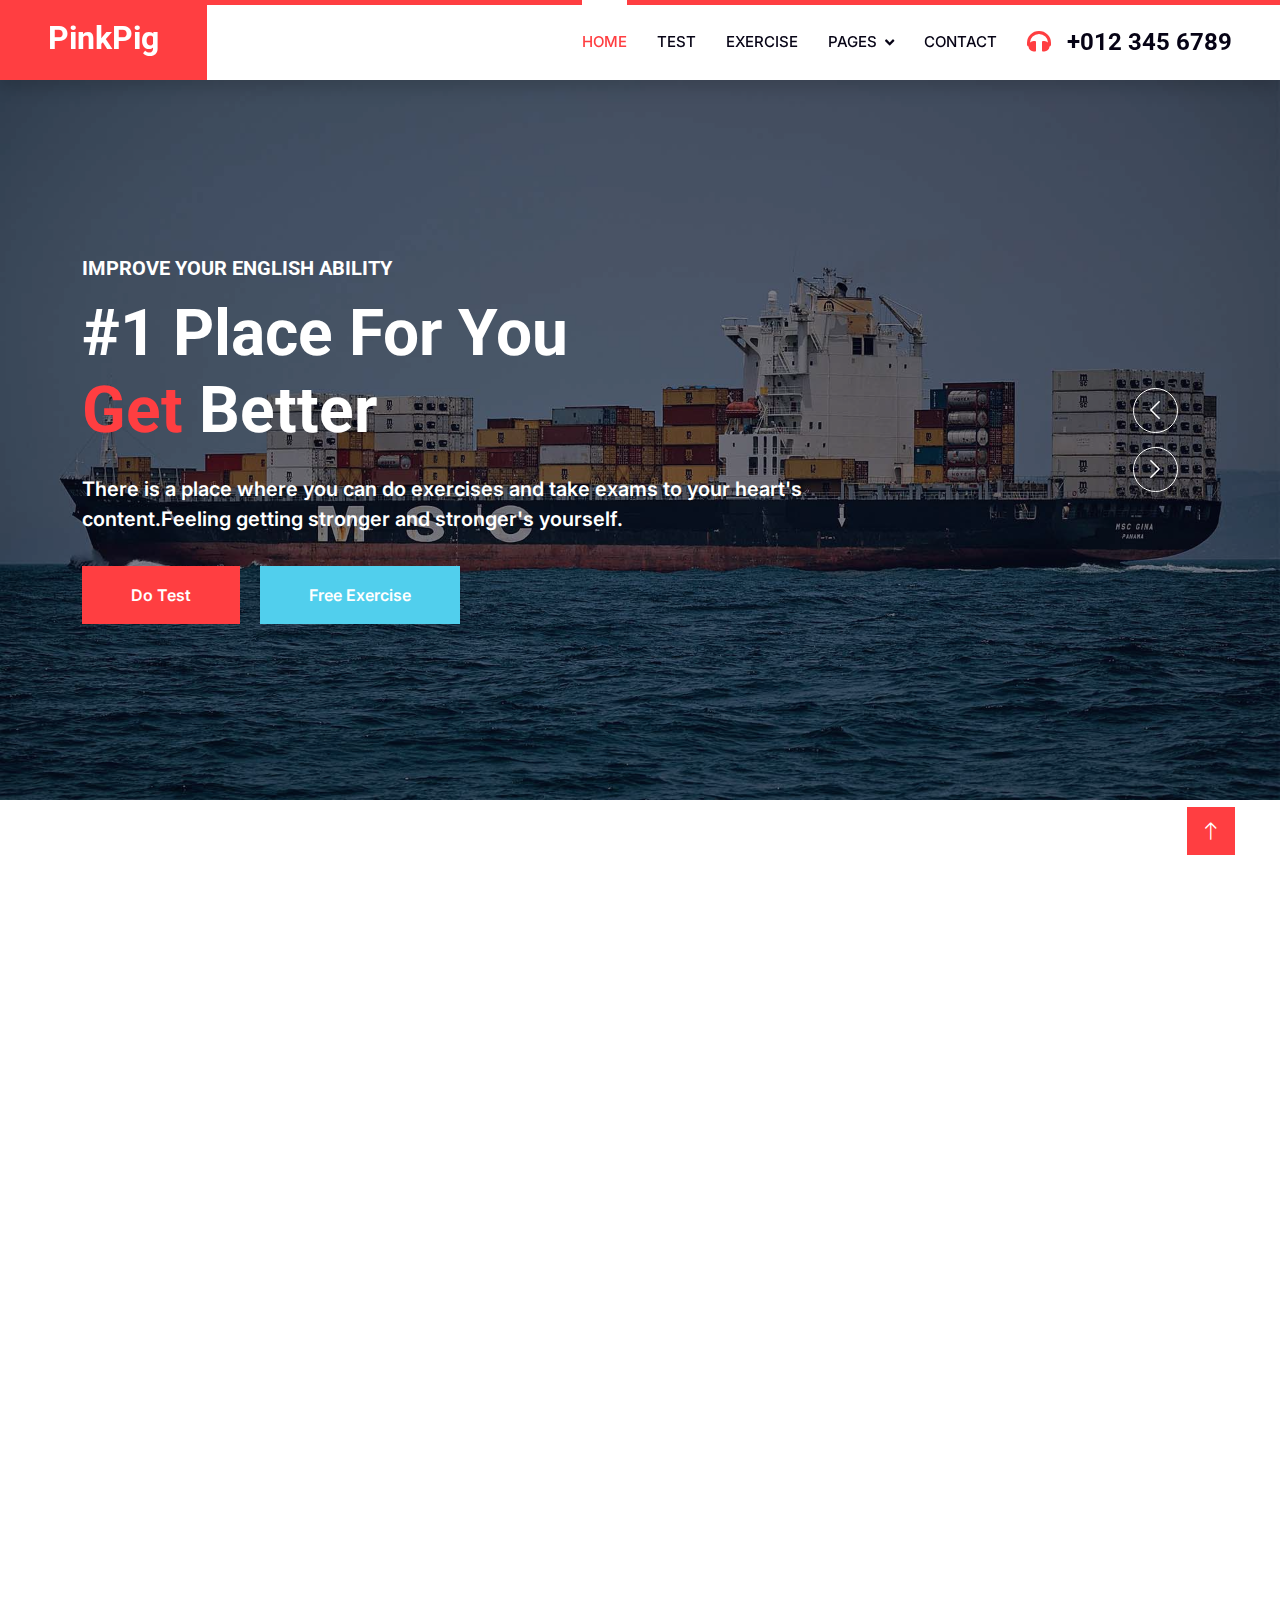
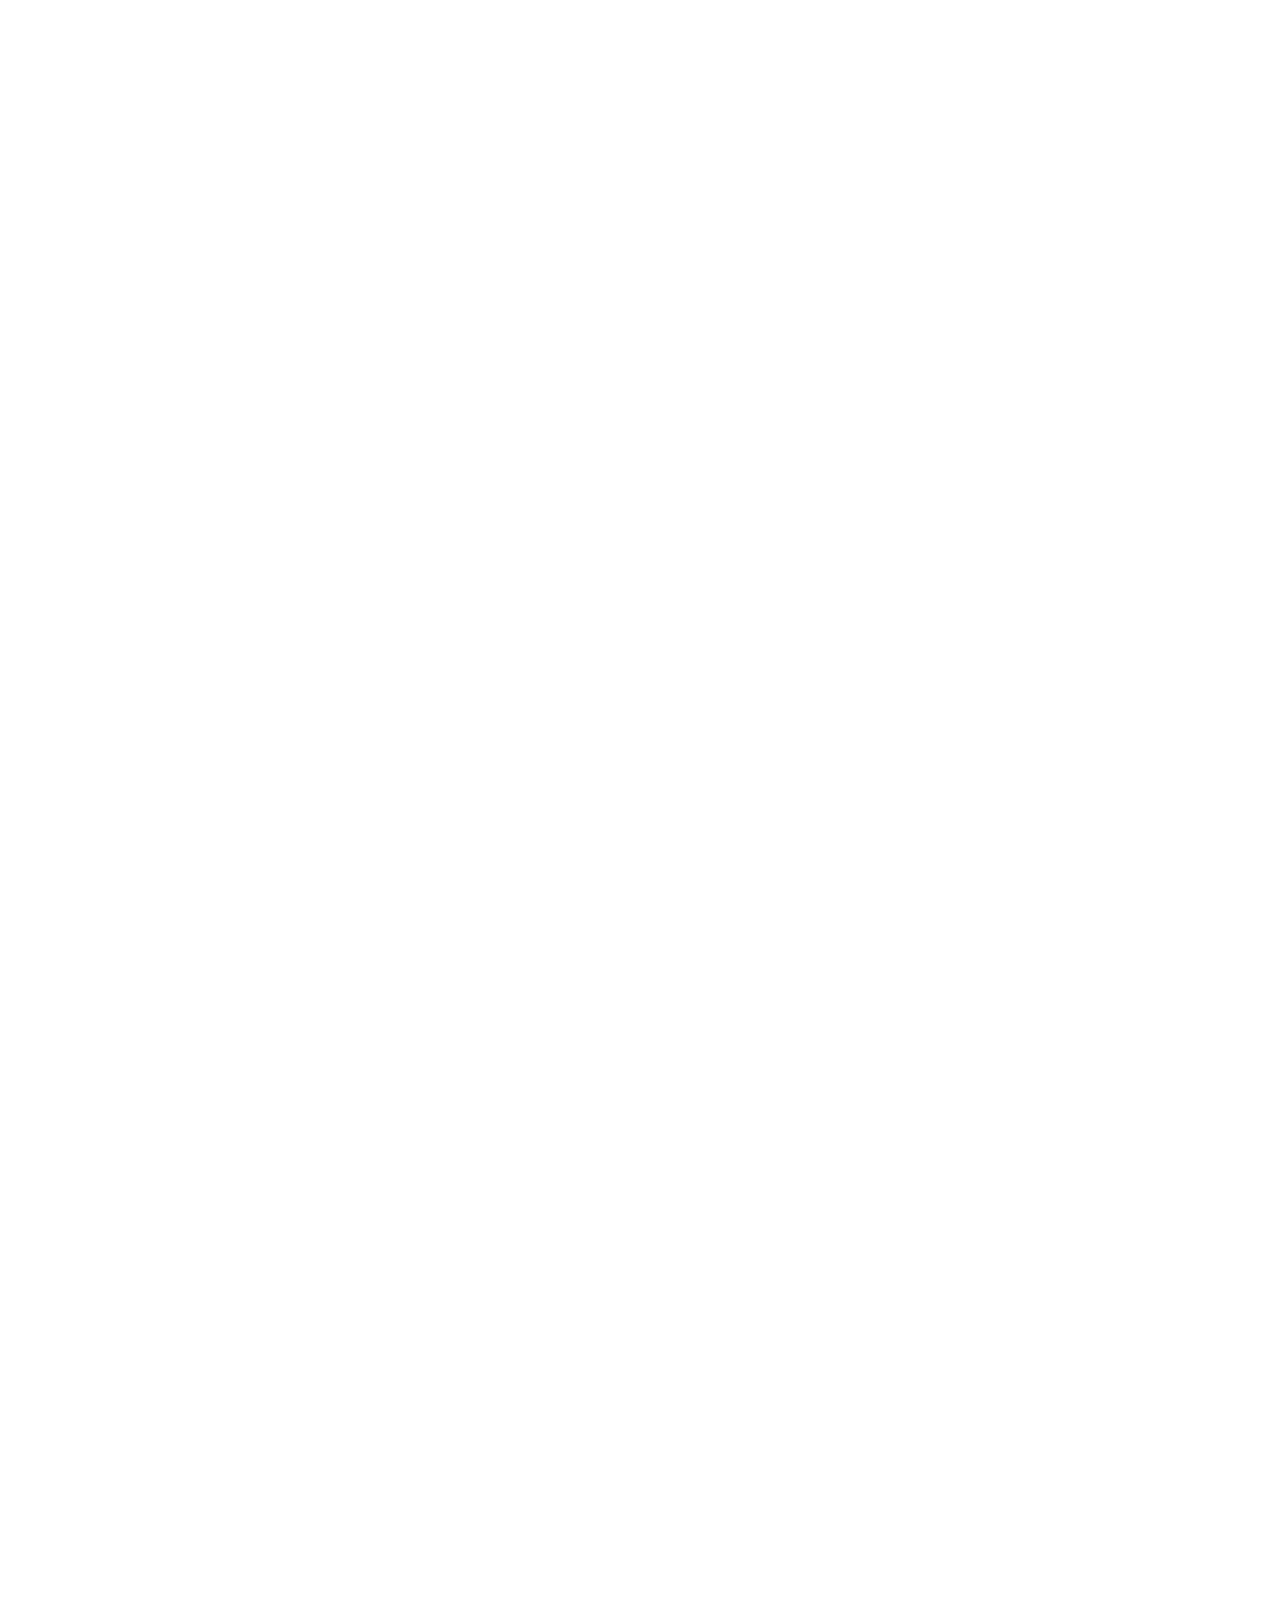
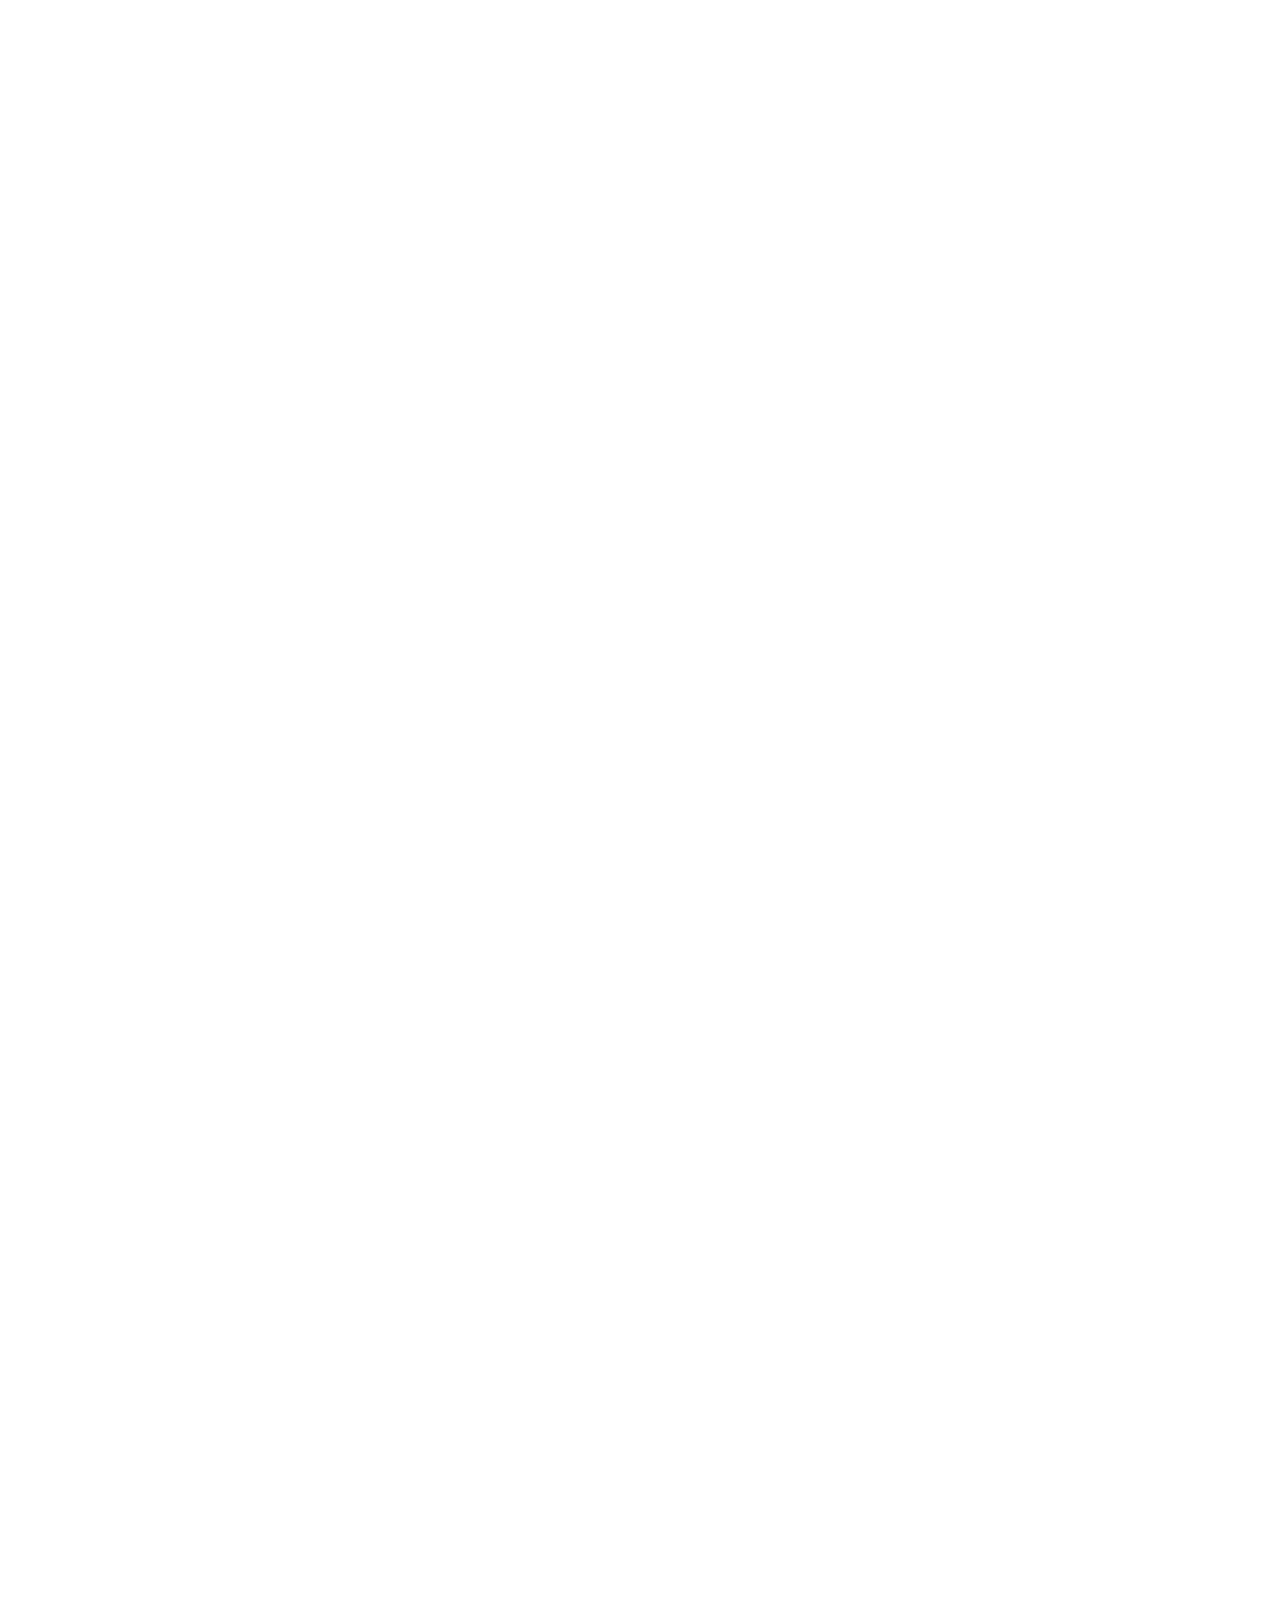
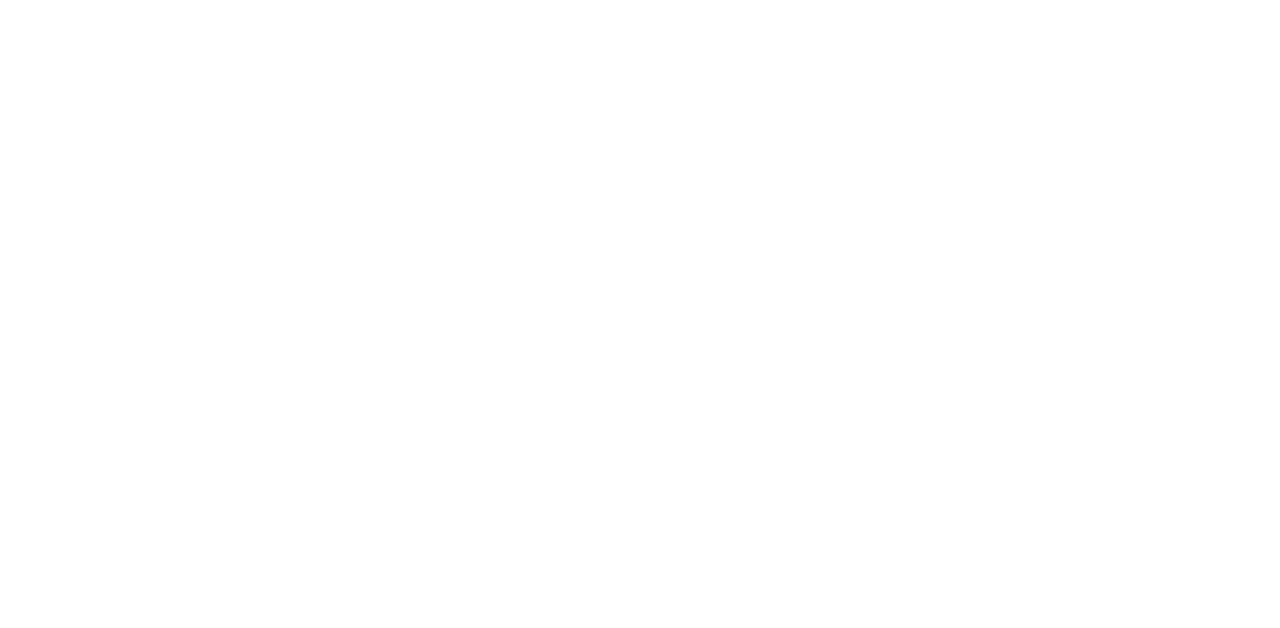
<file: index.html>
<!DOCTYPE html>
<html lang="en">

<head>
    <meta charset="utf-8">
    <title>PinkPig - Improve Your English Skills</title>
    <meta content="width=device-width, initial-scale=1.0" name="viewport">
    <meta content="" name="keywords">
    <meta content="" name="description">

    <!-- Favicon -->
    <link href="img/favicon.ico" rel="icon">

    <!-- Google Web Fonts -->
    <link rel="preconnect" href="https://fonts.googleapis.com">
    <link rel="preconnect" href="https://fonts.gstatic.com" crossorigin>
    <link href="https://fonts.googleapis.com/css2?family=Inter:wght@400;600&family=Roboto:wght@500;700&display=swap" rel="stylesheet">

    <!-- Icon Font Stylesheet -->
    <link href="https://cdnjs.cloudflare.com/ajax/libs/font-awesome/5.10.0/css/all.min.css" rel="stylesheet">
    <link href="https://cdn.jsdelivr.net/npm/bootstrap-icons@1.4.1/font/bootstrap-icons.css" rel="stylesheet">

    <!-- Libraries Stylesheet -->
    <link href="lib/animate/animate.min.css" rel="stylesheet">
    <link href="lib/owlcarousel/assets/owl.carousel.min.css" rel="stylesheet">

    <!-- Customized Bootstrap Stylesheet -->
    <link href="css/bb2.css" rel="stylesheet">
    <link href="css/bootstrap.min.css" rel="stylesheet">
    

    <!-- Template Stylesheet -->
    <link href="css/style.css" rel="stylesheet">
</head>

<body>
    <!-- Spinner Start -->
    <div id="spinner" class="show bg-white position-fixed translate-middle w-100 vh-100 top-50 start-50 d-flex align-items-center justify-content-center">
        <div class="spinner-grow text-primary" style="width: 3rem; height: 3rem;" role="status">
            <span class="sr-only">Loading...</span>
        </div>
    </div>
    <!-- Spinner End -->


    <!-- Navbar Start -->
    <nav class="navbar navbar-expand-lg bg-white navbar-light shadow border-top border-5 border-primary sticky-top p-0">
        <a href="index.html" class="navbar-brand bg-primary d-flex align-items-center px-4 px-lg-5">
            <h2 class="mb-2 text-white">PinkPig</h2>
        </a>
        <button type="button" class="navbar-toggler me-4" data-bs-toggle="collapse" data-bs-target="#navbarCollapse">
            <span class="navbar-toggler-icon"></span>
        </button>
        <div class="collapse navbar-collapse" id="navbarCollapse">
            <div class="navbar-nav ms-auto p-4 p-lg-0">
                <a href="index.html" class="nav-item nav-link active">Home</a>
                <a href="about.html" class="nav-item nav-link">Test</a>
                <a href="service.html" class="nav-item nav-link">Exercise</a>
                <div class="nav-item dropdown">
                    <a href="#" class="nav-link dropdown-toggle" data-bs-toggle="dropdown">Pages</a>
                    <div class="dropdown-menu fade-up m-0">
                        <a href="price.html" class="dropdown-item">Pricing Plan</a>
                        <a href="quote.html" class="dropdown-item">Donate</a>
                        <a href="team.html" class="dropdown-item">Our Team</a>
                        <a href="404.html" class="dropdown-item">404 Page</a>
                    </div>
                </div>
                <a href="contact.html" class="nav-item nav-link">Contact</a>
            </div>
            <h4 class="m-0 pe-lg-5 d-none d-lg-block"><i class="fa fa-headphones text-primary me-3"></i>+012 345 6789</h4>
        </div>
    </nav>
    <!-- Navbar End -->


    <!-- Carousel Start -->
    <div class="container-fluid p-0 pb-5">
        <div class="owl-carousel header-carousel position-relative mb-5">
            <div class="owl-carousel-item position-relative">
                <img class="img-fluid" src="img/carousel-1.jpg" alt="">
                <div class="position-absolute top-0 start-0 w-100 h-100 d-flex align-items-center" style="background: rgba(6, 3, 21, .5);">
                    <div class="container">
                        <div class="row justify-content-start">
                            <div class="col-10 col-lg-8">
                                <h5 class="text-white text-uppercase mb-3 animated slideInDown">Improve your english ability</h5>
                                <h1 class="display-3 text-white animated slideInDown mb-4">#1 Place For You <br><span class="text-primary">Get</span> Better</h1>
                                <p class="fs-5 fw-medium text-white mb-4 pb-2">There is a place where you can do exercises and take exams to your heart's content.Feeling getting stronger and stronger's yourself.</p>
                                <a href="./about.html" class="btn btn-primary py-md-3 px-md-5 me-3 animated slideInLeft">Do Test</a>
                                <a href="./service.html" class="btn btn-secondary py-md-3 px-md-5 animated slideInRight">Free Exercise</a>
                            </div>
                        </div>
                    </div>
                </div>
            </div>
            <div class="owl-carousel-item position-relative">
                <img class="img-fluid" src="img/carousel-2.jpg" alt="">
                <div class="position-absolute top-0 start-0 w-100 h-100 d-flex align-items-center" style="background: rgba(6, 3, 21, .5);">
                    <div class="container">
                        <div class="row justify-content-start">
                            <div class="col-10 col-lg-8">
                                <h5 class="text-white text-uppercase mb-3 animated slideInDown">Improve your english ability</h5>
                                <h1 class="display-3 text-white animated slideInDown mb-4">#1 Place For Your <br><span class="text-primary">Get</span> Better</h1>
                                <p class="fs-5 fw-medium text-white mb-4 pb-2">There is a place where you can do exercises and take exams to your heart's content.Feeling getting stronger and stronger's yourself.</p>
                                <a href="./about.html" class="btn btn-primary py-md-3 px-md-5 me-3 animated slideInLeft">Do Test</a>
                                <a href="./service.html" class="btn btn-secondary py-md-3 px-md-5 animated slideInRight">Free Exercise</a>
                            </div>
                        </div>
                    </div>
                </div>
            </div>
        </div>
    </div>
    <!-- Carousel End -->


    <!-- About Start -->
    <div class="container-fluid overflow-hidden py-5 px-lg-0">
        <div class="container about py-5 px-lg-0">
            <div class="row g-5 mx-lg-0">
                <div class="col-lg-6 ps-lg-0 wow fadeInLeft" data-wow-delay="0.1s" style="min-height: 400px;">
                    <div class="position-relative h-100">
                        <img class="position-absolute img-fluid w-100 h-100" src="img/about.jpg" style="object-fit: cover;" alt="">
                    </div>
                </div>
                <div class="col-lg-6 about-text wow fadeInUp" data-wow-delay="0.3s">
                    <h6 class="text-secondary text-uppercase mb-3">About Us</h6>
                    <h1 class="mb-5">Best Exam Question Bank in the World</h1>
                    <p class="mb-5">We have the best exam question bank in the world. Our exam question bank has won more than one hundred awards including the Nobel Prize. There have been people who sold their house just because they wanted to take our exam.</p>
                    <div class="row g-4 mb-5">
                        <div class="col-sm-6 wow fadeIn" data-wow-delay="0.5s">
                            <i class="fa fa-globe fa-3x text-primary mb-3"></i>
                            <h5>Cool Question</h5>
                            <p class="m-0">The strongest and coolest questions since the birth of the earth. Cool enough to take your breath away.</p>
                        </div>
                        <div class="col-sm-6 wow fadeIn" data-wow-delay="0.7s">
                            <i class="fa fa-shipping-fast fa-3x text-primary mb-3"></i>
                            <h5>Convenient Website</h5>
                            <p class="m-0">The convenient and consise website design allows you to write the most topics with the happiest mood in the shortest possible time.</p>
                        </div>
                    </div>
                    <a href="./about.html" class="btn btn-primary py-3 px-5">Explore More</a>
                </div>
            </div>
        </div>
    </div>
    <!-- About End -->


    <!-- Fact Start -->
    <div class="container-xxl py-5">
        <div class="container py-5">
            <div class="row g-5">
                <div class="col-lg-6 wow fadeInUp" data-wow-delay="0.1s">
                    <h6 class="text-secondary text-uppercase mb-3">Some Facts</h6>
                    <h1 class="mb-5">#1 Place To Practice English</h1>
                    <p class="mb-5">Our exercise questions are written by many people you would never expect. Once you know the truth it will absolutely make you swoon.</p>
                    <div class="d-flex align-items-center">
                        <i class="fa fa-headphones fa-2x flex-shrink-0 bg-primary p-3 text-white"></i>
                        <div class="ps-4">
                            <h6>Call for any query!</h6>
                            <h3 class="text-primary m-0">+012 345 6789</h3>
                        </div>
                    </div>
                </div>
                <div class="col-lg-6">
                    <div class="row g-4 align-items-center">
                        <div class="col-sm-6">
                            <div class="bg-primary p-4 mb-4 wow fadeIn" data-wow-delay="0.3s">
                                <i class="fa fa-users fa-2x text-white mb-3"></i>
                                <h2 class="text-white mb-2" data-toggle="counter-up">134</h2>
                                <p class="text-white mb-0">Donater</p>
                            </div>
                            <div class="bg-secondary p-4 wow fadeIn" data-wow-delay="0.5s">
                                <i class="fa fa-ship fa-2x text-white mb-3"></i>
                                <h2 class="text-white mb-2" data-toggle="counter-up">2340</h2>
                                <p class="text-white mb-0">Done Test</p>
                            </div>
                        </div>
                        <div class="col-sm-6">
                            <div class="bg-success p-4 wow fadeIn" data-wow-delay="0.7s">
                                <i class="fa fa-star fa-2x text-white mb-3"></i>
                                <h2 class="text-white mb-2" data-toggle="counter-up">12346</h2>
                                <p class="text-white mb-0">Done Exercise</p>
                            </div>
                        </div>
                    </div>
                </div>
            </div>
        </div>
    </div>
    <!-- Fact End -->


    <!-- Pricing Start -->
    <div class="container-xxl py-5">
        <div class="container py-5">
            <div class="text-center wow fadeInUp" data-wow-delay="0.1s">
                <h6 class="text-secondary text-uppercase">Pricing Plan</h6>
                <h1 class="mb-5">Perfect Pricing Plan</h1>
            </div>
            <div class="row g-4">
                <div class="col-md-6 col-lg-4 wow fadeInUp" data-wow-delay="0.3s">
                    <div class="price-item">
                        <div class="border-bottom p-4 mb-4">
                            <h5 class="text-primary mb-1">Basic Plan</h5>
                            <h1 class="display-5 mb-0">
                                <small class="align-top" style="font-size: 22px; line-height: 45px;">$</small>49.00<small
                                    class="align-bottom" style="font-size: 16px; line-height: 40px;">/ Month</small>
                            </h1>
                        </div>
                        <div class="p-4 pt-0">
                            <p><i class="fa fa-check text-success me-3"></i>HTML5 & CSS3</p>
                            <p><i class="fa fa-check text-success me-3"></i>Bootstrap v5</p>
                            <p><i class="fa fa-check text-success me-3"></i>FontAwesome Icons</p>
                            <p><i class="fa fa-check text-success me-3"></i>Responsive Layout</p>
                            <p><i class="fa fa-check text-success me-3"></i>Cross-browser Support</p>
                            <a class="btn-slide mt-2" href=""><i class="fa fa-arrow-right"></i><span >Order Now</span></a>
                        </div>
                    </div>
                </div>
                <div class="col-md-6 col-lg-4 wow fadeInUp" data-wow-delay="0.5s">
                    <div class="price-item">
                        <div class="border-bottom p-4 mb-4">
                            <h5 class="text-primary mb-1">Standard Plan</h5>
                            <h1 class="display-5 mb-0">
                                <small class="align-top" style="font-size: 22px; line-height: 45px;">$</small>99.00<small
                                    class="align-bottom" style="font-size: 16px; line-height: 40px;">/ Month</small>
                            </h1>
                        </div>
                        <div class="p-4 pt-0">
                            <p><i class="fa fa-check text-success me-3"></i>HTML5 & CSS3</p>
                            <p><i class="fa fa-check text-success me-3"></i>Bootstrap v5</p>
                            <p><i class="fa fa-check text-success me-3"></i>FontAwesome Icons</p>
                            <p><i class="fa fa-check text-success me-3"></i>Responsive Layout</p>
                            <p><i class="fa fa-check text-success me-3"></i>Cross-browser Support</p>
                            <a class="btn-slide mt-2" href=""><i class="fa fa-arrow-right"></i><span >Order Now</span></a>
                        </div>
                    </div>
                </div>
                <div class="col-md-6 col-lg-4 wow fadeInUp" data-wow-delay="0.7s">
                    <div class="price-item">
                        <div class="border-bottom p-4 mb-4">
                            <h5 class="text-primary mb-1">Advanced Plan</h5>
                            <h1 class="display-5 mb-0">
                                <small class="align-top" style="font-size: 22px; line-height: 45px;">$</small>149.00<small
                                    class="align-bottom" style="font-size: 16px; line-height: 40px;">/ Month</small>
                            </h1>
                        </div>
                        <div class="p-4 pt-0">
                            <p><i class="fa fa-check text-success me-3"></i>HTML5 & CSS3</p>
                            <p><i class="fa fa-check text-success me-3"></i>Bootstrap v5</p>
                            <p><i class="fa fa-check text-success me-3"></i>FontAwesome Icons</p>
                            <p><i class="fa fa-check text-success me-3"></i>Responsive Layout</p>
                            <p><i class="fa fa-check text-success me-3"></i>Cross-browser Support</p>
                            <a class="btn-slide mt-2" href=""><i class="fa fa-arrow-right"></i><span >Order Now</span></a>
                        </div>
                    </div>
                </div>
            </div>
        </div>
    </div>
    <!-- Pricing End -->


    <!-- Quote Start -->
    <div class="container-xxl py-5">
        <div class="container py-5">
            <div class="row g-5 align-items-center">
                <div class="col-lg-5 wow fadeInUp" data-wow-delay="0.1s">
                    <h6 class="text-secondary text-uppercase mb-3">Get A Quote</h6>
                    <h1 class="mb-5">Request A Free Qoute!</h1>
                    <p class="mb-5">Tempor erat elitr rebum at clita. Diam dolor diam ipsum sit. Aliqu diam amet diam et eos. Clita erat ipsum et lorem et sit, sed stet lorem sit clita duo justo erat amet</p>
                    <div class="d-flex align-items-center">
                        <i class="fa fa-headphones fa-2x flex-shrink-0 bg-primary p-3 text-white"></i>
                        <div class="ps-4">
                            <h6>Call for any query!</h6>
                            <h3 class="text-primary m-0">+012 345 6789</h3>
                        </div>
                    </div>
                </div>
                <div class="col-lg-7">
                    <div class="bg-light text-center p-5 wow fadeIn" data-wow-delay="0.5s">
                        <form>
                            <div class="row g-3">
                                <div class="col-12 col-sm-6">
                                    <input type="text" class="form-control border-0" placeholder="Your Name" style="height: 55px;">
                                </div>
                                <div class="col-12 col-sm-6">
                                    <input type="email" class="form-control border-0" placeholder="Your Email" style="height: 55px;">
                                </div>
                                <div class="col-12 col-sm-6">
                                    <input type="text" class="form-control border-0" placeholder="Your Mobile" style="height: 55px;">
                                </div>
                                <div class="col-12 col-sm-6">
                                    <select class="form-select border-0" style="height: 55px;">
                                        <option selected>Select A Freight</option>
                                        <option value="1">Freight 1</option>
                                        <option value="2">Freight 2</option>
                                        <option value="3">Freight 3</option>
                                    </select>
                                </div>
                                <div class="col-12">
                                    <textarea class="form-control border-0" placeholder="Special Note"></textarea>
                                </div>
                                <div class="col-12">
                                    <button class="btn btn-primary w-100 py-3" type="submit">Submit</button>
                                </div>
                            </div>
                        </form>
                    </div>
                </div>
            </div>
        </div>
    </div>
    <!-- Quote End -->


    <!-- Team Start -->
    <div class="container-xxl py-5">
        <div class="container py-5">
            <div class="text-center wow fadeInUp" data-wow-delay="0.1s">
                <h6 class="text-secondary text-uppercase">Our Team</h6>
                <h1 class="mb-5">Expert Team Members</h1>
            </div>
            <div class="row g-4">
                <div class="col-lg-3 col-md-6 wow fadeInUp" data-wow-delay="0.3s">
                    <div class="team-item p-4">
                        <div class="overflow-hidden mb-4">
                            <img class="img-fluid" src="img/team-1.jpg" alt="">
                        </div>
                        <h5 class="mb-0">Atzilut Chokhmah</h5>
                        <p>Chairman</p>
                        <div class="btn-slide mt-1">
                            <i class="fa fa-share"></i>
                            <span>
                                <a href=""><i class="fab fa-facebook-f"></i></a>
                                <a href=""><i class="fab fa-twitter"></i></a>
                                <a href=""><i class="fab fa-instagram"></i></a>
                            </span>
                        </div>
                    </div>
                </div>
                <div class="col-lg-3 col-md-6 wow fadeInUp" data-wow-delay="0.5s">
                    <div class="team-item p-4">
                        <div class="overflow-hidden mb-4">
                            <img class="img-fluid" src="img/team-2.jpg" alt="">
                        </div>
                        <h5 class="mb-0">Beriah Binah</h5>
                        <p>President</p>
                        <div class="btn-slide mt-1">
                            <i class="fa fa-share"></i>
                            <span>
                                <a href=""><i class="fab fa-facebook-f"></i></a>
                                <a href=""><i class="fab fa-twitter"></i></a>
                                <a href=""><i class="fab fa-instagram"></i></a>
                            </span>
                        </div>
                    </div>
                </div>
                <div class="col-lg-3 col-md-6 wow fadeInUp" data-wow-delay="0.7s">
                    <div class="team-item p-4">
                        <div class="overflow-hidden mb-4">
                            <img class="img-fluid" src="img/team-3.jpg" alt="">
                        </div>
                        <h5 class="mb-0">Yetzirah Chesed</h5>
                        <p>Vice President</p>
                        <div class="btn-slide mt-1">
                            <i class="fa fa-share"></i>
                            <span>
                                <a href=""><i class="fab fa-facebook-f"></i></a>
                                <a href=""><i class="fab fa-twitter"></i></a>
                                <a href=""><i class="fab fa-instagram"></i></a>
                            </span>
                        </div>
                    </div>
                </div>
                <div class="col-lg-3 col-md-6 wow fadeInUp" data-wow-delay="0.9s">
                    <div class="team-item p-4">
                        <div class="overflow-hidden mb-4">
                            <img class="img-fluid" src="img/team-4.jpg" alt="">
                        </div>
                        <h5 class="mb-0">Asiyah Malchut</h5>
                        <p>Vice President</p>
                        <div class="btn-slide mt-1">
                            <i class="fa fa-share"></i>
                            <span>
                                <a href=""><i class="fab fa-facebook-f"></i></a>
                                <a href=""><i class="fab fa-twitter"></i></a>
                                <a href=""><i class="fab fa-instagram"></i></a>
                            </span>
                        </div>
                    </div>
                </div>
            </div>
        </div>
    </div>
    <!-- Team End -->


    <!-- Testimonial Start -->
    <div class="container-xxl py-5 wow fadeInUp" data-wow-delay="0.1s">
        <div class="container py-5">
            <div class="text-center">
                <h6 class="text-secondary text-uppercase">Testimonial</h6>
                <h1 class="mb-0">Our Clients Say!</h1>
            </div>
            <div class="owl-carousel testimonial-carousel wow fadeInUp" data-wow-delay="0.1s">
                <div class="testimonial-item p-4 my-5">
                    <i class="fa fa-quote-right fa-3x text-light position-absolute top-0 end-0 mt-n3 me-4"></i>
                    <div class="d-flex align-items-end mb-4">
                        <img class="img-fluid flex-shrink-0" src="img/testimonial-1.jpg" style="width: 80px; height: 80px;">
                        <div class="ms-4">
                            <h5 class="mb-1">Client Name</h5>
                            <p class="m-0">Profession</p>
                        </div>
                    </div>
                    <p class="mb-0">Tempor erat elitr rebum at clita. Diam dolor diam ipsum sit diam amet diam et eos. Clita erat ipsum et lorem et sit.</p>
                </div>
                <div class="testimonial-item p-4 my-5">
                    <i class="fa fa-quote-right fa-3x text-light position-absolute top-0 end-0 mt-n3 me-4"></i>
                    <div class="d-flex align-items-end mb-4">
                        <img class="img-fluid flex-shrink-0" src="img/testimonial-2.jpg" style="width: 80px; height: 80px;">
                        <div class="ms-4">
                            <h5 class="mb-1">Client Name</h5>
                            <p class="m-0">Profession</p>
                        </div>
                    </div>
                    <p class="mb-0">Tempor erat elitr rebum at clita. Diam dolor diam ipsum sit diam amet diam et eos. Clita erat ipsum et lorem et sit.</p>
                </div>
                <div class="testimonial-item p-4 my-5">
                    <i class="fa fa-quote-right fa-3x text-light position-absolute top-0 end-0 mt-n3 me-4"></i>
                    <div class="d-flex align-items-end mb-4">
                        <img class="img-fluid flex-shrink-0" src="img/testimonial-3.jpg" style="width: 80px; height: 80px;">
                        <div class="ms-4">
                            <h5 class="mb-1">Client Name</h5>
                            <p class="m-0">Profession</p>
                        </div>
                    </div>
                    <p class="mb-0">Tempor erat elitr rebum at clita. Diam dolor diam ipsum sit diam amet diam et eos. Clita erat ipsum et lorem et sit.</p>
                </div>
                <div class="testimonial-item p-4 my-5">
                    <i class="fa fa-quote-right fa-3x text-light position-absolute top-0 end-0 mt-n3 me-4"></i>
                    <div class="d-flex align-items-end mb-4">
                        <img class="img-fluid flex-shrink-0" src="img/testimonial-4.jpg" style="width: 80px; height: 80px;">
                        <div class="ms-4">
                            <h5 class="mb-1">Client Name</h5>
                            <p class="m-0">Profession</p>
                        </div>
                    </div>
                    <p class="mb-0">Tempor erat elitr rebum at clita. Diam dolor diam ipsum sit diam amet diam et eos. Clita erat ipsum et lorem et sit.</p>
                </div>
            </div>
        </div>
    </div>
    <!-- Testimonial End -->


    <!-- Footer Start -->
    <div class="container-fluid bg-dark text-light footer pt-5 wow fadeIn" data-wow-delay="0.1s" style="margin-top: 6rem;">
        <div class="container py-5">
            <div class="row g-5">
                <div class="col-lg-3 col-md-6">
                    <h4 class="text-light mb-4">Address</h4>
                    <p class="mb-2"><i class="fa fa-map-marker-alt me-3"></i>123 Street, New York, USA</p>
                    <p class="mb-2"><i class="fa fa-phone-alt me-3"></i>+012 345 67890</p>
                    <p class="mb-2"><i class="fa fa-envelope me-3"></i>info@example.com</p>
                    <div class="d-flex pt-2">
                        <a class="btn btn-outline-light btn-social" href=""><i class="fab fa-twitter"></i></a>
                        <a class="btn btn-outline-light btn-social" href=""><i class="fab fa-facebook-f"></i></a>
                        <a class="btn btn-outline-light btn-social" href=""><i class="fab fa-youtube"></i></a>
                        <a class="btn btn-outline-light btn-social" href=""><i class="fab fa-linkedin-in"></i></a>
                    </div>
                </div>
                <div class="col-lg-3 col-md-6">
                    <h4 class="text-light mb-4">Services</h4>
                    <a class="btn btn-link" href="">Air Freight</a>
                    <a class="btn btn-link" href="">Sea Freight</a>
                    <a class="btn btn-link" href="">Road Freight</a>
                    <a class="btn btn-link" href="">Logistic Solutions</a>
                    <a class="btn btn-link" href="">Industry solutions</a>
                </div>
                <div class="col-lg-3 col-md-6">
                    <h4 class="text-light mb-4">Quick Links</h4>
                    <a class="btn btn-link" href="">About Us</a>
                    <a class="btn btn-link" href="">Contact Us</a>
                    <a class="btn btn-link" href="">Our Services</a>
                    <a class="btn btn-link" href="">Terms & Condition</a>
                    <a class="btn btn-link" href="">Support</a>
                </div>
                <div class="col-lg-3 col-md-6">
                    <h4 class="text-light mb-4">Newsletter</h4>
                    <p>Dolor amet sit justo amet elitr clita ipsum elitr est.</p>
                    <div class="position-relative mx-auto" style="max-width: 400px;">
                        <input class="form-control border-0 w-100 py-3 ps-4 pe-5" type="text" placeholder="Your email">
                        <button type="button" class="btn btn-primary py-2 position-absolute top-0 end-0 mt-2 me-2">SignUp</button>
                    </div>
                </div>
            </div>
        </div>
        <div class="container">
            <div class="copyright">
                <div class="row">
                    <div class="col-md-6 text-center text-md-start mb-3 mb-md-0">
                        &copy; <a class="border-bottom" href="#">Your Site Name</a>, All Right Reserved.
                    </div>
                    <div class="col-md-6 text-center text-md-end">
                        <!--/*** This template is free as long as you keep the footer author’s credit link/attribution link/backlink. If you'd like to use the template without the footer author’s credit link/attribution link/backlink, you can purchase the Credit Removal License from "https://htmlcodex.com/credit-removal". Thank you for your support. ***/-->
                        Designed By <a class="border-bottom" href="https://htmlcodex.com">HTML Codex</a>
                    </div>
                </div>
            </div>
        </div>
    </div>
    <!-- Footer End -->


    <!-- Back to Top -->
    <a href="#" class="btn btn-lg btn-primary btn-lg-square rounded-0 back-to-top"><i class="bi bi-arrow-up"></i></a>


    <!-- JavaScript Libraries -->
    <script src="https://code.jquery.com/jquery-3.4.1.min.js"></script>
    <script src="https://cdn.jsdelivr.net/npm/bootstrap@5.0.0/dist/js/bootstrap.bundle.min.js"></script>
    <script src="lib/wow/wow.min.js"></script>
    <script src="lib/easing/easing.min.js"></script>
    <script src="lib/waypoints/waypoints.min.js"></script>
    <script src="lib/counterup/counterup.min.js"></script>
    <script src="lib/owlcarousel/owl.carousel.min.js"></script>

    <!-- Template Javascript -->
    <script src="js/main.js"></script>
</body>

</html>
</file>
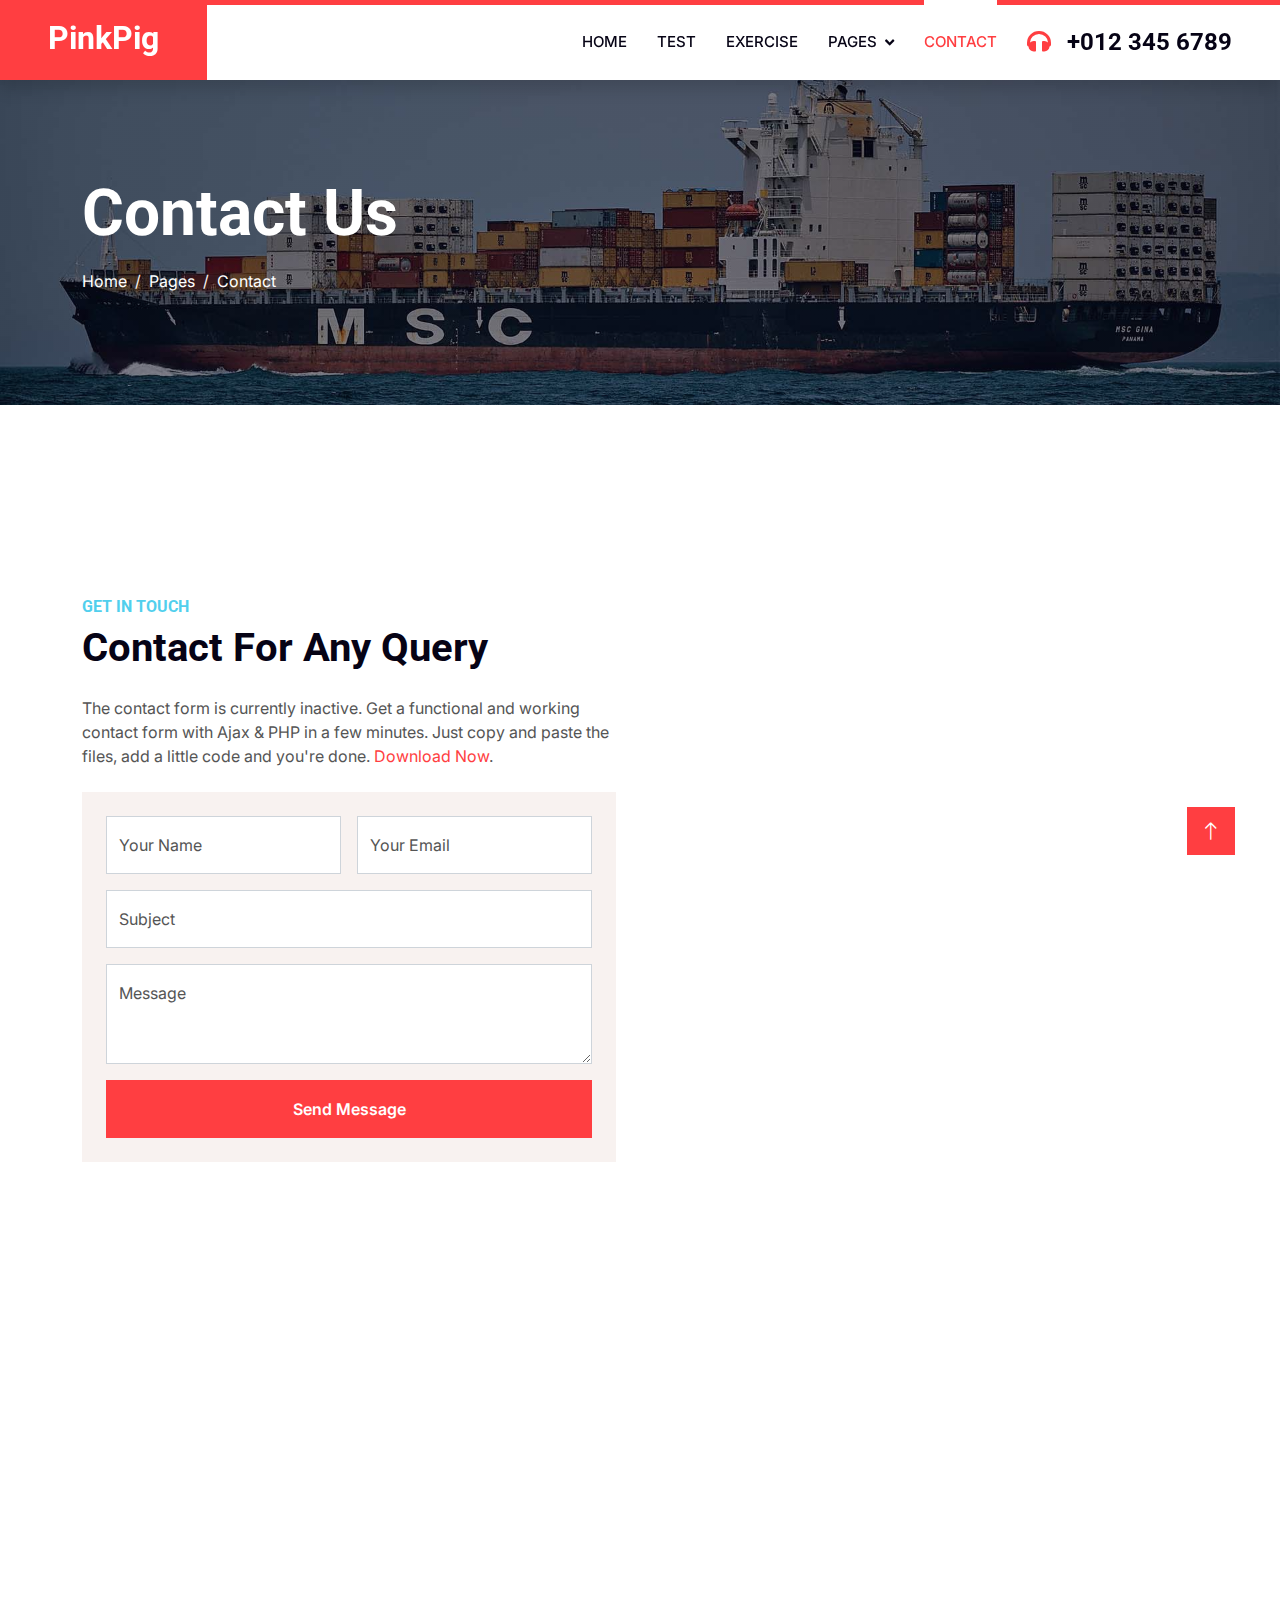
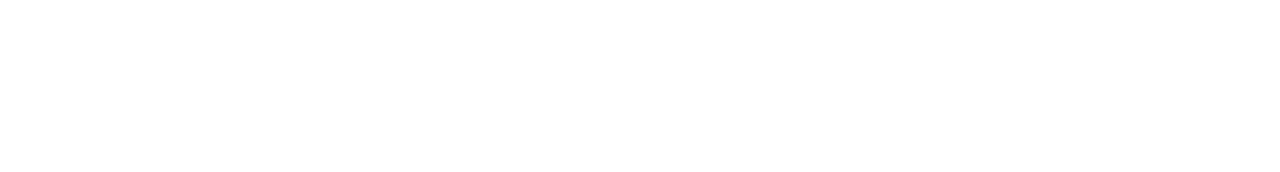
<file: contact.html>
<!DOCTYPE html>
<html lang="en">

<head>
    <meta charset="utf-8">
    <title>PinkPig - Improve Your English Skills</title>
    <meta content="width=device-width, initial-scale=1.0" name="viewport">
    <meta content="" name="keywords">
    <meta content="" name="description">

    <!-- Favicon -->
    <link href="img/favicon.ico" rel="icon">

    <!-- Google Web Fonts -->
    <link rel="preconnect" href="https://fonts.googleapis.com">
    <link rel="preconnect" href="https://fonts.gstatic.com" crossorigin>
    <link href="https://fonts.googleapis.com/css2?family=Inter:wght@400;600&family=Roboto:wght@500;700&display=swap" rel="stylesheet">

    <!-- Icon Font Stylesheet -->
    <link href="https://cdnjs.cloudflare.com/ajax/libs/font-awesome/5.10.0/css/all.min.css" rel="stylesheet">
    <link href="https://cdn.jsdelivr.net/npm/bootstrap-icons@1.4.1/font/bootstrap-icons.css" rel="stylesheet">

    <!-- Libraries Stylesheet -->
    <link href="lib/animate/animate.min.css" rel="stylesheet">
    <link href="lib/owlcarousel/assets/owl.carousel.min.css" rel="stylesheet">

    <!-- Customized Bootstrap Stylesheet -->
    <link href="css/bb2.css" rel="stylesheet">
    <link href="css/bootstrap.min.css" rel="stylesheet">
    

    <!-- Template Stylesheet -->
    <link href="css/style.css" rel="stylesheet">
</head>

<body>
    <!-- Spinner Start -->
    <div id="spinner" class="show bg-white position-fixed translate-middle w-100 vh-100 top-50 start-50 d-flex align-items-center justify-content-center">
        <div class="spinner-grow text-primary" style="width: 3rem; height: 3rem;" role="status">
            <span class="sr-only">Loading...</span>
        </div>
    </div>
    <!-- Spinner End -->


    <!-- Navbar Start -->
    <nav class="navbar navbar-expand-lg bg-white navbar-light shadow border-top border-5 border-primary sticky-top p-0">
        <a href="index.html" class="navbar-brand bg-primary d-flex align-items-center px-4 px-lg-5">
            <h2 class="mb-2 text-white">PinkPig</h2>
        </a>
        <button type="button" class="navbar-toggler me-4" data-bs-toggle="collapse" data-bs-target="#navbarCollapse">
            <span class="navbar-toggler-icon"></span>
        </button>
        <div class="collapse navbar-collapse" id="navbarCollapse">
            <div class="navbar-nav ms-auto p-4 p-lg-0">
                <a href="index.html" class="nav-item nav-link">Home</a>
                <a href="about.html" class="nav-item nav-link">Test</a>
                <a href="service.html" class="nav-item nav-link">Exercise</a>
                <div class="nav-item dropdown">
                    <a href="#" class="nav-link dropdown-toggle" data-bs-toggle="dropdown">Pages</a>
                    <div class="dropdown-menu fade-up m-0">
                        <a href="price.html" class="dropdown-item">Pricing Plan</a>
                        <a href="quote.html" class="dropdown-item">Donate</a>
                        <a href="team.html" class="dropdown-item">Our Team</a>
                        <a href="404.html" class="dropdown-item">404 Page</a>
                    </div>
                </div>
                <a href="contact.html" class="nav-item nav-link active">Contact</a>
            </div>
            <h4 class="m-0 pe-lg-5 d-none d-lg-block"><i class="fa fa-headphones text-primary me-3"></i>+012 345 6789</h4>
        </div>
    </nav>
    <!-- Navbar End -->


    <!-- Page Header Start -->
    <div class="container-fluid page-header py-5" style="margin-bottom: 6rem;">
        <div class="container py-5">
            <h1 class="display-3 text-white mb-3 animated slideInDown">Contact Us</h1>
            <nav aria-label="breadcrumb animated slideInDown">
                <ol class="breadcrumb">
                    <li class="breadcrumb-item"><a class="text-white" href="#">Home</a></li>
                    <li class="breadcrumb-item"><a class="text-white" href="#">Pages</a></li>
                    <li class="breadcrumb-item text-white active" aria-current="page">Contact</li>
                </ol>
            </nav>
        </div>
    </div>
    <!-- Page Header End -->


    <!-- Contact Start -->
    <div class="container-fluid overflow-hidden py-5 px-lg-0">
        <div class="container contact-page py-5 px-lg-0">
            <div class="row g-5 mx-lg-0">
                <div class="col-md-6 contact-form wow fadeIn" data-wow-delay="0.1s">
                    <h6 class="text-secondary text-uppercase">Get In Touch</h6>
                    <h1 class="mb-4">Contact For Any Query</h1>
                    <p class="mb-4">The contact form is currently inactive. Get a functional and working contact form with Ajax & PHP in a few minutes. Just copy and paste the files, add a little code and you're done. <a href="https://htmlcodex.com/contact-form">Download Now</a>.</p>
                    <div class="bg-light p-4">
                        <form>
                            <div class="row g-3">
                                <div class="col-md-6">
                                    <div class="form-floating">
                                        <input type="text" class="form-control" id="name" placeholder="Your Name">
                                        <label for="name">Your Name</label>
                                    </div>
                                </div>
                                <div class="col-md-6">
                                    <div class="form-floating">
                                        <input type="email" class="form-control" id="email" placeholder="Your Email">
                                        <label for="email">Your Email</label>
                                    </div>
                                </div>
                                <div class="col-12">
                                    <div class="form-floating">
                                        <input type="text" class="form-control" id="subject" placeholder="Subject">
                                        <label for="subject">Subject</label>
                                    </div>
                                </div>
                                <div class="col-12">
                                    <div class="form-floating">
                                        <textarea class="form-control" placeholder="Leave a message here" id="message" style="height: 100px"></textarea>
                                        <label for="message">Message</label>
                                    </div>
                                </div>
                                <div class="col-12">
                                    <button class="btn btn-primary w-100 py-3" type="submit">Send Message</button>
                                </div>
                            </div>
                        </form>
                    </div>
                </div>
                <div class="col-md-6 pe-lg-0 wow fadeInRight" data-wow-delay="0.1s">
                    <div class="position-relative h-100">
                        <iframe class="position-absolute w-100 h-100" style="object-fit: cover;"
                        src="https://www.google.com/maps/embed?pb=!1m18!1m12!1m3!1d3001156.4288297426!2d-78.01371936852176!3d42.72876761954724!2m3!1f0!2f0!3f0!3m2!1i1024!2i768!4f13.1!3m3!1m2!1s0x4ccc4bf0f123a5a9%3A0xddcfc6c1de189567!2sNew%20York%2C%20USA!5e0!3m2!1sen!2sbd!4v1603794290143!5m2!1sen!2sbd"
                        frameborder="0" allowfullscreen="" aria-hidden="false"
                        tabindex="0"></iframe>
                    </div>
                </div>
            </div>
        </div>
    </div>
    <!-- Contact End -->


    <!-- Footer Start -->
    <div class="container-fluid bg-dark text-light footer pt-5 wow fadeIn" data-wow-delay="0.1s" style="margin-top: 6rem;">
        <div class="container py-5">
            <div class="row g-5">
                <div class="col-lg-3 col-md-6">
                    <h4 class="text-light mb-4">Address</h4>
                    <p class="mb-2"><i class="fa fa-map-marker-alt me-3"></i>123 Street, New York, USA</p>
                    <p class="mb-2"><i class="fa fa-phone-alt me-3"></i>+012 345 67890</p>
                    <p class="mb-2"><i class="fa fa-envelope me-3"></i>info@example.com</p>
                    <div class="d-flex pt-2">
                        <a class="btn btn-outline-light btn-social" href=""><i class="fab fa-twitter"></i></a>
                        <a class="btn btn-outline-light btn-social" href=""><i class="fab fa-facebook-f"></i></a>
                        <a class="btn btn-outline-light btn-social" href=""><i class="fab fa-youtube"></i></a>
                        <a class="btn btn-outline-light btn-social" href=""><i class="fab fa-linkedin-in"></i></a>
                    </div>
                </div>
                <div class="col-lg-3 col-md-6">
                    <h4 class="text-light mb-4">Services</h4>
                    <a class="btn btn-link" href="">Air Freight</a>
                    <a class="btn btn-link" href="">Sea Freight</a>
                    <a class="btn btn-link" href="">Road Freight</a>
                    <a class="btn btn-link" href="">Logistic Solutions</a>
                    <a class="btn btn-link" href="">Industry solutions</a>
                </div>
                <div class="col-lg-3 col-md-6">
                    <h4 class="text-light mb-4">Quick Links</h4>
                    <a class="btn btn-link" href="">About Us</a>
                    <a class="btn btn-link" href="">Contact Us</a>
                    <a class="btn btn-link" href="">Our Services</a>
                    <a class="btn btn-link" href="">Terms & Condition</a>
                    <a class="btn btn-link" href="">Support</a>
                </div>
                <div class="col-lg-3 col-md-6">
                    <h4 class="text-light mb-4">Newsletter</h4>
                    <p>Dolor amet sit justo amet elitr clita ipsum elitr est.</p>
                    <div class="position-relative mx-auto" style="max-width: 400px;">
                        <input class="form-control border-0 w-100 py-3 ps-4 pe-5" type="text" placeholder="Your email">
                        <button type="button" class="btn btn-primary py-2 position-absolute top-0 end-0 mt-2 me-2">SignUp</button>
                    </div>
                </div>
            </div>
        </div>
        <div class="container">
            <div class="copyright">
                <div class="row">
                    <div class="col-md-6 text-center text-md-start mb-3 mb-md-0">
                        &copy; <a class="border-bottom" href="#">Your Site Name</a>, All Right Reserved.
                    </div>
                    <div class="col-md-6 text-center text-md-end">
                        <!--/*** This template is free as long as you keep the footer author’s credit link/attribution link/backlink. If you'd like to use the template without the footer author’s credit link/attribution link/backlink, you can purchase the Credit Removal License from "https://htmlcodex.com/credit-removal". Thank you for your support. ***/-->
                        Designed By <a class="border-bottom" href="https://htmlcodex.com">HTML Codex</a>
                    </div>
                </div>
            </div>
        </div>
    </div>
    <!-- Footer End -->


    <!-- Back to Top -->
    <a href="#" class="btn btn-lg btn-primary btn-lg-square rounded-0 back-to-top"><i class="bi bi-arrow-up"></i></a>


    <!-- JavaScript Libraries -->
    <script src="https://code.jquery.com/jquery-3.4.1.min.js"></script>
    <script src="https://cdn.jsdelivr.net/npm/bootstrap@5.0.0/dist/js/bootstrap.bundle.min.js"></script>
    <script src="lib/wow/wow.min.js"></script>
    <script src="lib/easing/easing.min.js"></script>
    <script src="lib/waypoints/waypoints.min.js"></script>
    <script src="lib/counterup/counterup.min.js"></script>
    <script src="lib/owlcarousel/owl.carousel.min.js"></script>

    <!-- Template Javascript -->
    <script src="js/main.js"></script>
</body>

</html>
</file>
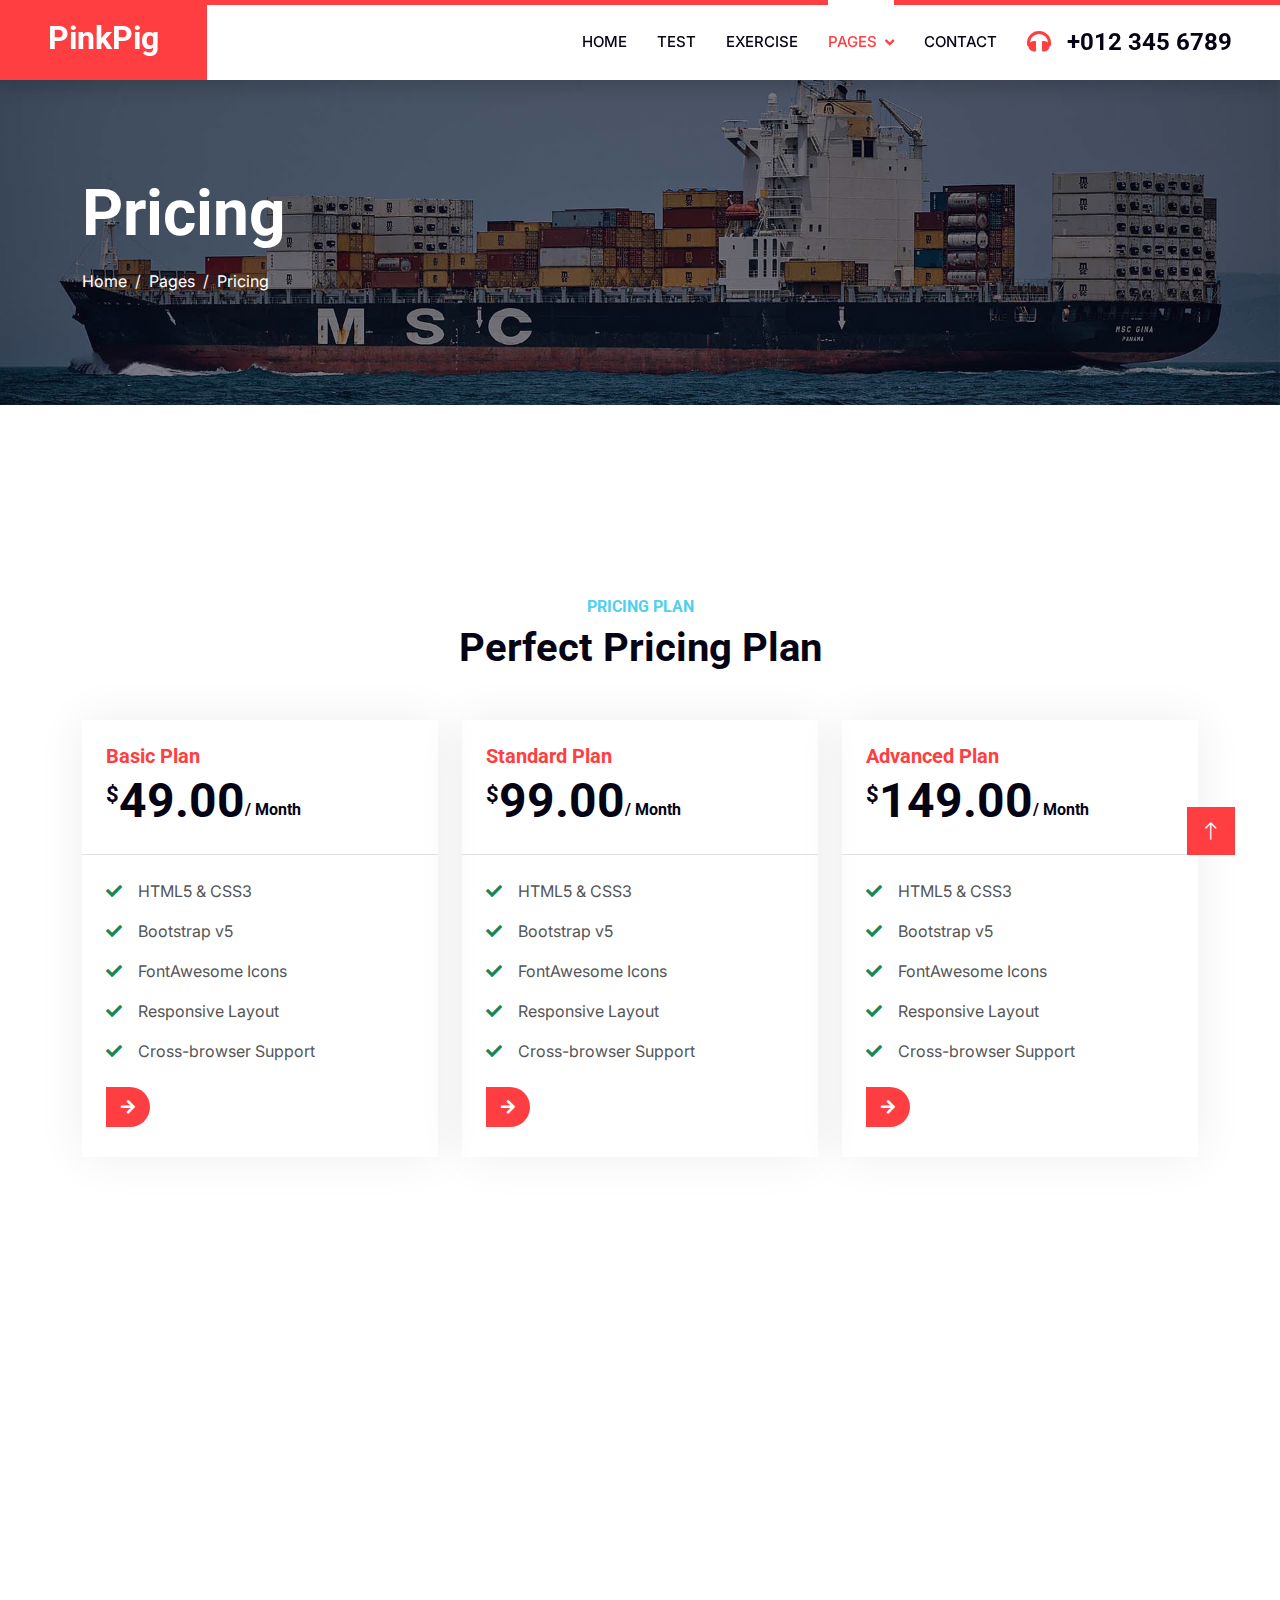
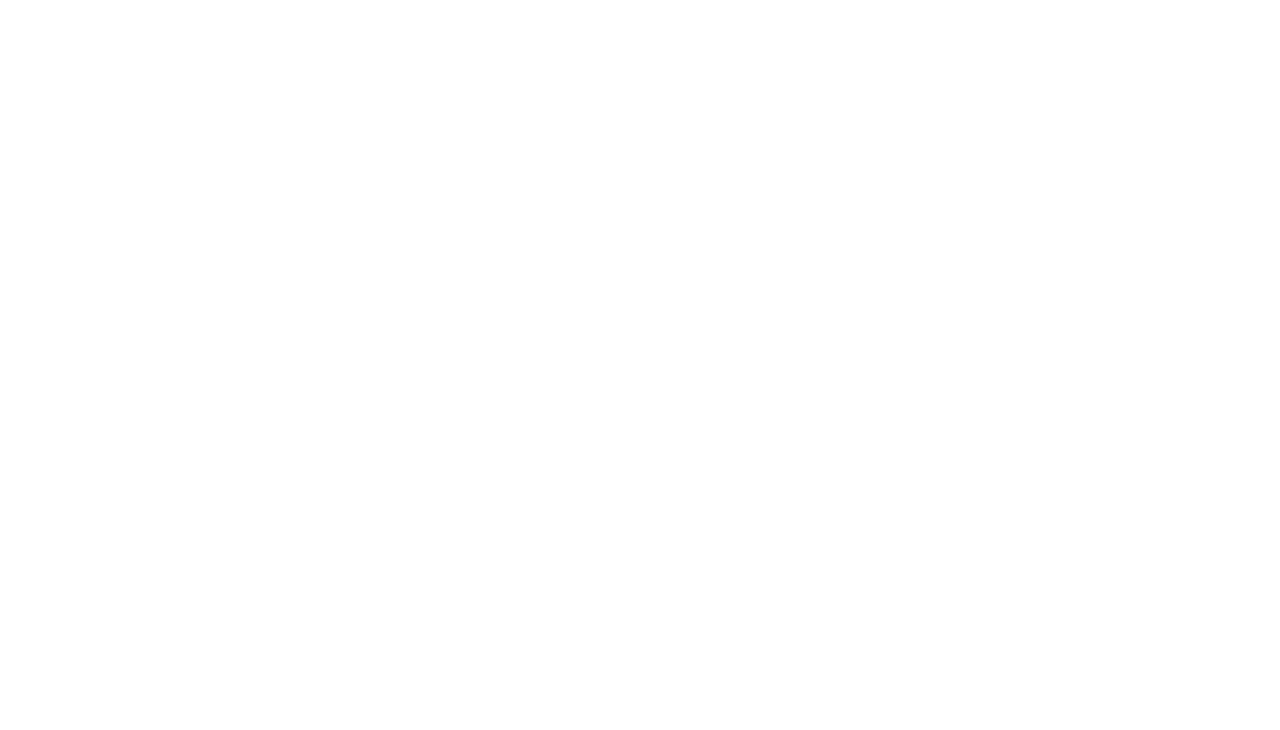
<file: price.html>
<!DOCTYPE html>
<html lang="en">

<head>
    <meta charset="utf-8">
    <title>PinkPig - Improve Your English Skills</title>
    <meta content="width=device-width, initial-scale=1.0" name="viewport">
    <meta content="" name="keywords">
    <meta content="" name="description">

    <!-- Favicon -->
    <link href="img/favicon.ico" rel="icon">

    <!-- Google Web Fonts -->
    <link rel="preconnect" href="https://fonts.googleapis.com">
    <link rel="preconnect" href="https://fonts.gstatic.com" crossorigin>
    <link href="https://fonts.googleapis.com/css2?family=Inter:wght@400;600&family=Roboto:wght@500;700&display=swap" rel="stylesheet">

    <!-- Icon Font Stylesheet -->
    <link href="https://cdnjs.cloudflare.com/ajax/libs/font-awesome/5.10.0/css/all.min.css" rel="stylesheet">
    <link href="https://cdn.jsdelivr.net/npm/bootstrap-icons@1.4.1/font/bootstrap-icons.css" rel="stylesheet">

    <!-- Libraries Stylesheet -->
    <link href="lib/animate/animate.min.css" rel="stylesheet">
    <link href="lib/owlcarousel/assets/owl.carousel.min.css" rel="stylesheet">

    <!-- Customized Bootstrap Stylesheet -->
    <link href="css/bb2.css" rel="stylesheet">
    <link href="css/bootstrap.min.css" rel="stylesheet">
    

    <!-- Template Stylesheet -->
    <link href="css/style.css" rel="stylesheet">
</head>

<body>
    <!-- Spinner Start -->
    <div id="spinner" class="show bg-white position-fixed translate-middle w-100 vh-100 top-50 start-50 d-flex align-items-center justify-content-center">
        <div class="spinner-grow text-primary" style="width: 3rem; height: 3rem;" role="status">
            <span class="sr-only">Loading...</span>
        </div>
    </div>
    <!-- Spinner End -->


    <!-- Navbar Start -->
    <nav class="navbar navbar-expand-lg bg-white navbar-light shadow border-top border-5 border-primary sticky-top p-0">
        <a href="index.html" class="navbar-brand bg-primary d-flex align-items-center px-4 px-lg-5">
            <h2 class="mb-2 text-white">PinkPig</h2>
        </a>
        <button type="button" class="navbar-toggler me-4" data-bs-toggle="collapse" data-bs-target="#navbarCollapse">
            <span class="navbar-toggler-icon"></span>
        </button>
        <div class="collapse navbar-collapse" id="navbarCollapse">
            <div class="navbar-nav ms-auto p-4 p-lg-0">
                <a href="index.html" class="nav-item nav-link">Home</a>
                <a href="about.html" class="nav-item nav-link">Test</a>
                <a href="service.html" class="nav-item nav-link">Exercise</a>
                <div class="nav-item dropdown">
                    <a href="#" class="nav-link dropdown-toggle active" data-bs-toggle="dropdown">Pages</a>
                    <div class="dropdown-menu fade-up m-0">
                        <a href="price.html" class="dropdown-item active">Pricing Plan</a>
                        <a href="quote.html" class="dropdown-item">Donate</a>
                        <a href="team.html" class="dropdown-item">Our Team</a>
                        <a href="404.html" class="dropdown-item">404 Page</a>
                    </div>
                </div>
                <a href="contact.html" class="nav-item nav-link">Contact</a>
            </div>
            <h4 class="m-0 pe-lg-5 d-none d-lg-block"><i class="fa fa-headphones text-primary me-3"></i>+012 345 6789</h4>
        </div>
    </nav>
    <!-- Navbar End -->


    <!-- Page Header Start -->
    <div class="container-fluid page-header py-5" style="margin-bottom: 6rem;">
        <div class="container py-5">
            <h1 class="display-3 text-white mb-3 animated slideInDown">Pricing</h1>
            <nav aria-label="breadcrumb animated slideInDown">
                <ol class="breadcrumb">
                    <li class="breadcrumb-item"><a class="text-white" href="#">Home</a></li>
                    <li class="breadcrumb-item"><a class="text-white" href="#">Pages</a></li>
                    <li class="breadcrumb-item text-white active" aria-current="page">Pricing</li>
                </ol>
            </nav>
        </div>
    </div>
    <!-- Page Header End -->


    <!-- Pricing Start -->
    <div class="container-xxl py-5">
        <div class="container py-5">
            <div class="text-center wow fadeInUp" data-wow-delay="0.1s">
                <h6 class="text-secondary text-uppercase">Pricing Plan</h6>
                <h1 class="mb-5">Perfect Pricing Plan</h1>
            </div>
            <div class="row g-4">
                <div class="col-md-6 col-lg-4 wow fadeInUp" data-wow-delay="0.3s">
                    <div class="price-item">
                        <div class="border-bottom p-4 mb-4">
                            <h5 class="text-primary mb-1">Basic Plan</h5>
                            <h1 class="display-5 mb-0">
                                <small class="align-top" style="font-size: 22px; line-height: 45px;">$</small>49.00<small
                                    class="align-bottom" style="font-size: 16px; line-height: 40px;">/ Month</small>
                            </h1>
                        </div>
                        <div class="p-4 pt-0">
                            <p><i class="fa fa-check text-success me-3"></i>HTML5 & CSS3</p>
                            <p><i class="fa fa-check text-success me-3"></i>Bootstrap v5</p>
                            <p><i class="fa fa-check text-success me-3"></i>FontAwesome Icons</p>
                            <p><i class="fa fa-check text-success me-3"></i>Responsive Layout</p>
                            <p><i class="fa fa-check text-success me-3"></i>Cross-browser Support</p>
                            <a class="btn-slide mt-2" href=""><i class="fa fa-arrow-right"></i><span >Order Now</span></a>
                        </div>
                    </div>
                </div>
                <div class="col-md-6 col-lg-4 wow fadeInUp" data-wow-delay="0.5s">
                    <div class="price-item">
                        <div class="border-bottom p-4 mb-4">
                            <h5 class="text-primary mb-1">Standard Plan</h5>
                            <h1 class="display-5 mb-0">
                                <small class="align-top" style="font-size: 22px; line-height: 45px;">$</small>99.00<small
                                    class="align-bottom" style="font-size: 16px; line-height: 40px;">/ Month</small>
                            </h1>
                        </div>
                        <div class="p-4 pt-0">
                            <p><i class="fa fa-check text-success me-3"></i>HTML5 & CSS3</p>
                            <p><i class="fa fa-check text-success me-3"></i>Bootstrap v5</p>
                            <p><i class="fa fa-check text-success me-3"></i>FontAwesome Icons</p>
                            <p><i class="fa fa-check text-success me-3"></i>Responsive Layout</p>
                            <p><i class="fa fa-check text-success me-3"></i>Cross-browser Support</p>
                            <a class="btn-slide mt-2" href=""><i class="fa fa-arrow-right"></i><span >Order Now</span></a>
                        </div>
                    </div>
                </div>
                <div class="col-md-6 col-lg-4 wow fadeInUp" data-wow-delay="0.7s">
                    <div class="price-item">
                        <div class="border-bottom p-4 mb-4">
                            <h5 class="text-primary mb-1">Advanced Plan</h5>
                            <h1 class="display-5 mb-0">
                                <small class="align-top" style="font-size: 22px; line-height: 45px;">$</small>149.00<small
                                    class="align-bottom" style="font-size: 16px; line-height: 40px;">/ Month</small>
                            </h1>
                        </div>
                        <div class="p-4 pt-0">
                            <p><i class="fa fa-check text-success me-3"></i>HTML5 & CSS3</p>
                            <p><i class="fa fa-check text-success me-3"></i>Bootstrap v5</p>
                            <p><i class="fa fa-check text-success me-3"></i>FontAwesome Icons</p>
                            <p><i class="fa fa-check text-success me-3"></i>Responsive Layout</p>
                            <p><i class="fa fa-check text-success me-3"></i>Cross-browser Support</p>
                            <a class="btn-slide mt-2" href=""><i class="fa fa-arrow-right"></i><span >Order Now</span></a>
                        </div>
                    </div>
                </div>
            </div>
        </div>
    </div>
    <!-- Pricing End -->


    <!-- Quote Start -->
    <div class="container-xxl py-5">
        <div class="container py-5">
            <div class="row g-5 align-items-center">
                <div class="col-lg-5 wow fadeInUp" data-wow-delay="0.1s">
                    <h6 class="text-secondary text-uppercase mb-3">Get A Quote</h6>
                    <h1 class="mb-5">Request A Free Qoute!</h1>
                    <p class="mb-5">Tempor erat elitr rebum at clita. Diam dolor diam ipsum sit. Aliqu diam amet diam et eos. Clita erat ipsum et lorem et sit, sed stet lorem sit clita duo justo erat amet</p>
                    <div class="d-flex align-items-center">
                        <i class="fa fa-headphones fa-2x flex-shrink-0 bg-primary p-3 text-white"></i>
                        <div class="ps-4">
                            <h6>Call for any query!</h6>
                            <h3 class="text-primary m-0">+012 345 6789</h3>
                        </div>
                    </div>
                </div>
                <div class="col-lg-7">
                    <div class="bg-light text-center p-5 wow fadeIn" data-wow-delay="0.5s">
                        <form>
                            <div class="row g-3">
                                <div class="col-12 col-sm-6">
                                    <input type="text" class="form-control border-0" placeholder="Your Name" style="height: 55px;">
                                </div>
                                <div class="col-12 col-sm-6">
                                    <input type="email" class="form-control border-0" placeholder="Your Email" style="height: 55px;">
                                </div>
                                <div class="col-12 col-sm-6">
                                    <input type="text" class="form-control border-0" placeholder="Your Mobile" style="height: 55px;">
                                </div>
                                <div class="col-12 col-sm-6">
                                    <select class="form-select border-0" style="height: 55px;">
                                        <option selected>Select A Freight</option>
                                        <option value="1">Freight 1</option>
                                        <option value="2">Freight 2</option>
                                        <option value="3">Freight 3</option>
                                    </select>
                                </div>
                                <div class="col-12">
                                    <textarea class="form-control border-0" placeholder="Special Note"></textarea>
                                </div>
                                <div class="col-12">
                                    <button class="btn btn-primary w-100 py-3" type="submit">Submit</button>
                                </div>
                            </div>
                        </form>
                    </div>
                </div>
            </div>
        </div>
    </div>
    <!-- Quote End -->
        

    <!-- Footer Start -->
    <div class="container-fluid bg-dark text-light footer pt-5 wow fadeIn" data-wow-delay="0.1s" style="margin-top: 6rem;">
        <div class="container py-5">
            <div class="row g-5">
                <div class="col-lg-3 col-md-6">
                    <h4 class="text-light mb-4">Address</h4>
                    <p class="mb-2"><i class="fa fa-map-marker-alt me-3"></i>123 Street, New York, USA</p>
                    <p class="mb-2"><i class="fa fa-phone-alt me-3"></i>+012 345 67890</p>
                    <p class="mb-2"><i class="fa fa-envelope me-3"></i>info@example.com</p>
                    <div class="d-flex pt-2">
                        <a class="btn btn-outline-light btn-social" href=""><i class="fab fa-twitter"></i></a>
                        <a class="btn btn-outline-light btn-social" href=""><i class="fab fa-facebook-f"></i></a>
                        <a class="btn btn-outline-light btn-social" href=""><i class="fab fa-youtube"></i></a>
                        <a class="btn btn-outline-light btn-social" href=""><i class="fab fa-linkedin-in"></i></a>
                    </div>
                </div>
                <div class="col-lg-3 col-md-6">
                    <h4 class="text-light mb-4">Services</h4>
                    <a class="btn btn-link" href="">Air Freight</a>
                    <a class="btn btn-link" href="">Sea Freight</a>
                    <a class="btn btn-link" href="">Road Freight</a>
                    <a class="btn btn-link" href="">Logistic Solutions</a>
                    <a class="btn btn-link" href="">Industry solutions</a>
                </div>
                <div class="col-lg-3 col-md-6">
                    <h4 class="text-light mb-4">Quick Links</h4>
                    <a class="btn btn-link" href="">About Us</a>
                    <a class="btn btn-link" href="">Contact Us</a>
                    <a class="btn btn-link" href="">Our Services</a>
                    <a class="btn btn-link" href="">Terms & Condition</a>
                    <a class="btn btn-link" href="">Support</a>
                </div>
                <div class="col-lg-3 col-md-6">
                    <h4 class="text-light mb-4">Newsletter</h4>
                    <p>Dolor amet sit justo amet elitr clita ipsum elitr est.</p>
                    <div class="position-relative mx-auto" style="max-width: 400px;">
                        <input class="form-control border-0 w-100 py-3 ps-4 pe-5" type="text" placeholder="Your email">
                        <button type="button" class="btn btn-primary py-2 position-absolute top-0 end-0 mt-2 me-2">SignUp</button>
                    </div>
                </div>
            </div>
        </div>
        <div class="container">
            <div class="copyright">
                <div class="row">
                    <div class="col-md-6 text-center text-md-start mb-3 mb-md-0">
                        &copy; <a class="border-bottom" href="#">Your Site Name</a>, All Right Reserved.
                    </div>
                    <div class="col-md-6 text-center text-md-end">
                        <!--/*** This template is free as long as you keep the footer author’s credit link/attribution link/backlink. If you'd like to use the template without the footer author’s credit link/attribution link/backlink, you can purchase the Credit Removal License from "https://htmlcodex.com/credit-removal". Thank you for your support. ***/-->
                        Designed By <a class="border-bottom" href="https://htmlcodex.com">HTML Codex</a>
                    </div>
                </div>
            </div>
        </div>
    </div>
    <!-- Footer End -->


    <!-- Back to Top -->
    <a href="#" class="btn btn-lg btn-primary btn-lg-square rounded-0 back-to-top"><i class="bi bi-arrow-up"></i></a>


    <!-- JavaScript Libraries -->
    <script src="https://code.jquery.com/jquery-3.4.1.min.js"></script>
    <script src="https://cdn.jsdelivr.net/npm/bootstrap@5.0.0/dist/js/bootstrap.bundle.min.js"></script>
    <script src="lib/wow/wow.min.js"></script>
    <script src="lib/easing/easing.min.js"></script>
    <script src="lib/waypoints/waypoints.min.js"></script>
    <script src="lib/counterup/counterup.min.js"></script>
    <script src="lib/owlcarousel/owl.carousel.min.js"></script>

    <!-- Template Javascript -->
    <script src="js/main.js"></script>
</body>

</html>
</file>
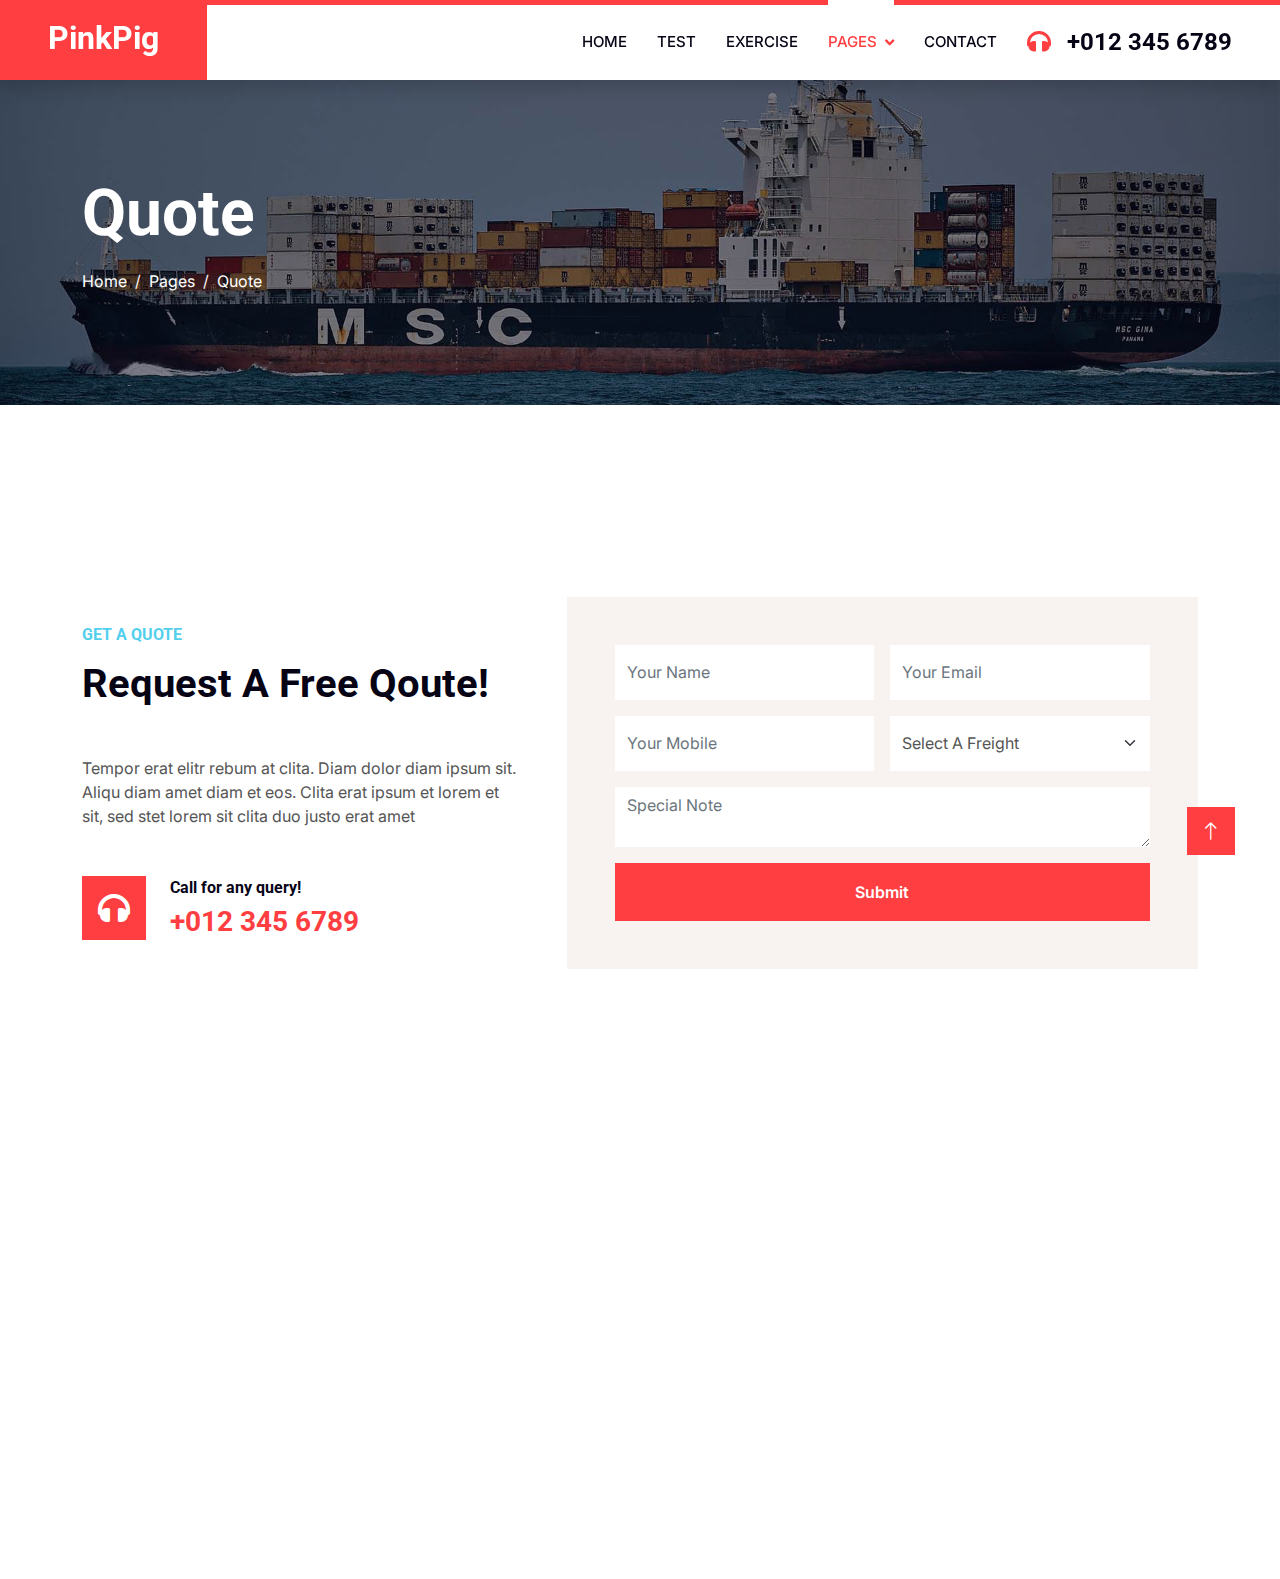
<file: quote.html>
<!DOCTYPE html>
<html lang="en">

<head>
    <meta charset="utf-8">
    <title>PinkPig - Improve Your English Skills</title>
    <meta content="width=device-width, initial-scale=1.0" name="viewport">
    <meta content="" name="keywords">
    <meta content="" name="description">

    <!-- Favicon -->
    <link href="img/favicon.ico" rel="icon">

    <!-- Google Web Fonts -->
    <link rel="preconnect" href="https://fonts.googleapis.com">
    <link rel="preconnect" href="https://fonts.gstatic.com" crossorigin>
    <link href="https://fonts.googleapis.com/css2?family=Inter:wght@400;600&family=Roboto:wght@500;700&display=swap" rel="stylesheet">

    <!-- Icon Font Stylesheet -->
    <link href="https://cdnjs.cloudflare.com/ajax/libs/font-awesome/5.10.0/css/all.min.css" rel="stylesheet">
    <link href="https://cdn.jsdelivr.net/npm/bootstrap-icons@1.4.1/font/bootstrap-icons.css" rel="stylesheet">

    <!-- Libraries Stylesheet -->
    <link href="lib/animate/animate.min.css" rel="stylesheet">
    <link href="lib/owlcarousel/assets/owl.carousel.min.css" rel="stylesheet">

    <!-- Customized Bootstrap Stylesheet -->
    <link href="css/bb2.css" rel="stylesheet">
    <link href="css/bootstrap.min.css" rel="stylesheet">
    

    <!-- Template Stylesheet -->
    <link href="css/style.css" rel="stylesheet">
</head>

<body>
    <!-- Spinner Start -->
    <div id="spinner" class="show bg-white position-fixed translate-middle w-100 vh-100 top-50 start-50 d-flex align-items-center justify-content-center">
        <div class="spinner-grow text-primary" style="width: 3rem; height: 3rem;" role="status">
            <span class="sr-only">Loading...</span>
        </div>
    </div>
    <!-- Spinner End -->


    <!-- Navbar Start -->
    <nav class="navbar navbar-expand-lg bg-white navbar-light shadow border-top border-5 border-primary sticky-top p-0">
        <a href="index.html" class="navbar-brand bg-primary d-flex align-items-center px-4 px-lg-5">
            <h2 class="mb-2 text-white">PinkPig</h2>
        </a>
        <button type="button" class="navbar-toggler me-4" data-bs-toggle="collapse" data-bs-target="#navbarCollapse">
            <span class="navbar-toggler-icon"></span>
        </button>
        <div class="collapse navbar-collapse" id="navbarCollapse">
            <div class="navbar-nav ms-auto p-4 p-lg-0">
                <a href="index.html" class="nav-item nav-link">Home</a>
                <a href="about.html" class="nav-item nav-link">Test</a>
                <a href="service.html" class="nav-item nav-link">Exercise</a>
                <div class="nav-item dropdown">
                    <a href="#" class="nav-link dropdown-toggle active" data-bs-toggle="dropdown">Pages</a>
                    <div class="dropdown-menu fade-up m-0">
                        <a href="price.html" class="dropdown-item">Pricing Plan</a>
                        <a href="quote.html" class="dropdown-item active">Donate</a>
                        <a href="team.html" class="dropdown-item">Our Team</a>
                        <a href="404.html" class="dropdown-item">404 Page</a>
                    </div>
                </div>
                <a href="contact.html" class="nav-item nav-link">Contact</a>
            </div>
            <h4 class="m-0 pe-lg-5 d-none d-lg-block"><i class="fa fa-headphones text-primary me-3"></i>+012 345 6789</h4>
        </div>
    </nav>
    <!-- Navbar End -->


    <!-- Page Header Start -->
    <div class="container-fluid page-header py-5" style="margin-bottom: 6rem;">
        <div class="container py-5">
            <h1 class="display-3 text-white mb-3 animated slideInDown">Quote</h1>
            <nav aria-label="breadcrumb animated slideInDown">
                <ol class="breadcrumb">
                    <li class="breadcrumb-item"><a class="text-white" href="#">Home</a></li>
                    <li class="breadcrumb-item"><a class="text-white" href="#">Pages</a></li>
                    <li class="breadcrumb-item text-white active" aria-current="page">Quote</li>
                </ol>
            </nav>
        </div>
    </div>
    <!-- Page Header End -->


    <!-- Quote Start -->
    <div class="container-xxl py-5">
        <div class="container py-5">
            <div class="row g-5 align-items-center">
                <div class="col-lg-5 wow fadeInUp" data-wow-delay="0.1s">
                    <h6 class="text-secondary text-uppercase mb-3">Get A Quote</h6>
                    <h1 class="mb-5">Request A Free Qoute!</h1>
                    <p class="mb-5">Tempor erat elitr rebum at clita. Diam dolor diam ipsum sit. Aliqu diam amet diam et eos. Clita erat ipsum et lorem et sit, sed stet lorem sit clita duo justo erat amet</p>
                    <div class="d-flex align-items-center">
                        <i class="fa fa-headphones fa-2x flex-shrink-0 bg-primary p-3 text-white"></i>
                        <div class="ps-4">
                            <h6>Call for any query!</h6>
                            <h3 class="text-primary m-0">+012 345 6789</h3>
                        </div>
                    </div>
                </div>
                <div class="col-lg-7">
                    <div class="bg-light text-center p-5 wow fadeIn" data-wow-delay="0.5s">
                        <form>
                            <div class="row g-3">
                                <div class="col-12 col-sm-6">
                                    <input type="text" class="form-control border-0" placeholder="Your Name" style="height: 55px;">
                                </div>
                                <div class="col-12 col-sm-6">
                                    <input type="email" class="form-control border-0" placeholder="Your Email" style="height: 55px;">
                                </div>
                                <div class="col-12 col-sm-6">
                                    <input type="text" class="form-control border-0" placeholder="Your Mobile" style="height: 55px;">
                                </div>
                                <div class="col-12 col-sm-6">
                                    <select class="form-select border-0" style="height: 55px;">
                                        <option selected>Select A Freight</option>
                                        <option value="1">Freight 1</option>
                                        <option value="2">Freight 2</option>
                                        <option value="3">Freight 3</option>
                                    </select>
                                </div>
                                <div class="col-12">
                                    <textarea class="form-control border-0" placeholder="Special Note"></textarea>
                                </div>
                                <div class="col-12">
                                    <button class="btn btn-primary w-100 py-3" type="submit">Submit</button>
                                </div>
                            </div>
                        </form>
                    </div>
                </div>
            </div>
        </div>
    </div>
    <!-- Quote End -->
        

    <!-- Footer Start -->
    <div class="container-fluid bg-dark text-light footer pt-5 wow fadeIn" data-wow-delay="0.1s" style="margin-top: 6rem;">
        <div class="container py-5">
            <div class="row g-5">
                <div class="col-lg-3 col-md-6">
                    <h4 class="text-light mb-4">Address</h4>
                    <p class="mb-2"><i class="fa fa-map-marker-alt me-3"></i>123 Street, New York, USA</p>
                    <p class="mb-2"><i class="fa fa-phone-alt me-3"></i>+012 345 67890</p>
                    <p class="mb-2"><i class="fa fa-envelope me-3"></i>info@example.com</p>
                    <div class="d-flex pt-2">
                        <a class="btn btn-outline-light btn-social" href=""><i class="fab fa-twitter"></i></a>
                        <a class="btn btn-outline-light btn-social" href=""><i class="fab fa-facebook-f"></i></a>
                        <a class="btn btn-outline-light btn-social" href=""><i class="fab fa-youtube"></i></a>
                        <a class="btn btn-outline-light btn-social" href=""><i class="fab fa-linkedin-in"></i></a>
                    </div>
                </div>
                <div class="col-lg-3 col-md-6">
                    <h4 class="text-light mb-4">Services</h4>
                    <a class="btn btn-link" href="">Air Freight</a>
                    <a class="btn btn-link" href="">Sea Freight</a>
                    <a class="btn btn-link" href="">Road Freight</a>
                    <a class="btn btn-link" href="">Logistic Solutions</a>
                    <a class="btn btn-link" href="">Industry solutions</a>
                </div>
                <div class="col-lg-3 col-md-6">
                    <h4 class="text-light mb-4">Quick Links</h4>
                    <a class="btn btn-link" href="">About Us</a>
                    <a class="btn btn-link" href="">Contact Us</a>
                    <a class="btn btn-link" href="">Our Services</a>
                    <a class="btn btn-link" href="">Terms & Condition</a>
                    <a class="btn btn-link" href="">Support</a>
                </div>
                <div class="col-lg-3 col-md-6">
                    <h4 class="text-light mb-4">Newsletter</h4>
                    <p>Dolor amet sit justo amet elitr clita ipsum elitr est.</p>
                    <div class="position-relative mx-auto" style="max-width: 400px;">
                        <input class="form-control border-0 w-100 py-3 ps-4 pe-5" type="text" placeholder="Your email">
                        <button type="button" class="btn btn-primary py-2 position-absolute top-0 end-0 mt-2 me-2">SignUp</button>
                    </div>
                </div>
            </div>
        </div>
        <div class="container">
            <div class="copyright">
                <div class="row">
                    <div class="col-md-6 text-center text-md-start mb-3 mb-md-0">
                        &copy; <a class="border-bottom" href="#">Your Site Name</a>, All Right Reserved.
                    </div>
                    <div class="col-md-6 text-center text-md-end">
                        <!--/*** This template is free as long as you keep the footer author’s credit link/attribution link/backlink. If you'd like to use the template without the footer author’s credit link/attribution link/backlink, you can purchase the Credit Removal License from "https://htmlcodex.com/credit-removal". Thank you for your support. ***/-->
                        Designed By <a class="border-bottom" href="https://htmlcodex.com">HTML Codex</a>
                    </div>
                </div>
            </div>
        </div>
    </div>
    <!-- Footer End -->


    <!-- Back to Top -->
    <a href="#" class="btn btn-lg btn-primary btn-lg-square rounded-0 back-to-top"><i class="bi bi-arrow-up"></i></a>


    <!-- JavaScript Libraries -->
    <script src="https://code.jquery.com/jquery-3.4.1.min.js"></script>
    <script src="https://cdn.jsdelivr.net/npm/bootstrap@5.0.0/dist/js/bootstrap.bundle.min.js"></script>
    <script src="lib/wow/wow.min.js"></script>
    <script src="lib/easing/easing.min.js"></script>
    <script src="lib/waypoints/waypoints.min.js"></script>
    <script src="lib/counterup/counterup.min.js"></script>
    <script src="lib/owlcarousel/owl.carousel.min.js"></script>

    <!-- Template Javascript -->
    <script src="js/main.js"></script>
</body>

</html>
</file>
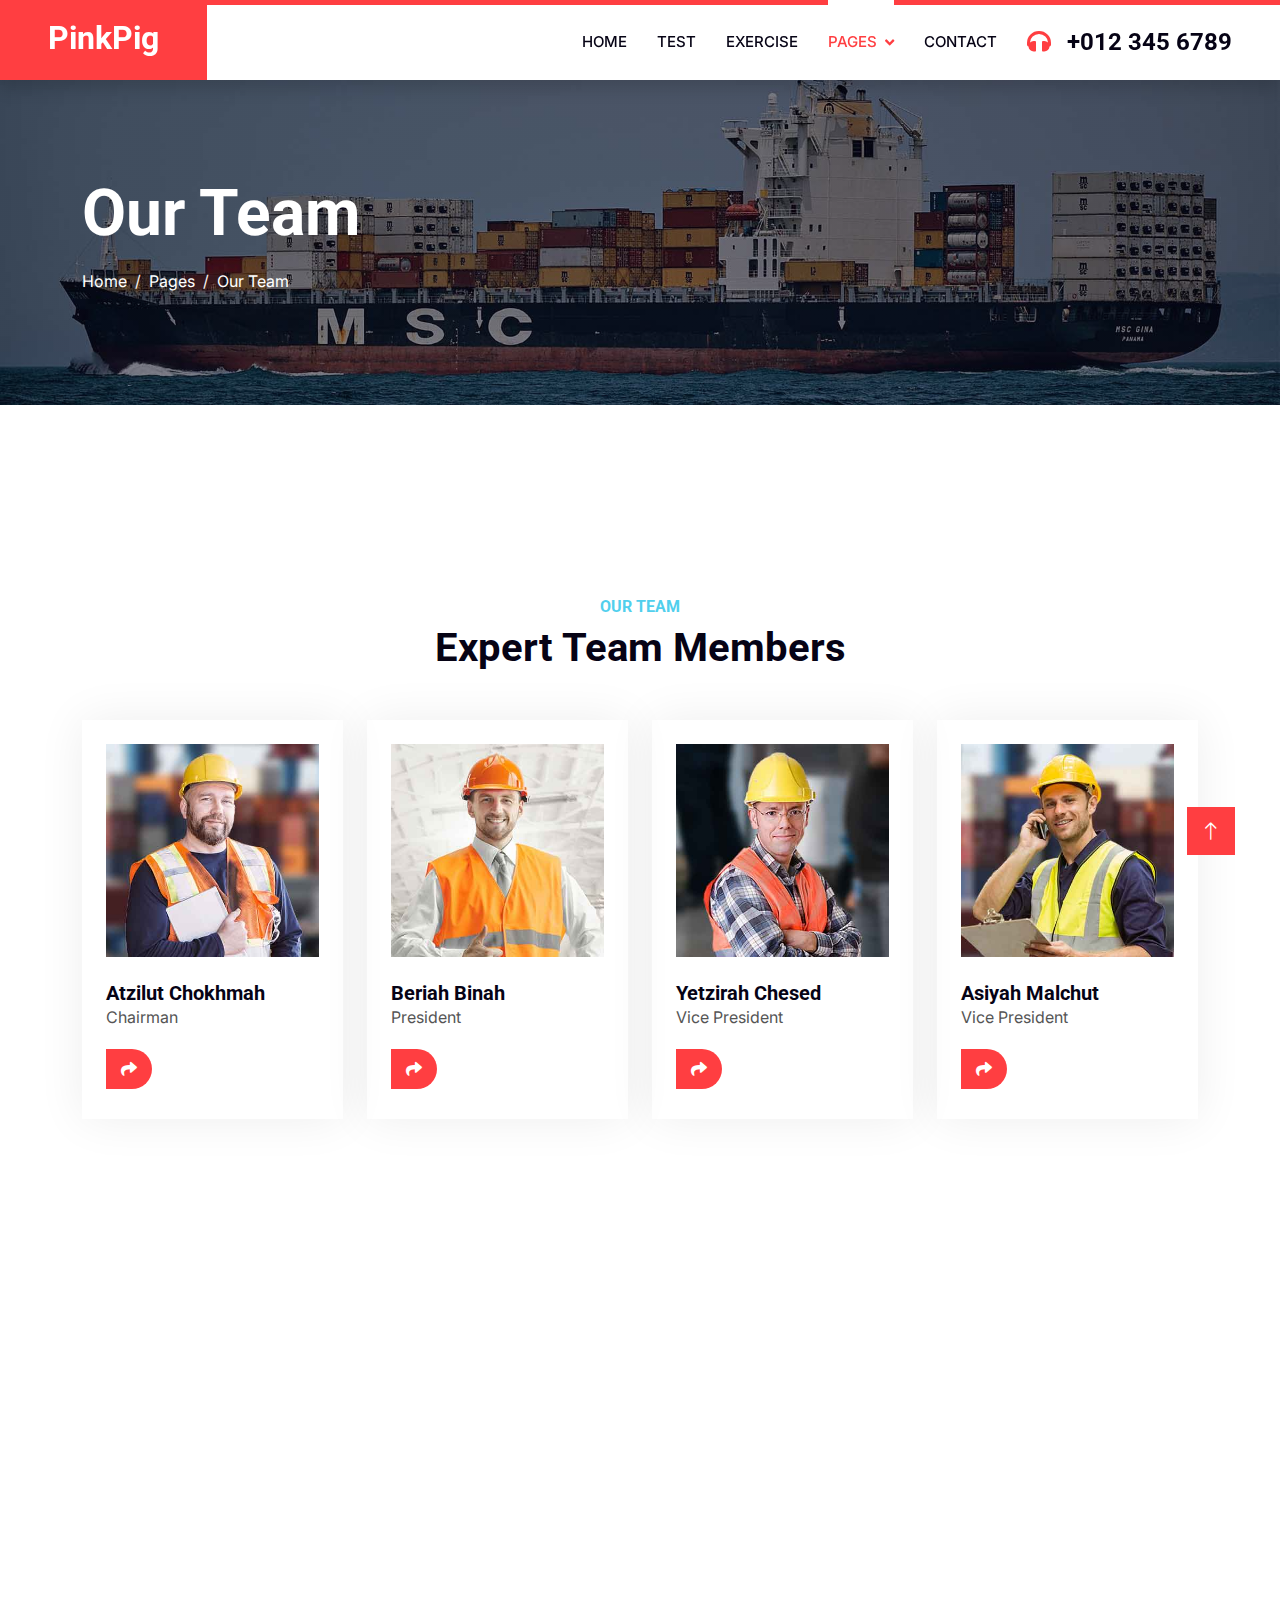
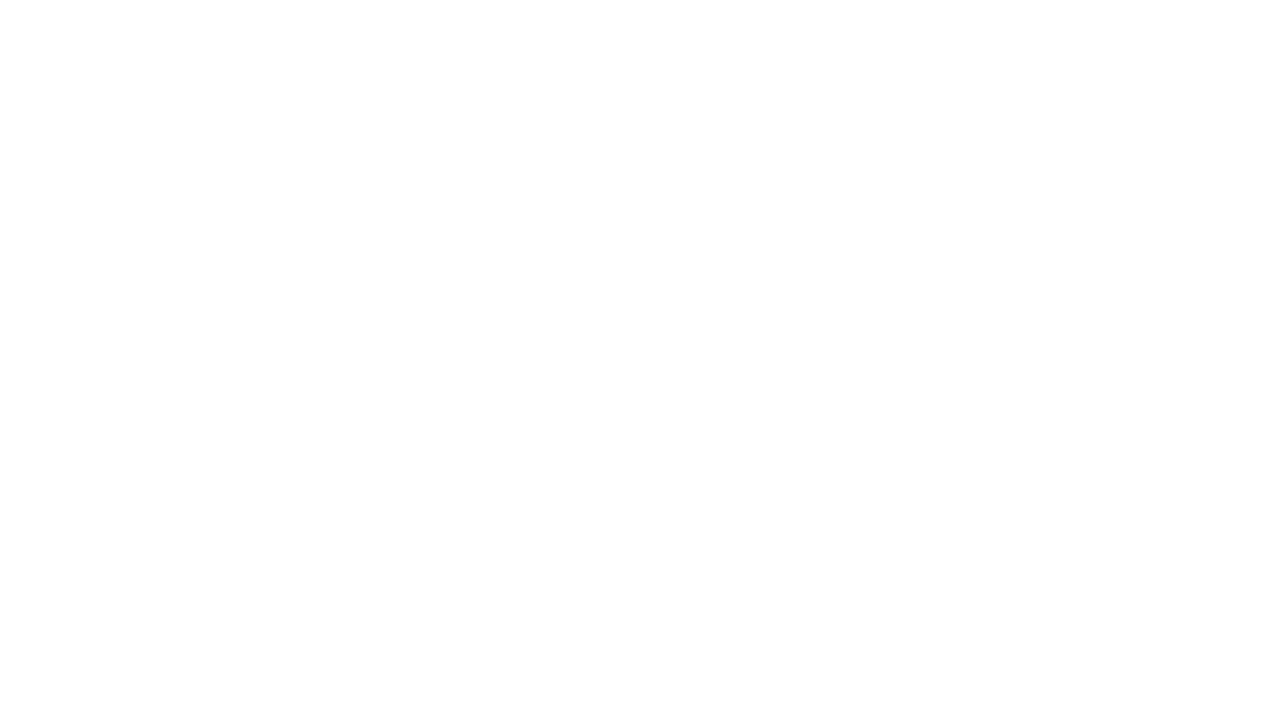
<file: team.html>
<!DOCTYPE html>
<html lang="en">

<head>
    <meta charset="utf-8">
    <title>PinkPig - Improve Your English Skills</title>
    <meta content="width=device-width, initial-scale=1.0" name="viewport">
    <meta content="" name="keywords">
    <meta content="" name="description">

    <!-- Favicon -->
    <link href="img/favicon.ico" rel="icon">

    <!-- Google Web Fonts -->
    <link rel="preconnect" href="https://fonts.googleapis.com">
    <link rel="preconnect" href="https://fonts.gstatic.com" crossorigin>
    <link href="https://fonts.googleapis.com/css2?family=Inter:wght@400;600&family=Roboto:wght@500;700&display=swap" rel="stylesheet">

    <!-- Icon Font Stylesheet -->
    <link href="https://cdnjs.cloudflare.com/ajax/libs/font-awesome/5.10.0/css/all.min.css" rel="stylesheet">
    <link href="https://cdn.jsdelivr.net/npm/bootstrap-icons@1.4.1/font/bootstrap-icons.css" rel="stylesheet">

    <!-- Libraries Stylesheet -->
    <link href="lib/animate/animate.min.css" rel="stylesheet">
    <link href="lib/owlcarousel/assets/owl.carousel.min.css" rel="stylesheet">

    <!-- Customized Bootstrap Stylesheet -->
    <link href="css/bb2.css" rel="stylesheet">
    <link href="css/bootstrap.min.css" rel="stylesheet">
    

    <!-- Template Stylesheet -->
    <link href="css/style.css" rel="stylesheet">
</head>

<body>
    <!-- Spinner Start -->
    <div id="spinner" class="show bg-white position-fixed translate-middle w-100 vh-100 top-50 start-50 d-flex align-items-center justify-content-center">
        <div class="spinner-grow text-primary" style="width: 3rem; height: 3rem;" role="status">
            <span class="sr-only">Loading...</span>
        </div>
    </div>
    <!-- Spinner End -->


    <!-- Navbar Start -->
    <nav class="navbar navbar-expand-lg bg-white navbar-light shadow border-top border-5 border-primary sticky-top p-0">
        <a href="index.html" class="navbar-brand bg-primary d-flex align-items-center px-4 px-lg-5">
            <h2 class="mb-2 text-white">PinkPig</h2>
        </a>
        <button type="button" class="navbar-toggler me-4" data-bs-toggle="collapse" data-bs-target="#navbarCollapse">
            <span class="navbar-toggler-icon"></span>
        </button>
        <div class="collapse navbar-collapse" id="navbarCollapse">
            <div class="navbar-nav ms-auto p-4 p-lg-0">
                <a href="index.html" class="nav-item nav-link">Home</a>
                <a href="about.html" class="nav-item nav-link">Test</a>
                <a href="service.html" class="nav-item nav-link">Exercise</a>
                <div class="nav-item dropdown">
                    <a href="#" class="nav-link dropdown-toggle active" data-bs-toggle="dropdown">Pages</a>
                    <div class="dropdown-menu fade-up m-0">
                        <a href="price.html" class="dropdown-item">Pricing Plan</a>
                        <a href="quote.html" class="dropdown-item">Donate</a>
                        <a href="team.html" class="dropdown-item active">Our Team</a>
                        <a href="404.html" class="dropdown-item">404 Page</a>
                    </div>
                </div>
                <a href="contact.html" class="nav-item nav-link">Contact</a>
            </div>
            <h4 class="m-0 pe-lg-5 d-none d-lg-block"><i class="fa fa-headphones text-primary me-3"></i>+012 345 6789</h4>
        </div>
    </nav>
    <!-- Navbar End -->


    <!-- Page Header Start -->
    <div class="container-fluid page-header py-5" style="margin-bottom: 6rem;">
        <div class="container py-5">
            <h1 class="display-3 text-white mb-3 animated slideInDown">Our Team</h1>
            <nav aria-label="breadcrumb animated slideInDown">
                <ol class="breadcrumb">
                    <li class="breadcrumb-item"><a class="text-white" href="#">Home</a></li>
                    <li class="breadcrumb-item"><a class="text-white" href="#">Pages</a></li>
                    <li class="breadcrumb-item text-white active" aria-current="page">Our Team</li>
                </ol>
            </nav>
        </div>
    </div>
    <!-- Page Header End -->


    <!-- Team Start -->
    <div class="container-xxl py-5">
        <div class="container py-5">
            <div class="text-center wow fadeInUp" data-wow-delay="0.1s">
                <h6 class="text-secondary text-uppercase">Our Team</h6>
                <h1 class="mb-5">Expert Team Members</h1>
            </div>
            <div class="row g-4">
                <div class="col-lg-3 col-md-6 wow fadeInUp" data-wow-delay="0.3s">
                    <div class="team-item p-4">
                        <div class="overflow-hidden mb-4">
                            <img class="img-fluid" src="img/team-1.jpg" alt="">
                        </div>
                        <h5 class="mb-0">Atzilut Chokhmah</h5>
                        <p>Chairman</p>
                        <div class="btn-slide mt-1">
                            <i class="fa fa-share"></i>
                            <span>
                                <a href=""><i class="fab fa-facebook-f"></i></a>
                                <a href=""><i class="fab fa-twitter"></i></a>
                                <a href=""><i class="fab fa-instagram"></i></a>
                            </span>
                        </div>
                    </div>
                </div>
                <div class="col-lg-3 col-md-6 wow fadeInUp" data-wow-delay="0.5s">
                    <div class="team-item p-4">
                        <div class="overflow-hidden mb-4">
                            <img class="img-fluid" src="img/team-2.jpg" alt="">
                        </div>
                        <h5 class="mb-0">Beriah Binah</h5>
                        <p>President</p>
                        <div class="btn-slide mt-1">
                            <i class="fa fa-share"></i>
                            <span>
                                <a href=""><i class="fab fa-facebook-f"></i></a>
                                <a href=""><i class="fab fa-twitter"></i></a>
                                <a href=""><i class="fab fa-instagram"></i></a>
                            </span>
                        </div>
                    </div>
                </div>
                <div class="col-lg-3 col-md-6 wow fadeInUp" data-wow-delay="0.7s">
                    <div class="team-item p-4">
                        <div class="overflow-hidden mb-4">
                            <img class="img-fluid" src="img/team-3.jpg" alt="">
                        </div>
                        <h5 class="mb-0">Yetzirah Chesed</h5>
                        <p>Vice President</p>
                        <div class="btn-slide mt-1">
                            <i class="fa fa-share"></i>
                            <span>
                                <a href=""><i class="fab fa-facebook-f"></i></a>
                                <a href=""><i class="fab fa-twitter"></i></a>
                                <a href=""><i class="fab fa-instagram"></i></a>
                            </span>
                        </div>
                    </div>
                </div>
                <div class="col-lg-3 col-md-6 wow fadeInUp" data-wow-delay="0.9s">
                    <div class="team-item p-4">
                        <div class="overflow-hidden mb-4">
                            <img class="img-fluid" src="img/team-4.jpg" alt="">
                        </div>
                        <h5 class="mb-0">Asiyah Malchut</h5>
                        <p>Vice President</p>
                        <div class="btn-slide mt-1">
                            <i class="fa fa-share"></i>
                            <span>
                                <a href=""><i class="fab fa-facebook-f"></i></a>
                                <a href=""><i class="fab fa-twitter"></i></a>
                                <a href=""><i class="fab fa-instagram"></i></a>
                            </span>
                        </div>
                    </div>
                </div>
                <div class="col-lg-3 col-md-6 wow fadeInUp" data-wow-delay="0.3s">
                    <div class="team-item p-4">
                        <div class="overflow-hidden mb-4">
                            <img class="img-fluid" src="img/man1.jpg" alt="">
                        </div>
                        <h5 class="mb-0">Adam Kadmon</h5>
                        <p>manager</p>
                        <div class="btn-slide mt-1">
                            <i class="fa fa-share"></i>
                            <span>
                                <a href=""><i class="fab fa-facebook-f"></i></a>
                                <a href=""><i class="fab fa-twitter"></i></a>
                                <a href=""><i class="fab fa-instagram"></i></a>
                            </span>
                        </div>
                    </div>
                </div>
                <div class="col-lg-3 col-md-6 wow fadeInUp" data-wow-delay="0.5s">
                    <div class="team-item p-4">
                        <div class="overflow-hidden mb-4">
                            <img class="img-fluid" src="img/man2.jpg" alt="">
                        </div>
                        <h5 class="mb-0">Atik Yomin</h5>
                        <p>senior manager</p>
                        <div class="btn-slide mt-1">
                            <i class="fa fa-share"></i>
                            <span>
                                <a href=""><i class="fab fa-facebook-f"></i></a>
                                <a href=""><i class="fab fa-twitter"></i></a>
                                <a href=""><i class="fab fa-instagram"></i></a>
                            </span>
                        </div>
                    </div>
                </div>
                <div class="col-lg-3 col-md-6 wow fadeInUp" data-wow-delay="0.7s">
                    <div class="team-item p-4">
                        <div class="overflow-hidden mb-4">
                            <img class="img-fluid" src="img/man3.jpg" alt="">
                        </div>
                        <h5 class="mb-0">Arich Anpin</h5>
                        <p>manager</p>
                        <div class="btn-slide mt-1">
                            <i class="fa fa-share"></i>
                            <span>
                                <a href=""><i class="fab fa-facebook-f"></i></a>
                                <a href=""><i class="fab fa-twitter"></i></a>
                                <a href=""><i class="fab fa-instagram"></i></a>
                            </span>
                        </div>
                    </div>
                </div>
                <div class="col-lg-3 col-md-6 wow fadeInUp" data-wow-delay="0.9s">
                    <div class="team-item p-4">
                        <div class="overflow-hidden mb-4">
                            <img class="img-fluid" src="img/man4.jpg" alt="">
                        </div>
                        <h5 class="mb-0">Da'at Keter</h5>
                        <p>Chief Executive Officer</p>
                        <div class="btn-slide mt-1">
                            <i class="fa fa-share"></i>
                            <span>
                                <a href=""><i class="fab fa-facebook-f"></i></a>
                                <a href=""><i class="fab fa-twitter"></i></a>
                                <a href=""><i class="fab fa-instagram"></i></a>
                            </span>
                        </div>
                    </div>
                </div>
            </div>
        </div>
    </div>
    <!-- Team End -->
        

    <!-- Footer Start -->
    <div class="container-fluid bg-dark text-light footer pt-5 wow fadeIn" data-wow-delay="0.1s" style="margin-top: 6rem;">
        <div class="container py-5">
            <div class="row g-5">
                <div class="col-lg-3 col-md-6">
                    <h4 class="text-light mb-4">Address</h4>
                    <p class="mb-2"><i class="fa fa-map-marker-alt me-3"></i>123 Street, New York, USA</p>
                    <p class="mb-2"><i class="fa fa-phone-alt me-3"></i>+012 345 67890</p>
                    <p class="mb-2"><i class="fa fa-envelope me-3"></i>info@example.com</p>
                    <div class="d-flex pt-2">
                        <a class="btn btn-outline-light btn-social" href=""><i class="fab fa-twitter"></i></a>
                        <a class="btn btn-outline-light btn-social" href=""><i class="fab fa-facebook-f"></i></a>
                        <a class="btn btn-outline-light btn-social" href=""><i class="fab fa-youtube"></i></a>
                        <a class="btn btn-outline-light btn-social" href=""><i class="fab fa-linkedin-in"></i></a>
                    </div>
                </div>
                <div class="col-lg-3 col-md-6">
                    <h4 class="text-light mb-4">Services</h4>
                    <a class="btn btn-link" href="">Air Freight</a>
                    <a class="btn btn-link" href="">Sea Freight</a>
                    <a class="btn btn-link" href="">Road Freight</a>
                    <a class="btn btn-link" href="">Logistic Solutions</a>
                    <a class="btn btn-link" href="">Industry solutions</a>
                </div>
                <div class="col-lg-3 col-md-6">
                    <h4 class="text-light mb-4">Quick Links</h4>
                    <a class="btn btn-link" href="">About Us</a>
                    <a class="btn btn-link" href="">Contact Us</a>
                    <a class="btn btn-link" href="">Our Services</a>
                    <a class="btn btn-link" href="">Terms & Condition</a>
                    <a class="btn btn-link" href="">Support</a>
                </div>
                <div class="col-lg-3 col-md-6">
                    <h4 class="text-light mb-4">Newsletter</h4>
                    <p>Dolor amet sit justo amet elitr clita ipsum elitr est.</p>
                    <div class="position-relative mx-auto" style="max-width: 400px;">
                        <input class="form-control border-0 w-100 py-3 ps-4 pe-5" type="text" placeholder="Your email">
                        <button type="button" class="btn btn-primary py-2 position-absolute top-0 end-0 mt-2 me-2">SignUp</button>
                    </div>
                </div>
            </div>
        </div>
        <div class="container">
            <div class="copyright">
                <div class="row">
                    <div class="col-md-6 text-center text-md-start mb-3 mb-md-0">
                        &copy; <a class="border-bottom" href="#">Your Site Name</a>, All Right Reserved.
                    </div>
                    <div class="col-md-6 text-center text-md-end">
                        <!--/*** This template is free as long as you keep the footer author’s credit link/attribution link/backlink. If you'd like to use the template without the footer author’s credit link/attribution link/backlink, you can purchase the Credit Removal License from "https://htmlcodex.com/credit-removal". Thank you for your support. ***/-->
                        Designed By <a class="border-bottom" href="https://htmlcodex.com">HTML Codex</a>
                    </div>
                </div>
            </div>
        </div>
    </div>
    <!-- Footer End -->


    <!-- Back to Top -->
    <a href="#" class="btn btn-lg btn-primary btn-lg-square rounded-0 back-to-top"><i class="bi bi-arrow-up"></i></a>


    <!-- JavaScript Libraries -->
    <script src="https://code.jquery.com/jquery-3.4.1.min.js"></script>
    <script src="https://cdn.jsdelivr.net/npm/bootstrap@5.0.0/dist/js/bootstrap.bundle.min.js"></script>
    <script src="lib/wow/wow.min.js"></script>
    <script src="lib/easing/easing.min.js"></script>
    <script src="lib/waypoints/waypoints.min.js"></script>
    <script src="lib/counterup/counterup.min.js"></script>
    <script src="lib/owlcarousel/owl.carousel.min.js"></script>

    <!-- Template Javascript -->
    <script src="js/main.js"></script>
</body>

</html>
</file>
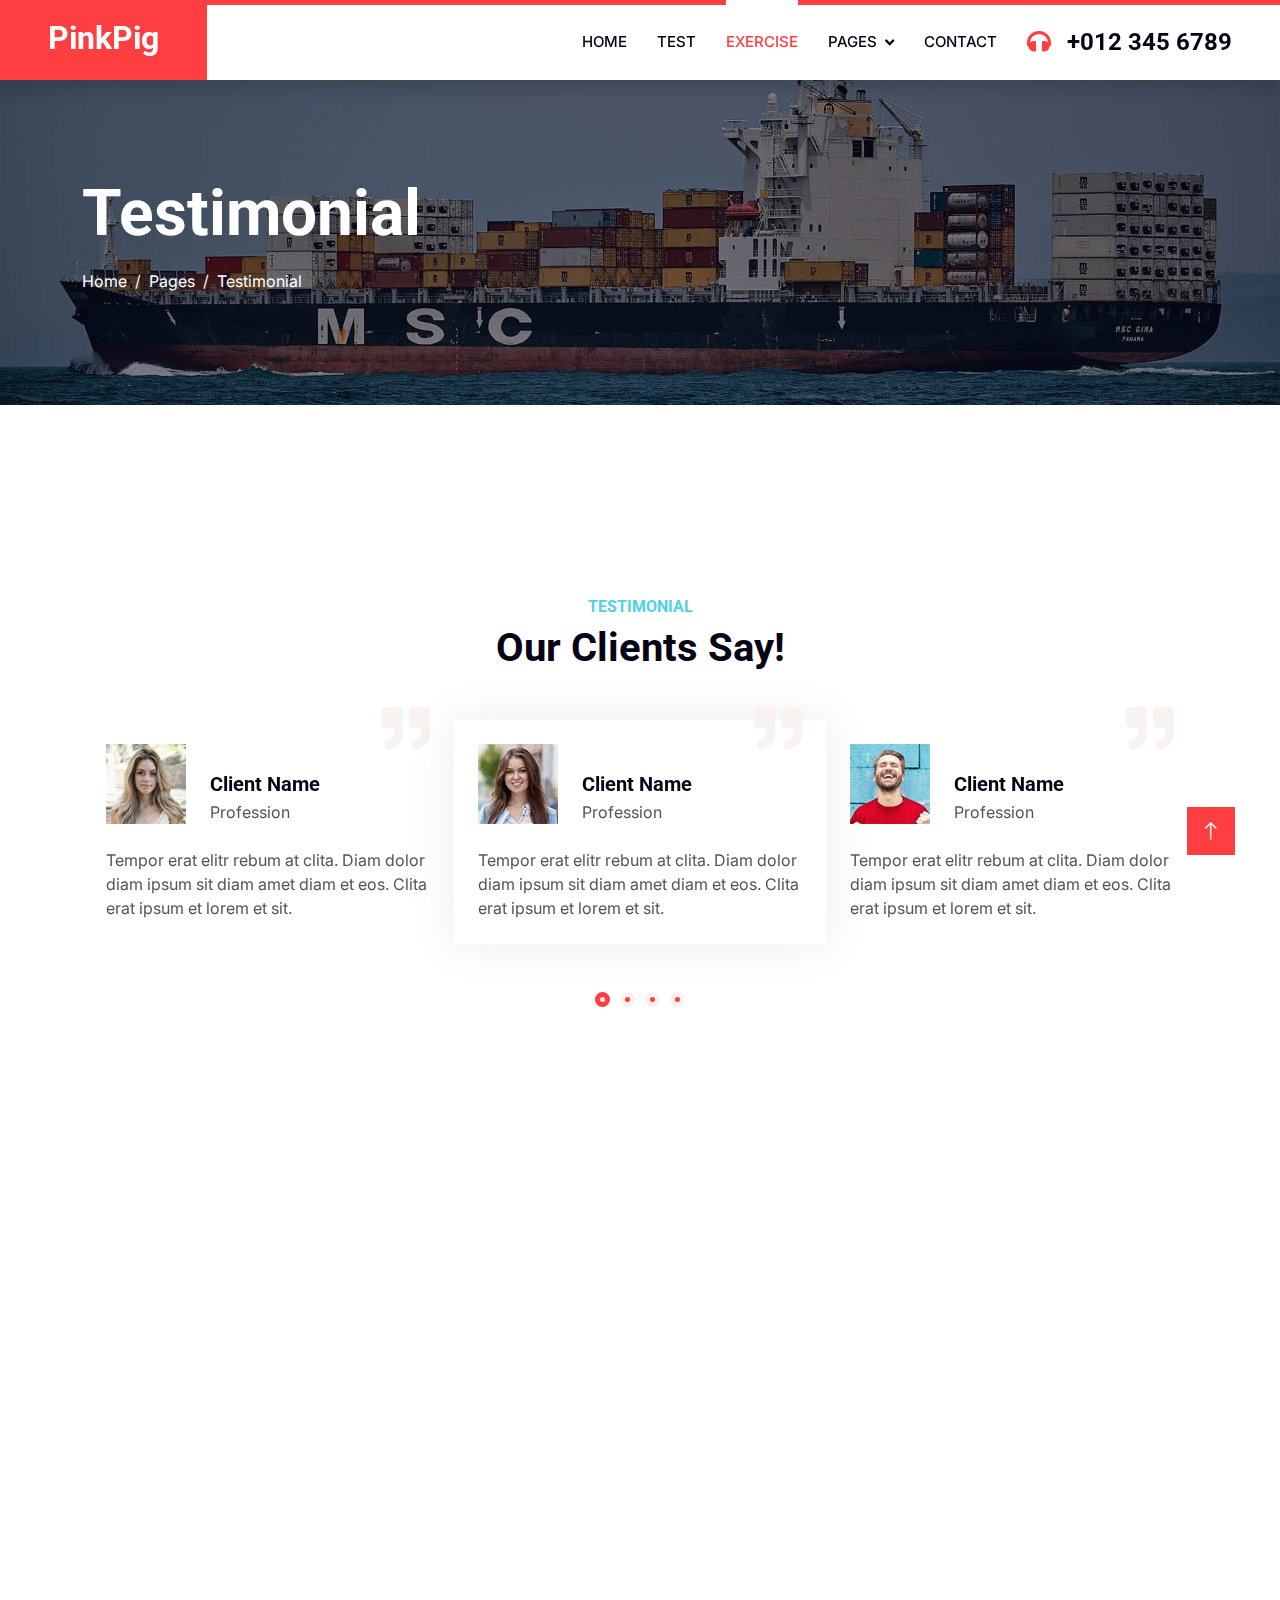
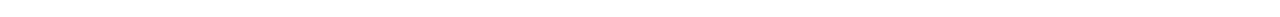
<file: testimonial.html>
<!DOCTYPE html>
<html lang="en">

<head>
    <meta charset="utf-8">
    <title>PinkPig - Improve Your English Skills</title>
    <meta content="width=device-width, initial-scale=1.0" name="viewport">
    <meta content="" name="keywords">
    <meta content="" name="description">

    <!-- Favicon -->
    <link href="img/favicon.ico" rel="icon">

    <!-- Google Web Fonts -->
    <link rel="preconnect" href="https://fonts.googleapis.com">
    <link rel="preconnect" href="https://fonts.gstatic.com" crossorigin>
    <link href="https://fonts.googleapis.com/css2?family=Inter:wght@400;600&family=Roboto:wght@500;700&display=swap" rel="stylesheet">

    <!-- Icon Font Stylesheet -->
    <link href="https://cdnjs.cloudflare.com/ajax/libs/font-awesome/5.10.0/css/all.min.css" rel="stylesheet">
    <link href="https://cdn.jsdelivr.net/npm/bootstrap-icons@1.4.1/font/bootstrap-icons.css" rel="stylesheet">

    <!-- Libraries Stylesheet -->
    <link href="lib/animate/animate.min.css" rel="stylesheet">
    <link href="lib/owlcarousel/assets/owl.carousel.min.css" rel="stylesheet">

    <!-- Customized Bootstrap Stylesheet -->
    <link href="css/bb2.css" rel="stylesheet">
    <link href="css/bootstrap.min.css" rel="stylesheet">


    <!-- Template Stylesheet -->
    <link href="css/style.css" rel="stylesheet">
</head>

<body>
    <!-- Spinner Start -->
    <div id="spinner" class="show bg-white position-fixed translate-middle w-100 vh-100 top-50 start-50 d-flex align-items-center justify-content-center">
        <div class="spinner-grow text-primary" style="width: 3rem; height: 3rem;" role="status">
            <span class="sr-only">Loading...</span>
        </div>
    </div>
    <!-- Spinner End -->


    <!-- Navbar Start -->
    <nav class="navbar navbar-expand-lg bg-white navbar-light shadow border-top border-5 border-primary sticky-top p-0">
        <a href="index.html" class="navbar-brand bg-primary d-flex align-items-center px-4 px-lg-5">
            <h2 class="mb-2 text-white">PinkPig</h2>
        </a>
        <button type="button" class="navbar-toggler me-4" data-bs-toggle="collapse" data-bs-target="#navbarCollapse">
            <span class="navbar-toggler-icon"></span>
        </button>
        <div class="collapse navbar-collapse" id="navbarCollapse">
            <div class="navbar-nav ms-auto p-4 p-lg-0">
                <a href="index.html" class="nav-item nav-link">Home</a>
                <a href="about.html" class="nav-item nav-link">Test</a>
                <a href="service.html" class="nav-item nav-link active">Exercise</a>
                <div class="nav-item dropdown">
                    <a href="#" class="nav-link dropdown-toggle" data-bs-toggle="dropdown">Pages</a>
                    <div class="dropdown-menu fade-up m-0">
                        <a href="price.html" class="dropdown-item">Pricing Plan</a>
                        <a href="quote.html" class="dropdown-item">Donate</a>
                        <a href="team.html" class="dropdown-item">Our Team</a>
                        <a href="404.html" class="dropdown-item">404 Page</a>
                    </div>
                </div>
                <a href="contact.html" class="nav-item nav-link">Contact</a>
            </div>
            <h4 class="m-0 pe-lg-5 d-none d-lg-block"><i class="fa fa-headphones text-primary me-3"></i>+012 345 6789</h4>
        </div>
    </nav>
    <!-- Navbar End -->


    <!-- Page Header Start -->
    <div class="container-fluid page-header py-5" style="margin-bottom: 6rem;">
        <div class="container py-5">
            <h1 class="display-3 text-white mb-3 animated slideInDown">Testimonial</h1>
            <nav aria-label="breadcrumb animated slideInDown">
                <ol class="breadcrumb">
                    <li class="breadcrumb-item"><a class="text-white" href="#">Home</a></li>
                    <li class="breadcrumb-item"><a class="text-white" href="#">Pages</a></li>
                    <li class="breadcrumb-item text-white active" aria-current="page">Testimonial</li>
                </ol>
            </nav>
        </div>
    </div>
    <!-- Page Header End -->


    <!-- Testimonial Start -->
    <div class="container-xxl py-5 wow fadeInUp" data-wow-delay="0.1s">
        <div class="container py-5">
            <div class="text-center">
                <h6 class="text-secondary text-uppercase">Testimonial</h6>
                <h1 class="mb-0">Our Clients Say!</h1>
            </div>
            <div class="owl-carousel testimonial-carousel wow fadeInUp" data-wow-delay="0.1s">
                <div class="testimonial-item p-4 my-5">
                    <i class="fa fa-quote-right fa-3x text-light position-absolute top-0 end-0 mt-n3 me-4"></i>
                    <div class="d-flex align-items-end mb-4">
                        <img class="img-fluid flex-shrink-0" src="img/testimonial-1.jpg" style="width: 80px; height: 80px;">
                        <div class="ms-4">
                            <h5 class="mb-1">Client Name</h5>
                            <p class="m-0">Profession</p>
                        </div>
                    </div>
                    <p class="mb-0">Tempor erat elitr rebum at clita. Diam dolor diam ipsum sit diam amet diam et eos. Clita erat ipsum et lorem et sit.</p>
                </div>
                <div class="testimonial-item p-4 my-5">
                    <i class="fa fa-quote-right fa-3x text-light position-absolute top-0 end-0 mt-n3 me-4"></i>
                    <div class="d-flex align-items-end mb-4">
                        <img class="img-fluid flex-shrink-0" src="img/testimonial-2.jpg" style="width: 80px; height: 80px;">
                        <div class="ms-4">
                            <h5 class="mb-1">Client Name</h5>
                            <p class="m-0">Profession</p>
                        </div>
                    </div>
                    <p class="mb-0">Tempor erat elitr rebum at clita. Diam dolor diam ipsum sit diam amet diam et eos. Clita erat ipsum et lorem et sit.</p>
                </div>
                <div class="testimonial-item p-4 my-5">
                    <i class="fa fa-quote-right fa-3x text-light position-absolute top-0 end-0 mt-n3 me-4"></i>
                    <div class="d-flex align-items-end mb-4">
                        <img class="img-fluid flex-shrink-0" src="img/testimonial-3.jpg" style="width: 80px; height: 80px;">
                        <div class="ms-4">
                            <h5 class="mb-1">Client Name</h5>
                            <p class="m-0">Profession</p>
                        </div>
                    </div>
                    <p class="mb-0">Tempor erat elitr rebum at clita. Diam dolor diam ipsum sit diam amet diam et eos. Clita erat ipsum et lorem et sit.</p>
                </div>
                <div class="testimonial-item p-4 my-5">
                    <i class="fa fa-quote-right fa-3x text-light position-absolute top-0 end-0 mt-n3 me-4"></i>
                    <div class="d-flex align-items-end mb-4">
                        <img class="img-fluid flex-shrink-0" src="img/testimonial-4.jpg" style="width: 80px; height: 80px;">
                        <div class="ms-4">
                            <h5 class="mb-1">Client Name</h5>
                            <p class="m-0">Profession</p>
                        </div>
                    </div>
                    <p class="mb-0">Tempor erat elitr rebum at clita. Diam dolor diam ipsum sit diam amet diam et eos. Clita erat ipsum et lorem et sit.</p>
                </div>
            </div>
        </div>
    </div>
    <!-- Testimonial End -->
        

    <!-- Footer Start -->
    <div class="container-fluid bg-dark text-light footer pt-5 wow fadeIn" data-wow-delay="0.1s" style="margin-top: 6rem;">
        <div class="container py-5">
            <div class="row g-5">
                <div class="col-lg-3 col-md-6">
                    <h4 class="text-light mb-4">Address</h4>
                    <p class="mb-2"><i class="fa fa-map-marker-alt me-3"></i>123 Street, New York, USA</p>
                    <p class="mb-2"><i class="fa fa-phone-alt me-3"></i>+012 345 67890</p>
                    <p class="mb-2"><i class="fa fa-envelope me-3"></i>info@example.com</p>
                    <div class="d-flex pt-2">
                        <a class="btn btn-outline-light btn-social" href=""><i class="fab fa-twitter"></i></a>
                        <a class="btn btn-outline-light btn-social" href=""><i class="fab fa-facebook-f"></i></a>
                        <a class="btn btn-outline-light btn-social" href=""><i class="fab fa-youtube"></i></a>
                        <a class="btn btn-outline-light btn-social" href=""><i class="fab fa-linkedin-in"></i></a>
                    </div>
                </div>
                <div class="col-lg-3 col-md-6">
                    <h4 class="text-light mb-4">Services</h4>
                    <a class="btn btn-link" href="">Air Freight</a>
                    <a class="btn btn-link" href="">Sea Freight</a>
                    <a class="btn btn-link" href="">Road Freight</a>
                    <a class="btn btn-link" href="">Logistic Solutions</a>
                    <a class="btn btn-link" href="">Industry solutions</a>
                </div>
                <div class="col-lg-3 col-md-6">
                    <h4 class="text-light mb-4">Quick Links</h4>
                    <a class="btn btn-link" href="">About Us</a>
                    <a class="btn btn-link" href="">Contact Us</a>
                    <a class="btn btn-link" href="">Our Services</a>
                    <a class="btn btn-link" href="">Terms & Condition</a>
                    <a class="btn btn-link" href="">Support</a>
                </div>
                <div class="col-lg-3 col-md-6">
                    <h4 class="text-light mb-4">Newsletter</h4>
                    <p>Dolor amet sit justo amet elitr clita ipsum elitr est.</p>
                    <div class="position-relative mx-auto" style="max-width: 400px;">
                        <input class="form-control border-0 w-100 py-3 ps-4 pe-5" type="text" placeholder="Your email">
                        <button type="button" class="btn btn-primary py-2 position-absolute top-0 end-0 mt-2 me-2">SignUp</button>
                    </div>
                </div>
            </div>
        </div>
        <div class="container">
            <div class="copyright">
                <div class="row">
                    <div class="col-md-6 text-center text-md-start mb-3 mb-md-0">
                        &copy; <a class="border-bottom" href="#">Your Site Name</a>, All Right Reserved.
                    </div>
                    <div class="col-md-6 text-center text-md-end">
                        <!--/*** This template is free as long as you keep the footer author’s credit link/attribution link/backlink. If you'd like to use the template without the footer author’s credit link/attribution link/backlink, you can purchase the Credit Removal License from "https://htmlcodex.com/credit-removal". Thank you for your support. ***/-->
                        Designed By <a class="border-bottom" href="https://htmlcodex.com">HTML Codex</a>
                    </div>
                </div>
            </div>
        </div>
    </div>
    <!-- Footer End -->


    <!-- Back to Top -->
    <a href="#" class="btn btn-lg btn-primary btn-lg-square rounded-0 back-to-top"><i class="bi bi-arrow-up"></i></a>


    <!-- JavaScript Libraries -->
    <script src="https://code.jquery.com/jquery-3.4.1.min.js"></script>
    <script src="https://cdn.jsdelivr.net/npm/bootstrap@5.0.0/dist/js/bootstrap.bundle.min.js"></script>
    <script src="lib/wow/wow.min.js"></script>
    <script src="lib/easing/easing.min.js"></script>
    <script src="lib/waypoints/waypoints.min.js"></script>
    <script src="lib/counterup/counterup.min.js"></script>
    <script src="lib/owlcarousel/owl.carousel.min.js"></script>

    <!-- Template Javascript -->
    <script src="js/main.js"></script>
</body>

</html>
</file>
<file: css/bb2.css>
:root{
    --bs-gradient: linear-gradient(180deg, rgba(255,255,255,0.15), rgba(255,255,255,0))}*,*::before,*::after{box-sizing:border-box}@media (prefers-reduced-motion: no-preference){:root{scroll-behavior:smooth}}body{margin:0;font-family:"Inter",sans-serif;font-size:1rem;font-weight:400;line-height:1.5;color:#555;background-color:#fff;-webkit-text-size-adjust:100%;-webkit-tap-highlight-color:rgba(0,0,0,0)}hr{margin:1rem 0;color:inherit;background-color:currentColor;border:0;opacity:.25}hr:not([size]){height:1px}h1,.h1,h2,.h2,h3,.h3,h4,.h4,h5,.h5,h6,.h6{margin-top:0;margin-bottom:.5rem;font-family:"Roboto",sans-serif;font-weight:700;line-height:1.2;color:#060315}h1,.h1{font-size:calc(1.375rem + 1.5vw)}@media (min-width: 1200px){h1,.h1{font-size:2.5rem}}h2,.h2{font-size:calc(1.325rem + .9vw)}@media (min-width: 1200px){h2,.h2{font-size:2rem}}h3,.h3{font-size:calc(1.3rem + .6vw)}@media (min-width: 1200px){h3,.h3{font-size:1.75rem}}h4,.h4{font-size:calc(1.275rem + .3vw)}@media (min-width: 1200px){h4,.h4{font-size:1.5rem}}h5,.h5{font-size:1.25rem}h6,.h6{font-size:1rem}p{margin-top:0;margin-bottom:1rem}abbr[title],abbr[data-bs-original-title]{text-decoration:underline dotted;cursor:help;text-decoration-skip-ink:none}address{margin-bottom:1rem;font-style:normal;line-height:inherit}ol,ul{padding-left:2rem}ol,ul,dl{margin-top:0;margin-bottom:1rem}ol ol,ul ul,ol ul,ul ol{margin-bottom:0}dt{font-weight:700}dd{margin-bottom:.5rem;margin-left:0}blockquote{margin:0 0 1rem}b,strong{font-weight:bolder}small,.small{font-size:.875em}mark,.mark{padding:.2em;background-color:#fcf8e3}sub,sup{position:relative;font-size:.75em;line-height:0;vertical-align:baseline}sub{bottom:-.25em}sup{top:-.5em}a{color:#FF3E41;text-decoration:none}a:hover{color:#cc3234}a:not([href]):not([class]),a:not([href]):not([class]):hover{color:inherit;text-decoration:none}pre,code,kbd,samp{font-family:var(--bs-font-monospace);font-size:1em;direction:ltr /* rtl:ignore */;unicode-bidi:bidi-override}pre{display:block;margin-top:0;margin-bottom:1rem;overflow:auto;font-size:.875em}pre code{font-size:inherit;color:inherit;word-break:normal}code{font-size:.875em;color:#d63384;word-wrap:break-word}a>code{color:inherit}kbd{padding:.2rem .4rem;font-size:.875em;color:#fff;background-color:#212529;border-radius:.2rem}kbd kbd{padding:0;font-size:1em;font-weight:700}figure{margin:0 0 1rem}img,svg{vertical-align:middle}table{caption-side:bottom;border-collapse:collapse}caption{padding-top:.5rem;padding-bottom:.5rem;color:#6c757d;text-align:left}th{text-align:inherit;text-align:-webkit-match-parent}thead,tbody,tfoot,tr,td,th{border-color:inherit;border-style:solid;border-width:0}label{display:inline-block}button{border-radius:0}button:focus:not(:focus-visible){outline:0}input,button,select,optgroup,textarea{margin:0;font-family:inherit;font-size:inherit;line-height:inherit}button,select{text-transform:none}[role="button"]{cursor:pointer}select{word-wrap:normal}select:disabled{opacity:1}[list]::-webkit-calendar-picker-indicator{display:none}button,[type="button"],[type="reset"],[type="submit"]{-webkit-appearance:button}button:not(:disabled),[type="button"]:not(:disabled),[type="reset"]:not(:disabled),[type="submit"]:not(:disabled){cursor:pointer}::-moz-focus-inner{padding:0;border-style:none}textarea{resize:vertical}fieldset{min-width:0;padding:0;margin:0;border:0}legend{float:left;width:100%;padding:0;margin-bottom:.5rem;font-size:calc(1.275rem + .3vw);line-height:inherit}@media (min-width: 1200px){legend{font-size:1.5rem}}legend+*{clear:left}::-webkit-datetime-edit-fields-wrapper,::-webkit-datetime-edit-text,::-webkit-datetime-edit-minute,::-webkit-datetime-edit-hour-field,::-webkit-datetime-edit-day-field,::-webkit-datetime-edit-month-field,::-webkit-datetime-edit-year-field{padding:0}::-webkit-inner-spin-button{height:auto}[type="search"]{outline-offset:-2px;-webkit-appearance:textfield}::-webkit-search-decoration{-webkit-appearance:none}::-webkit-color-swatch-wrapper{padding:0}::file-selector-button{font:inherit}::-webkit-file-upload-button{font:inherit;-webkit-appearance:button}output{display:inline-block}iframe{border:0}summary{display:list-item;cursor:pointer}progress{vertical-align:baseline}[hidden]{display:none !important}.lead{font-size:1.25rem;font-weight:300}.display-1{font-size:calc(1.625rem + 4.5vw);font-weight:700;line-height:1.2}@media (min-width: 1200px){.display-1{font-size:5rem}}.display-2{font-size:calc(1.575rem + 3.9vw);font-weight:700;line-height:1.2}@media (min-width: 1200px){.display-2{font-size:4.5rem}}.display-3{font-size:calc(1.525rem + 3.3vw);font-weight:700;line-height:1.2}@media (min-width: 1200px){.display-3{font-size:4rem}}.display-4{font-size:calc(1.475rem + 2.7vw);font-weight:700;line-height:1.2}@media (min-width: 1200px){.display-4{font-size:3.5rem}}.display-5{font-size:calc(1.425rem + 2.1vw);font-weight:700;line-height:1.2}@media (min-width: 1200px){.display-5{font-size:3rem}}.display-6{font-size:calc(1.375rem + 1.5vw);font-weight:700;line-height:1.2}@media (min-width: 1200px){.display-6{font-size:2.5rem}}.list-unstyled{padding-left:0;list-style:none}.list-inline{padding-left:0;list-style:none}.list-inline-item{display:inline-block}.list-inline-item:not(:last-child){margin-right:.5rem}.initialism{font-size:.875em;text-transform:uppercase}.blockquote{margin-bottom:1rem;font-size:1.25rem}.blockquote>:last-child{margin-bottom:0}.blockquote-footer{margin-top:-1rem;margin-bottom:1rem;font-size:.875em;color:#6c757d}.blockquote-footer::before{content:"\2014\00A0"}.img-fluid{max-width:100%;height:auto}.img-thumbnail{padding:.25rem;background-color:#fff;border:1px solid #dee2e6;border-radius:0px;max-width:100%;height:auto}.figure{display:inline-block}.figure-img{margin-bottom:.5rem;line-height:1}.figure-caption{font-size:.875em;color:#6c757d}.container,.container-fluid,.container-sm,.container-md,.container-lg,.container-xl,.container-xxl{width:100%;padding-right:var(--bs-gutter-x, .75rem);padding-left:var(--bs-gutter-x, .75rem);margin-right:auto;margin-left:auto}@media (min-width: 576px){.container,.container-sm{max-width:540px}}@media (min-width: 768px){.container,.container-sm,.container-md{max-width:720px}}@media (min-width: 992px){.container,.container-sm,.container-md,.container-lg{max-width:960px}}@media (min-width: 1200px){.container,.container-sm,.container-md,.container-lg,.container-xl{max-width:1140px}}@media (min-width: 1400px){.container,.container-sm,.container-md,.container-lg,.container-xl,.container-xxl{max-width:1320px}}.row{--bs-gutter-x: 1.5rem;--bs-gutter-y: 0;display:flex;flex-wrap:wrap;margin-top:calc(var(--bs-gutter-y) * -1);margin-right:calc(var(--bs-gutter-x) / -2);margin-left:calc(var(--bs-gutter-x) / -2)}.row>*{flex-shrink:0;width:100%;max-width:100%;padding-right:calc(var(--bs-gutter-x) / 2);padding-left:calc(var(--bs-gutter-x) / 2);margin-top:var(--bs-gutter-y)}.col{flex:1 0 0%}.row-cols-auto>*{flex:0 0 auto;width:auto}.row-cols-1>*{flex:0 0 auto;width:100%}.row-cols-2>*{flex:0 0 auto;width:50%}.row-cols-3>*{flex:0 0 auto;width:33.33333%}.row-cols-4>*{flex:0 0 auto;width:25%}.row-cols-5>*{flex:0 0 auto;width:20%}.row-cols-6>*{flex:0 0 auto;width:16.66667%}.col-auto{flex:0 0 auto;width:auto}.col-1{flex:0 0 auto;width:8.33333%}.col-2{flex:0 0 auto;width:16.66667%}.col-3{flex:0 0 auto;width:25%}.col-4{flex:0 0 auto;width:33.33333%}.col-5{flex:0 0 auto;width:41.66667%}.col-6{flex:0 0 auto;width:50%}.col-7{flex:0 0 auto;width:58.33333%}.col-8{flex:0 0 auto;width:66.66667%}.col-9{flex:0 0 auto;width:75%}.col-10{flex:0 0 auto;width:83.33333%}.col-11{flex:0 0 auto;width:91.66667%}.col-12{flex:0 0 auto;width:100%}.offset-1{margin-left:8.33333%}.offset-2{margin-left:16.66667%}.offset-3{margin-left:25%}.offset-4{margin-left:33.33333%}.offset-5{margin-left:41.66667%}.offset-6{margin-left:50%}.offset-7{margin-left:58.33333%}.offset-8{margin-left:66.66667%}.offset-9{margin-left:75%}.offset-10{margin-left:83.33333%}.offset-11{margin-left:91.66667%}.g-0,.gx-0{--bs-gutter-x: 0}.g-0,.gy-0{--bs-gutter-y: 0}.g-1,.gx-1{--bs-gutter-x: .25rem}.g-1,.gy-1{--bs-gutter-y: .25rem}.g-2,.gx-2{--bs-gutter-x: .5rem}.g-2,.gy-2{--bs-gutter-y: .5rem}.g-3,.gx-3{--bs-gutter-x: 1rem}.g-3,.gy-3{--bs-gutter-y: 1rem}.g-4,.gx-4{--bs-gutter-x: 1.5rem}.g-4,.gy-4{--bs-gutter-y: 1.5rem}.g-5,.gx-5{--bs-gutter-x: 3rem}.g-5,.gy-5{--bs-gutter-y: 3rem}@media (min-width: 576px){.col-sm{flex:1 0 0%}.row-cols-sm-auto>*{flex:0 0 auto;width:auto}.row-cols-sm-1>*{flex:0 0 auto;width:100%}.row-cols-sm-2>*{flex:0 0 auto;width:50%}.row-cols-sm-3>*{flex:0 0 auto;width:33.33333%}.row-cols-sm-4>*{flex:0 0 auto;width:25%}.row-cols-sm-5>*{flex:0 0 auto;width:20%}.row-cols-sm-6>*{flex:0 0 auto;width:16.66667%}.col-sm-auto{flex:0 0 auto;width:auto}.col-sm-1{flex:0 0 auto;width:8.33333%}.col-sm-2{flex:0 0 auto;width:16.66667%}.col-sm-3{flex:0 0 auto;width:25%}.col-sm-4{flex:0 0 auto;width:33.33333%}.col-sm-5{flex:0 0 auto;width:41.66667%}.col-sm-6{flex:0 0 auto;width:50%}.col-sm-7{flex:0 0 auto;width:58.33333%}.col-sm-8{flex:0 0 auto;width:66.66667%}.col-sm-9{flex:0 0 auto;width:75%}.col-sm-10{flex:0 0 auto;width:83.33333%}.col-sm-11{flex:0 0 auto;width:91.66667%}.col-sm-12{flex:0 0 auto;width:100%}.offset-sm-0{margin-left:0}.offset-sm-1{margin-left:8.33333%}.offset-sm-2{margin-left:16.66667%}.offset-sm-3{margin-left:25%}.offset-sm-4{margin-left:33.33333%}.offset-sm-5{margin-left:41.66667%}.offset-sm-6{margin-left:50%}.offset-sm-7{margin-left:58.33333%}.offset-sm-8{margin-left:66.66667%}.offset-sm-9{margin-left:75%}.offset-sm-10{margin-left:83.33333%}.offset-sm-11{margin-left:91.66667%}.g-sm-0,.gx-sm-0{--bs-gutter-x: 0}.g-sm-0,.gy-sm-0{--bs-gutter-y: 0}.g-sm-1,.gx-sm-1{--bs-gutter-x: .25rem}.g-sm-1,.gy-sm-1{--bs-gutter-y: .25rem}.g-sm-2,.gx-sm-2{--bs-gutter-x: .5rem}.g-sm-2,.gy-sm-2{--bs-gutter-y: .5rem}.g-sm-3,.gx-sm-3{--bs-gutter-x: 1rem}.g-sm-3,.gy-sm-3{--bs-gutter-y: 1rem}.g-sm-4,.gx-sm-4{--bs-gutter-x: 1.5rem}.g-sm-4,.gy-sm-4{--bs-gutter-y: 1.5rem}.g-sm-5,.gx-sm-5{--bs-gutter-x: 3rem}.g-sm-5,.gy-sm-5{--bs-gutter-y: 3rem}}@media (min-width: 768px){.col-md{flex:1 0 0%}.row-cols-md-auto>*{flex:0 0 auto;width:auto}.row-cols-md-1>*{flex:0 0 auto;width:100%}.row-cols-md-2>*{flex:0 0 auto;width:50%}.row-cols-md-3>*{flex:0 0 auto;width:33.33333%}.row-cols-md-4>*{flex:0 0 auto;width:25%}.row-cols-md-5>*{flex:0 0 auto;width:20%}.row-cols-md-6>*{flex:0 0 auto;width:16.66667%}.col-md-auto{flex:0 0 auto;width:auto}.col-md-1{flex:0 0 auto;width:8.33333%}.col-md-2{flex:0 0 auto;width:16.66667%}.col-md-3{flex:0 0 auto;width:25%}.col-md-4{flex:0 0 auto;width:33.33333%}.col-md-5{flex:0 0 auto;width:41.66667%}.col-md-6{flex:0 0 auto;width:50%}.col-md-7{flex:0 0 auto;width:58.33333%}.col-md-8{flex:0 0 auto;width:66.66667%}.col-md-9{flex:0 0 auto;width:75%}.col-md-10{flex:0 0 auto;width:83.33333%}.col-md-11{flex:0 0 auto;width:91.66667%}.col-md-12{flex:0 0 auto;width:100%}.offset-md-0{margin-left:0}.offset-md-1{margin-left:8.33333%}.offset-md-2{margin-left:16.66667%}.offset-md-3{margin-left:25%}.offset-md-4{margin-left:33.33333%}.offset-md-5{margin-left:41.66667%}.offset-md-6{margin-left:50%}.offset-md-7{margin-left:58.33333%}.offset-md-8{margin-left:66.66667%}.offset-md-9{margin-left:75%}.offset-md-10{margin-left:83.33333%}.offset-md-11{margin-left:91.66667%}.g-md-0,.gx-md-0{--bs-gutter-x: 0}.g-md-0,.gy-md-0{--bs-gutter-y: 0}.g-md-1,.gx-md-1{--bs-gutter-x: .25rem}.g-md-1,.gy-md-1{--bs-gutter-y: .25rem}.g-md-2,.gx-md-2{--bs-gutter-x: .5rem}.g-md-2,.gy-md-2{--bs-gutter-y: .5rem}.g-md-3,.gx-md-3{--bs-gutter-x: 1rem}.g-md-3,.gy-md-3{--bs-gutter-y: 1rem}.g-md-4,.gx-md-4{--bs-gutter-x: 1.5rem}.g-md-4,.gy-md-4{--bs-gutter-y: 1.5rem}.g-md-5,.gx-md-5{--bs-gutter-x: 3rem}.g-md-5,.gy-md-5{--bs-gutter-y: 3rem}}@media (min-width: 992px){.col-lg{flex:1 0 0%}.row-cols-lg-auto>*{flex:0 0 auto;width:auto}.row-cols-lg-1>*{flex:0 0 auto;width:100%}.row-cols-lg-2>*{flex:0 0 auto;width:50%}.row-cols-lg-3>*{flex:0 0 auto;width:33.33333%}.row-cols-lg-4>*{flex:0 0 auto;width:25%}.row-cols-lg-5>*{flex:0 0 auto;width:20%}.row-cols-lg-6>*{flex:0 0 auto;width:16.66667%}.col-lg-auto{flex:0 0 auto;width:auto}.col-lg-1{flex:0 0 auto;width:8.33333%}.col-lg-2{flex:0 0 auto;width:16.66667%}.col-lg-3{flex:0 0 auto;width:25%}.col-lg-4{flex:0 0 auto;width:33.33333%}.col-lg-5{flex:0 0 auto;width:41.66667%}.col-lg-6{flex:0 0 auto;width:50%}.col-lg-7{flex:0 0 auto;width:58.33333%}.col-lg-8{flex:0 0 auto;width:66.66667%}.col-lg-9{flex:0 0 auto;width:75%}.col-lg-10{flex:0 0 auto;width:83.33333%}.col-lg-11{flex:0 0 auto;width:91.66667%}.col-lg-12{flex:0 0 auto;width:100%}.offset-lg-0{margin-left:0}.offset-lg-1{margin-left:8.33333%}.offset-lg-2{margin-left:16.66667%}.offset-lg-3{margin-left:25%}.offset-lg-4{margin-left:33.33333%}.offset-lg-5{margin-left:41.66667%}.offset-lg-6{margin-left:50%}.offset-lg-7{margin-left:58.33333%}.offset-lg-8{margin-left:66.66667%}.offset-lg-9{margin-left:75%}.offset-lg-10{margin-left:83.33333%}.offset-lg-11{margin-left:91.66667%}.g-lg-0,.gx-lg-0{--bs-gutter-x: 0}.g-lg-0,.gy-lg-0{--bs-gutter-y: 0}.g-lg-1,.gx-lg-1{--bs-gutter-x: .25rem}.g-lg-1,.gy-lg-1{--bs-gutter-y: .25rem}.g-lg-2,.gx-lg-2{--bs-gutter-x: .5rem}.g-lg-2,.gy-lg-2{--bs-gutter-y: .5rem}.g-lg-3,.gx-lg-3{--bs-gutter-x: 1rem}.g-lg-3,.gy-lg-3{--bs-gutter-y: 1rem}.g-lg-4,.gx-lg-4{--bs-gutter-x: 1.5rem}.g-lg-4,.gy-lg-4{--bs-gutter-y: 1.5rem}.g-lg-5,.gx-lg-5{--bs-gutter-x: 3rem}.g-lg-5,.gy-lg-5{--bs-gutter-y: 3rem}}@media (min-width: 1200px){.col-xl{flex:1 0 0%}.row-cols-xl-auto>*{flex:0 0 auto;width:auto}.row-cols-xl-1>*{flex:0 0 auto;width:100%}.row-cols-xl-2>*{flex:0 0 auto;width:50%}.row-cols-xl-3>*{flex:0 0 auto;width:33.33333%}.row-cols-xl-4>*{flex:0 0 auto;width:25%}.row-cols-xl-5>*{flex:0 0 auto;width:20%}.row-cols-xl-6>*{flex:0 0 auto;width:16.66667%}.col-xl-auto{flex:0 0 auto;width:auto}.col-xl-1{flex:0 0 auto;width:8.33333%}.col-xl-2{flex:0 0 auto;width:16.66667%}.col-xl-3{flex:0 0 auto;width:25%}.col-xl-4{flex:0 0 auto;width:33.33333%}.col-xl-5{flex:0 0 auto;width:41.66667%}.col-xl-6{flex:0 0 auto;width:50%}.col-xl-7{flex:0 0 auto;width:58.33333%}.col-xl-8{flex:0 0 auto;width:66.66667%}.col-xl-9{flex:0 0 auto;width:75%}.col-xl-10{flex:0 0 auto;width:83.33333%}.col-xl-11{flex:0 0 auto;width:91.66667%}.col-xl-12{flex:0 0 auto;width:100%}.offset-xl-0{margin-left:0}.offset-xl-1{margin-left:8.33333%}.offset-xl-2{margin-left:16.66667%}.offset-xl-3{margin-left:25%}.offset-xl-4{margin-left:33.33333%}.offset-xl-5{margin-left:41.66667%}.offset-xl-6{margin-left:50%}.offset-xl-7{margin-left:58.33333%}.offset-xl-8{margin-left:66.66667%}.offset-xl-9{margin-left:75%}.offset-xl-10{margin-left:83.33333%}.offset-xl-11{margin-left:91.66667%}.g-xl-0,.gx-xl-0{--bs-gutter-x: 0}.g-xl-0,.gy-xl-0{--bs-gutter-y: 0}.g-xl-1,.gx-xl-1{--bs-gutter-x: .25rem}.g-xl-1,.gy-xl-1{--bs-gutter-y: .25rem}.g-xl-2,.gx-xl-2{--bs-gutter-x: .5rem}.g-xl-2,.gy-xl-2{--bs-gutter-y: .5rem}.g-xl-3,.gx-xl-3{--bs-gutter-x: 1rem}.g-xl-3,.gy-xl-3{--bs-gutter-y: 1rem}.g-xl-4,.gx-xl-4{--bs-gutter-x: 1.5rem}.g-xl-4,.gy-xl-4{--bs-gutter-y: 1.5rem}.g-xl-5,.gx-xl-5{--bs-gutter-x: 3rem}.g-xl-5,.gy-xl-5{--bs-gutter-y: 3rem}}@media (min-width: 1400px){.col-xxl{flex:1 0 0%}.row-cols-xxl-auto>*{flex:0 0 auto;width:auto}.row-cols-xxl-1>*{flex:0 0 auto;width:100%}.row-cols-xxl-2>*{flex:0 0 auto;width:50%}.row-cols-xxl-3>*{flex:0 0 auto;width:33.33333%}.row-cols-xxl-4>*{flex:0 0 auto;width:25%}.row-cols-xxl-5>*{flex:0 0 auto;width:20%}.row-cols-xxl-6>*{flex:0 0 auto;width:16.66667%}.col-xxl-auto{flex:0 0 auto;width:auto}.col-xxl-1{flex:0 0 auto;width:8.33333%}.col-xxl-2{flex:0 0 auto;width:16.66667%}.col-xxl-3{flex:0 0 auto;width:25%}.col-xxl-4{flex:0 0 auto;width:33.33333%}.col-xxl-5{flex:0 0 auto;width:41.66667%}.col-xxl-6{flex:0 0 auto;width:50%}.col-xxl-7{flex:0 0 auto;width:58.33333%}.col-xxl-8{flex:0 0 auto;width:66.66667%}.col-xxl-9{flex:0 0 auto;width:75%}.col-xxl-10{flex:0 0 auto;width:83.33333%}.col-xxl-11{flex:0 0 auto;width:91.66667%}.col-xxl-12{flex:0 0 auto;width:100%}.offset-xxl-0{margin-left:0}.offset-xxl-1{margin-left:8.33333%}.offset-xxl-2{margin-left:16.66667%}.offset-xxl-3{margin-left:25%}.offset-xxl-4{margin-left:33.33333%}.offset-xxl-5{margin-left:41.66667%}.offset-xxl-6{margin-left:50%}.offset-xxl-7{margin-left:58.33333%}.offset-xxl-8{margin-left:66.66667%}.offset-xxl-9{margin-left:75%}.offset-xxl-10{margin-left:83.33333%}.offset-xxl-11{margin-left:91.66667%}.g-xxl-0,.gx-xxl-0{--bs-gutter-x: 0}.g-xxl-0,.gy-xxl-0{--bs-gutter-y: 0}.g-xxl-1,.gx-xxl-1{--bs-gutter-x: .25rem}.g-xxl-1,.gy-xxl-1{--bs-gutter-y: .25rem}.g-xxl-2,.gx-xxl-2{--bs-gutter-x: .5rem}.g-xxl-2,.gy-xxl-2{--bs-gutter-y: .5rem}.g-xxl-3,.gx-xxl-3{--bs-gutter-x: 1rem}.g-xxl-3,.gy-xxl-3{--bs-gutter-y: 1rem}.g-xxl-4,.gx-xxl-4{--bs-gutter-x: 1.5rem}.g-xxl-4,.gy-xxl-4{--bs-gutter-y: 1.5rem}.g-xxl-5,.gx-xxl-5{--bs-gutter-x: 3rem}.g-xxl-5,.gy-xxl-5{--bs-gutter-y: 3rem}}.table{--bs-table-bg: rgba(0,0,0,0);--bs-table-striped-color: #555;--bs-table-striped-bg: rgba(0,0,0,0.05);--bs-table-active-color: #555;--bs-table-active-bg: rgba(0,0,0,0.1);--bs-table-hover-color: #555;--bs-table-hover-bg: rgba(0,0,0,0.075);width:100%;margin-bottom:1rem;color:#555;vertical-align:top;border-color:#dee2e6}.table>:not(caption)>*>*{padding:.5rem .5rem;background-color:var(--bs-table-bg);border-bottom-width:1px;box-shadow:inset 0 0 0 9999px var(--bs-table-accent-bg)}.table>tbody{vertical-align:inherit}.table>thead{vertical-align:bottom}.table>:not(:last-child)>:last-child>*{border-bottom-color:currentColor}.caption-top{caption-side:top}.table-sm>:not(caption)>*>*{padding:.25rem .25rem}.table-bordered>:not(caption)>*{border-width:1px 0}.table-bordered>:not(caption)>*>*{border-width:0 1px}.table-borderless>:not(caption)>*>*{border-bottom-width:0}.table-striped>tbody>tr:nth-of-type(odd){--bs-table-accent-bg: var(--bs-table-striped-bg);color:var(--bs-table-striped-color)}.table-active{--bs-table-accent-bg: var(--bs-table-active-bg);color:var(--bs-table-active-color)}.table-hover>tbody>tr:hover{--bs-table-accent-bg: var(--bs-table-hover-bg);color:var(--bs-table-hover-color)}.table-primary{--bs-table-bg: #ffd8d9;--bs-table-striped-bg: #f2cdce;--bs-table-striped-color: #000;--bs-table-active-bg: #e6c2c3;--bs-table-active-color: #000;--bs-table-hover-bg: #ecc8c9;--bs-table-hover-color: #000;color:#000;border-color:#e6c2c3}.table-secondary{--bs-table-bg: #dcf5fb;--bs-table-striped-bg: #d1e9ee;--bs-table-striped-color: #000;--bs-table-active-bg: #c6dde2;--bs-table-active-color: #000;--bs-table-hover-bg: #cce3e8;--bs-table-hover-color: #000;color:#000;border-color:#c6dde2}.table-success{--bs-table-bg: #d1e7dd;--bs-table-striped-bg: #c7dbd2;--bs-table-striped-color: #000;--bs-table-active-bg: #bcd0c7;--bs-table-active-color: #000;--bs-table-hover-bg: #c1d6cc;--bs-table-hover-color: #000;color:#000;border-color:#bcd0c7}.table-info{--bs-table-bg: #cff4fc;--bs-table-striped-bg: #c5e8ef;--bs-table-striped-color: #000;--bs-table-active-bg: #badce3;--bs-table-active-color: #000;--bs-table-hover-bg: #bfe2e9;--bs-table-hover-color: #000;color:#000;border-color:#badce3}.table-warning{--bs-table-bg: #fff3cd;--bs-table-striped-bg: #f2e7c3;--bs-table-striped-color: #000;--bs-table-active-bg: #e6dbb9;--bs-table-active-color: #000;--bs-table-hover-bg: #ece1be;--bs-table-hover-color: #000;color:#000;border-color:#e6dbb9}.table-danger{--bs-table-bg: #f8d7da;--bs-table-striped-bg: #eccccf;--bs-table-striped-color: #000;--bs-table-active-bg: #dfc2c4;--bs-table-active-color: #000;--bs-table-hover-bg: #e5c7ca;--bs-table-hover-color: #000;color:#000;border-color:#dfc2c4}.table-light{--bs-table-bg: #F8F2F0;--bs-table-striped-bg: #ece6e4;--bs-table-striped-color: #000;--bs-table-active-bg: #dfdad8;--bs-table-active-color: #000;--bs-table-hover-bg: #e5e0de;--bs-table-hover-color: #000;color:#000;border-color:#dfdad8}.table-dark{--bs-table-bg: #060315;--bs-table-striped-bg: #121021;--bs-table-striped-color: #fff;--bs-table-active-bg: #1f1c2c;--bs-table-active-color: #fff;--bs-table-hover-bg: #191627;--bs-table-hover-color: #fff;color:#fff;border-color:#1f1c2c}.table-responsive{overflow-x:auto;-webkit-overflow-scrolling:touch}@media (max-width: 575.98px){.table-responsive-sm{overflow-x:auto;-webkit-overflow-scrolling:touch}}@media (max-width: 767.98px){.table-responsive-md{overflow-x:auto;-webkit-overflow-scrolling:touch}}@media (max-width: 991.98px){.table-responsive-lg{overflow-x:auto;-webkit-overflow-scrolling:touch}}@media (max-width: 1199.98px){.table-responsive-xl{overflow-x:auto;-webkit-overflow-scrolling:touch}}@media (max-width: 1399.98px){.table-responsive-xxl{overflow-x:auto;-webkit-overflow-scrolling:touch}}.form-label{margin-bottom:.5rem}.col-form-label{padding-top:calc(.375rem + 1px);padding-bottom:calc(.375rem + 1px);margin-bottom:0;font-size:inherit;line-height:1.5}.col-form-label-lg{padding-top:calc(.5rem + 1px);padding-bottom:calc(.5rem + 1px);font-size:1.25rem}.col-form-label-sm{padding-top:calc(.25rem + 1px);padding-bottom:calc(.25rem + 1px);font-size:.875rem}.form-text{margin-top:.25rem;font-size:.875em;color:#6c757d}.form-control{display:block;width:100%;padding:.375rem .75rem;font-size:1rem;font-weight:400;line-height:1.5;color:#555;background-color:#fff;background-clip:padding-box;border:1px solid #ced4da;appearance:none;border-radius:0px;transition:border-color 0.15s ease-in-out,box-shadow 0.15s ease-in-out}@media (prefers-reduced-motion: reduce){.form-control{transition:none}}.form-control[type="file"]{overflow:hidden}.form-control[type="file"]:not(:disabled):not(:read-only){cursor:pointer}.form-control:focus{color:#555;background-color:#fff;border-color:#ff9fa0;outline:0;box-shadow:0 0 0 .25rem rgba(255,62,65,0.25)}.form-control::-webkit-date-and-time-value{height:1.5em}.form-control::placeholder{color:#6c757d;opacity:1}.form-control:disabled,.form-control:read-only{background-color:#e9ecef;opacity:1}.form-control::file-selector-button{padding:.375rem .75rem;margin:-.375rem -.75rem;margin-inline-end:.75rem;color:#555;background-color:#e9ecef;pointer-events:none;border-color:inherit;border-style:solid;border-width:0;border-inline-end-width:1px;border-radius:0;transition:color 0.15s ease-in-out,background-color 0.15s ease-in-out,border-color 0.15s ease-in-out,box-shadow 0.15s ease-in-out}@media (prefers-reduced-motion: reduce){.form-control::file-selector-button{transition:none}}.form-control:hover:not(:disabled):not(:read-only)::file-selector-button{background-color:#dde0e3}.form-control::-webkit-file-upload-button{padding:.375rem .75rem;margin:-.375rem -.75rem;margin-inline-end:.75rem;color:#555;background-color:#e9ecef;pointer-events:none;border-color:inherit;border-style:solid;border-width:0;border-inline-end-width:1px;border-radius:0;transition:color 0.15s ease-in-out,background-color 0.15s ease-in-out,border-color 0.15s ease-in-out,box-shadow 0.15s ease-in-out}@media (prefers-reduced-motion: reduce){.form-control::-webkit-file-upload-button{transition:none}}.form-control:hover:not(:disabled):not(:read-only)::-webkit-file-upload-button{background-color:#dde0e3}.form-control-plaintext{display:block;width:100%;padding:.375rem 0;margin-bottom:0;line-height:1.5;color:#555;background-color:transparent;border:solid transparent;border-width:1px 0}.form-control-plaintext.form-control-sm,.form-control-plaintext.form-control-lg{padding-right:0;padding-left:0}.form-control-sm{min-height:calc(1.5em + .5rem + 2px);padding:.25rem .5rem;font-size:.875rem;border-radius:.2rem}.form-control-sm::file-selector-button{padding:.25rem .5rem;margin:-.25rem -.5rem;margin-inline-end:.5rem}.form-control-sm::-webkit-file-upload-button{padding:.25rem .5rem;margin:-.25rem -.5rem;margin-inline-end:.5rem}.form-control-lg{min-height:calc(1.5em + 1rem + 2px);padding:.5rem 1rem;font-size:1.25rem;border-radius:.3rem}.form-control-lg::file-selector-button{padding:.5rem 1rem;margin:-.5rem -1rem;margin-inline-end:1rem}.form-control-lg::-webkit-file-upload-button{padding:.5rem 1rem;margin:-.5rem -1rem;margin-inline-end:1rem}textarea.form-control{min-height:calc(1.5em + .75rem + 2px)}textarea.form-control-sm{min-height:calc(1.5em + .5rem + 2px)}textarea.form-control-lg{min-height:calc(1.5em + 1rem + 2px)}.form-control-color{max-width:3rem;height:auto;padding:.375rem}.form-control-color:not(:disabled):not(:read-only){cursor:pointer}.form-control-color::-moz-color-swatch{height:1.5em;border-radius:0px}.form-control-color::-webkit-color-swatch{height:1.5em;border-radius:0px}.form-select{display:block;width:100%;padding:.375rem 2.25rem .375rem .75rem;font-size:1rem;font-weight:400;line-height:1.5;color:#555;background-color:#fff;background-image:url("data:image/svg+xml,%3csvg xmlns='http://www.w3.org/2000/svg' viewBox='0 0 16 16'%3e%3cpath fill='none' stroke='%23343a40' stroke-linecap='round' stroke-linejoin='round' stroke-width='2' d='M2 5l6 6 6-6'/%3e%3c/svg%3e");background-repeat:no-repeat;background-position:right .75rem center;background-size:16px 12px;border:1px solid #ced4da;border-radius:0px;appearance:none}.form-select:focus{border-color:#ff9fa0;outline:0;box-shadow:0 0 0 .25rem rgba(255,62,65,0.25)}.form-select[multiple],.form-select[size]:not([size="1"]){padding-right:.75rem;background-image:none}.form-select:disabled{background-color:#e9ecef}.form-select:-moz-focusring{color:transparent;text-shadow:0 0 0 #555}.form-select-sm{padding-top:.25rem;padding-bottom:.25rem;padding-left:.5rem;font-size:.875rem}.form-select-lg{padding-top:.5rem;padding-bottom:.5rem;padding-left:1rem;font-size:1.25rem}.form-check{display:block;min-height:1.5rem;padding-left:1.5em;margin-bottom:.125rem}.form-check .form-check-input{float:left;margin-left:-1.5em}.form-check-input{width:1em;height:1em;margin-top:.25em;vertical-align:top;background-color:#fff;background-repeat:no-repeat;background-position:center;background-size:contain;border:1px solid rgba(0,0,0,0.25);appearance:none;color-adjust:exact}.form-check-input[type="checkbox"]{border-radius:.25em}.form-check-input[type="radio"]{border-radius:50%}.form-check-input:active{filter:brightness(90%)}.form-check-input:focus{border-color:#ff9fa0;outline:0;box-shadow:0 0 0 .25rem rgba(255,62,65,0.25)}.form-check-input:checked{background-color:#FF3E41;border-color:#FF3E41}.form-check-input:checked[type="checkbox"]{background-image:url("data:image/svg+xml,%3csvg xmlns='http://www.w3.org/2000/svg' viewBox='0 0 20 20'%3e%3cpath fill='none' stroke='%23fff' stroke-linecap='round' stroke-linejoin='round' stroke-width='3' d='M6 10l3 3l6-6'/%3e%3c/svg%3e")}.form-check-input:checked[type="radio"]{background-image:url("data:image/svg+xml,%3csvg xmlns='http://www.w3.org/2000/svg' viewBox='-4 -4 8 8'%3e%3ccircle r='2' fill='%23fff'/%3e%3c/svg%3e")}.form-check-input[type="checkbox"]:indeterminate{background-color:#FF3E41;border-color:#FF3E41;background-image:url("data:image/svg+xml,%3csvg xmlns='http://www.w3.org/2000/svg' viewBox='0 0 20 20'%3e%3cpath fill='none' stroke='%23fff' stroke-linecap='round' stroke-linejoin='round' stroke-width='3' d='M6 10h8'/%3e%3c/svg%3e")}.form-check-input:disabled{pointer-events:none;filter:none;opacity:.5}.form-check-input[disabled] ~ .form-check-label,.form-check-input:disabled ~ .form-check-label{opacity:.5}.form-switch{padding-left:2.5em}.form-switch .form-check-input{width:2em;margin-left:-2.5em;background-image:url("data:image/svg+xml,%3csvg xmlns='http://www.w3.org/2000/svg' viewBox='-4 -4 8 8'%3e%3ccircle r='3' fill='rgba%280,0,0,0.25%29'/%3e%3c/svg%3e");background-position:left center;border-radius:2em;transition:background-position 0.15s ease-in-out}@media (prefers-reduced-motion: reduce){.form-switch .form-check-input{transition:none}}.form-switch .form-check-input:focus{background-image:url("data:image/svg+xml,%3csvg xmlns='http://www.w3.org/2000/svg' viewBox='-4 -4 8 8'%3e%3ccircle r='3' fill='%23ff9fa0'/%3e%3c/svg%3e")}.form-switch .form-check-input:checked{background-position:right center;background-image:url("data:image/svg+xml,%3csvg xmlns='http://www.w3.org/2000/svg' viewBox='-4 -4 8 8'%3e%3ccircle r='3' fill='%23fff'/%3e%3c/svg%3e")}.form-check-inline{display:inline-block;margin-right:1rem}.btn-check{position:absolute;clip:rect(0, 0, 0, 0);pointer-events:none}.btn-check[disabled]+.btn,.btn-check:disabled+.btn{pointer-events:none;filter:none;opacity:.65}.form-range{width:100%;height:1.5rem;padding:0;background-color:transparent;appearance:none}.form-range:focus{outline:0}.form-range:focus::-webkit-slider-thumb{box-shadow:0 0 0 1px #fff,0 0 0 .25rem rgba(255,62,65,0.25)}.form-range:focus::-moz-range-thumb{box-shadow:0 0 0 1px #fff,0 0 0 .25rem rgba(255,62,65,0.25)}.form-range::-moz-focus-outer{border:0}.form-range::-webkit-slider-thumb{width:1rem;height:1rem;margin-top:-.25rem;background-color:#FF3E41;border:0;border-radius:1rem;transition:background-color 0.15s ease-in-out,border-color 0.15s ease-in-out,box-shadow 0.15s ease-in-out;appearance:none}@media (prefers-reduced-motion: reduce){.form-range::-webkit-slider-thumb{transition:none}}.form-range::-webkit-slider-thumb:active{background-color:#ffc5c6}.form-range::-webkit-slider-runnable-track{width:100%;height:.5rem;color:transparent;cursor:pointer;background-color:#dee2e6;border-color:transparent;border-radius:1rem}.form-range::-moz-range-thumb{width:1rem;height:1rem;background-color:#FF3E41;border:0;border-radius:1rem;transition:background-color 0.15s ease-in-out,border-color 0.15s ease-in-out,box-shadow 0.15s ease-in-out;appearance:none}@media (prefers-reduced-motion: reduce){.form-range::-moz-range-thumb{transition:none}}.form-range::-moz-range-thumb:active{background-color:#ffc5c6}.form-range::-moz-range-track{width:100%;height:.5rem;color:transparent;cursor:pointer;background-color:#dee2e6;border-color:transparent;border-radius:1rem}.form-range:disabled{pointer-events:none}.form-range:disabled::-webkit-slider-thumb{background-color:#adb5bd}.form-range:disabled::-moz-range-thumb{background-color:#adb5bd}.form-floating{position:relative}.form-floating>.form-control,.form-floating>.form-select{height:calc(3.5rem + 2px);padding:1rem .75rem}.form-floating>label{position:absolute;top:0;left:0;height:100%;padding:1rem .75rem;pointer-events:none;border:1px solid transparent;transform-origin:0 0;transition:opacity 0.1s ease-in-out,transform 0.1s ease-in-out}@media (prefers-reduced-motion: reduce){.form-floating>label{transition:none}}.form-floating>.form-control::placeholder{color:transparent}.form-floating>.form-control:focus,.form-floating>.form-control:not(:placeholder-shown){padding-top:1.625rem;padding-bottom:.625rem}.form-floating>.form-control:-webkit-autofill{padding-top:1.625rem;padding-bottom:.625rem}.form-floating>.form-select{padding-top:1.625rem;padding-bottom:.625rem}.form-floating>.form-control:focus ~ label,.form-floating>.form-control:not(:placeholder-shown) ~ label,.form-floating>.form-select ~ label{opacity:.65;transform:scale(0.85) translateY(-0.5rem) translateX(0.15rem)}.form-floating>.form-control:-webkit-autofill ~ label{opacity:.65;transform:scale(0.85) translateY(-0.5rem) translateX(0.15rem)}.input-group{position:relative;display:flex;flex-wrap:wrap;align-items:stretch;width:100%}.input-group>.form-control,.input-group>.form-select{position:relative;flex:1 1 auto;width:1%;min-width:0}.input-group>.form-control:focus,.input-group>.form-select:focus{z-index:3}.input-group .btn{position:relative;z-index:2}.input-group .btn:focus{z-index:3}.input-group-text{display:flex;align-items:center;padding:.375rem .75rem;font-size:1rem;font-weight:400;line-height:1.5;color:#555;text-align:center;white-space:nowrap;background-color:#e9ecef;border:1px solid #ced4da;border-radius:0px}.input-group-lg>.form-control,.input-group-lg>.form-select,.input-group-lg>.input-group-text,.input-group-lg>.btn{padding:.5rem 1rem;font-size:1.25rem;border-radius:.3rem}.input-group-sm>.form-control,.input-group-sm>.form-select,.input-group-sm>.input-group-text,.input-group-sm>.btn{padding:.25rem .5rem;font-size:.875rem;border-radius:.2rem}.input-group-lg>.form-select,.input-group-sm>.form-select{padding-right:3rem}.input-group:not(.has-validation)>:not(:last-child):not(.dropdown-toggle):not(.dropdown-menu),.input-group:not(.has-validation)>.dropdown-toggle:nth-last-child(n+3){border-top-right-radius:0;border-bottom-right-radius:0}.input-group.has-validation>:nth-last-child(n+3):not(.dropdown-toggle):not(.dropdown-menu),.input-group.has-validation>.dropdown-toggle:nth-last-child(n+4){border-top-right-radius:0;border-bottom-right-radius:0}.input-group>:not(:first-child):not(.dropdown-menu):not(.valid-tooltip):not(.valid-feedback):not(.invalid-tooltip):not(.invalid-feedback){margin-left:-1px;border-top-left-radius:0;border-bottom-left-radius:0}.valid-feedback{display:none;width:100%;margin-top:.25rem;font-size:.875em;color:#198754}.valid-tooltip{position:absolute;top:100%;z-index:5;display:none;max-width:100%;padding:.25rem .5rem;margin-top:.1rem;font-size:.875rem;color:#fff;background-color:rgba(25,135,84,0.9);border-radius:0px}.was-validated :valid ~ .valid-feedback,.was-validated :valid ~ .valid-tooltip,.is-valid ~ .valid-feedback,.is-valid ~ .valid-tooltip{display:block}.was-validated .form-control:valid,.form-control.is-valid{border-color:#198754;padding-right:calc(1.5em + .75rem);background-image:url("data:image/svg+xml,%3csvg xmlns='http://www.w3.org/2000/svg' viewBox='0 0 8 8'%3e%3cpath fill='%23198754' d='M2.3 6.73L.6 4.53c-.4-1.04.46-1.4 1.1-.8l1.1 1.4 3.4-3.8c.6-.63 1.6-.27 1.2.7l-4 4.6c-.43.5-.8.4-1.1.1z'/%3e%3c/svg%3e");background-repeat:no-repeat;background-position:right calc(.375em + .1875rem) center;background-size:calc(.75em + .375rem) calc(.75em + .375rem)}.was-validated .form-control:valid:focus,.form-control.is-valid:focus{border-color:#198754;box-shadow:0 0 0 .25rem rgba(25,135,84,0.25)}.was-validated textarea.form-control:valid,textarea.form-control.is-valid{padding-right:calc(1.5em + .75rem);background-position:top calc(.375em + .1875rem) right calc(.375em + .1875rem)}.was-validated .form-select:valid,.form-select.is-valid{border-color:#198754}.was-validated .form-select:valid:not([multiple]):not([size]),.was-validated .form-select:valid:not([multiple])[size="1"],.form-select.is-valid:not([multiple]):not([size]),.form-select.is-valid:not([multiple])[size="1"]{padding-right:4.125rem;background-image:url("data:image/svg+xml,%3csvg xmlns='http://www.w3.org/2000/svg' viewBox='0 0 16 16'%3e%3cpath fill='none' stroke='%23343a40' stroke-linecap='round' stroke-linejoin='round' stroke-width='2' d='M2 5l6 6 6-6'/%3e%3c/svg%3e"),url("data:image/svg+xml,%3csvg xmlns='http://www.w3.org/2000/svg' viewBox='0 0 8 8'%3e%3cpath fill='%23198754' d='M2.3 6.73L.6 4.53c-.4-1.04.46-1.4 1.1-.8l1.1 1.4 3.4-3.8c.6-.63 1.6-.27 1.2.7l-4 4.6c-.43.5-.8.4-1.1.1z'/%3e%3c/svg%3e");background-position:right .75rem center,center right 2.25rem;background-size:16px 12px,calc(.75em + .375rem) calc(.75em + .375rem)}.was-validated .form-select:valid:focus,.form-select.is-valid:focus{border-color:#198754;box-shadow:0 0 0 .25rem rgba(25,135,84,0.25)}.was-validated .form-check-input:valid,.form-check-input.is-valid{border-color:#198754}.was-validated .form-check-input:valid:checked,.form-check-input.is-valid:checked{background-color:#198754}.was-validated .form-check-input:valid:focus,.form-check-input.is-valid:focus{box-shadow:0 0 0 .25rem rgba(25,135,84,0.25)}.was-validated .form-check-input:valid ~ .form-check-label,.form-check-input.is-valid ~ .form-check-label{color:#198754}.form-check-inline .form-check-input ~ .valid-feedback{margin-left:.5em}.was-validated .input-group .form-control:valid,.input-group .form-control.is-valid,.was-validated .input-group .form-select:valid,.input-group .form-select.is-valid{z-index:3}.invalid-feedback{display:none;width:100%;margin-top:.25rem;font-size:.875em;color:#dc3545}.invalid-tooltip{position:absolute;top:100%;z-index:5;display:none;max-width:100%;padding:.25rem .5rem;margin-top:.1rem;font-size:.875rem;color:#fff;background-color:rgba(220,53,69,0.9);border-radius:0px}.was-validated :invalid ~ .invalid-feedback,.was-validated :invalid ~ .invalid-tooltip,.is-invalid ~ .invalid-feedback,.is-invalid ~ .invalid-tooltip{display:block}.was-validated .form-control:invalid,.form-control.is-invalid{border-color:#dc3545;padding-right:calc(1.5em + .75rem);background-image:url("data:image/svg+xml,%3csvg xmlns='http://www.w3.org/2000/svg' viewBox='0 0 12 12' width='12' height='12' fill='none' stroke='%23dc3545'%3e%3ccircle cx='6' cy='6' r='4.5'/%3e%3cpath stroke-linejoin='round' d='M5.8 3.6h.4L6 6.5z'/%3e%3ccircle cx='6' cy='8.2' r='.6' fill='%23dc3545' stroke='none'/%3e%3c/svg%3e");background-repeat:no-repeat;background-position:right calc(.375em + .1875rem) center;background-size:calc(.75em + .375rem) calc(.75em + .375rem)}.was-validated .form-control:invalid:focus,.form-control.is-invalid:focus{border-color:#dc3545;box-shadow:0 0 0 .25rem rgba(220,53,69,0.25)}.was-validated textarea.form-control:invalid,textarea.form-control.is-invalid{padding-right:calc(1.5em + .75rem);background-position:top calc(.375em + .1875rem) right calc(.375em + .1875rem)}.was-validated .form-select:invalid,.form-select.is-invalid{border-color:#dc3545}.was-validated .form-select:invalid:not([multiple]):not([size]),.was-validated .form-select:invalid:not([multiple])[size="1"],.form-select.is-invalid:not([multiple]):not([size]),.form-select.is-invalid:not([multiple])[size="1"]{padding-right:4.125rem;background-image:url("data:image/svg+xml,%3csvg xmlns='http://www.w3.org/2000/svg' viewBox='0 0 16 16'%3e%3cpath fill='none' stroke='%23343a40' stroke-linecap='round' stroke-linejoin='round' stroke-width='2' d='M2 5l6 6 6-6'/%3e%3c/svg%3e"),url("data:image/svg+xml,%3csvg xmlns='http://www.w3.org/2000/svg' viewBox='0 0 12 12' width='12' height='12' fill='none' stroke='%23dc3545'%3e%3ccircle cx='6' cy='6' r='4.5'/%3e%3cpath stroke-linejoin='round' d='M5.8 3.6h.4L6 6.5z'/%3e%3ccircle cx='6' cy='8.2' r='.6' fill='%23dc3545' stroke='none'/%3e%3c/svg%3e");background-position:right .75rem center,center right 2.25rem;background-size:16px 12px,calc(.75em + .375rem) calc(.75em + .375rem)}.was-validated .form-select:invalid:focus,.form-select.is-invalid:focus{border-color:#dc3545;box-shadow:0 0 0 .25rem rgba(220,53,69,0.25)}.was-validated .form-check-input:invalid,.form-check-input.is-invalid{border-color:#dc3545}.was-validated .form-check-input:invalid:checked,.form-check-input.is-invalid:checked{background-color:#dc3545}.was-validated .form-check-input:invalid:focus,.form-check-input.is-invalid:focus{box-shadow:0 0 0 .25rem rgba(220,53,69,0.25)}.was-validated .form-check-input:invalid ~ .form-check-label,.form-check-input.is-invalid ~ .form-check-label{color:#dc3545}.form-check-inline .form-check-input ~ .invalid-feedback{margin-left:.5em}.was-validated .input-group .form-control:invalid,.input-group .form-control.is-invalid,.was-validated .input-group .form-select:invalid,.input-group .form-select.is-invalid{z-index:3}.btn{display:inline-block;font-weight:400;line-height:1.5;color:#555;text-align:center;vertical-align:middle;cursor:pointer;user-select:none;background-color:transparent;border:1px solid transparent;padding:.375rem .75rem;font-size:1rem;border-radius:0px;transition:color 0.15s ease-in-out,background-color 0.15s ease-in-out,border-color 0.15s ease-in-out,box-shadow 0.15s ease-in-out}@media (prefers-reduced-motion: reduce){.btn{transition:none}}.btn:hover{color:#555}.btn-check:focus+.btn,.btn:focus{outline:0;box-shadow:0 0 0 .25rem rgba(255,62,65,0.25)}.btn:disabled,.btn.disabled,fieldset:disabled .btn{pointer-events:none;opacity:.65}.btn-primary{color:#000;background-color:#FF3E41;border-color:#FF3E41}.btn-primary:hover{color:#000;background-color:#ff5b5e;border-color:#ff5154}.btn-check:focus+.btn-primary,.btn-primary:focus{color:#000;background-color:#ff5b5e;border-color:#ff5154;box-shadow:0 0 0 .25rem rgba(217,53,55,0.5)}.btn-check:checked+.btn-primary,.btn-check:active+.btn-primary,.btn-primary:active,.btn-primary.active,.show>.btn-primary.dropdown-toggle{color:#000;background-color:#ff6567;border-color:#ff5154}.btn-check:checked+.btn-primary:focus,.btn-check:active+.btn-primary:focus,.btn-primary:active:focus,.btn-primary.active:focus,.show>.btn-primary.dropdown-toggle:focus{box-shadow:0 0 0 .25rem rgba(217,53,55,0.5)}.btn-primary:disabled,.btn-primary.disabled{color:#000;background-color:#FF3E41;border-color:#FF3E41}.btn-secondary{color:#000;background-color:#51CFED;border-color:#51CFED}.btn-secondary:hover{color:#000;background-color:#6bd6f0;border-color:#62d4ef}.btn-check:focus+.btn-secondary,.btn-secondary:focus{color:#000;background-color:#6bd6f0;border-color:#62d4ef;box-shadow:0 0 0 .25rem rgba(69,176,201,0.5)}.btn-check:checked+.btn-secondary,.btn-check:active+.btn-secondary,.btn-secondary:active,.btn-secondary.active,.show>.btn-secondary.dropdown-toggle{color:#000;background-color:#74d9f1;border-color:#62d4ef}.btn-check:checked+.btn-secondary:focus,.btn-check:active+.btn-secondary:focus,.btn-secondary:active:focus,.btn-secondary.active:focus,.show>.btn-secondary.dropdown-toggle:focus{box-shadow:0 0 0 .25rem rgba(69,176,201,0.5)}.btn-secondary:disabled,.btn-secondary.disabled{color:#000;background-color:#51CFED;border-color:#51CFED}.btn-success{color:#fff;background-color:#198754;border-color:#198754}.btn-success:hover{color:#fff;background-color:#157347;border-color:#146c43}.btn-check:focus+.btn-success,.btn-success:focus{color:#fff;background-color:#157347;border-color:#146c43;box-shadow:0 0 0 .25rem rgba(60,153,110,0.5)}.btn-check:checked+.btn-success,.btn-check:active+.btn-success,.btn-success:active,.btn-success.active,.show>.btn-success.dropdown-toggle{color:#fff;background-color:#146c43;border-color:#13653f}.btn-check:checked+.btn-success:focus,.btn-check:active+.btn-success:focus,.btn-success:active:focus,.btn-success.active:focus,.show>.btn-success.dropdown-toggle:focus{box-shadow:0 0 0 .25rem rgba(60,153,110,0.5)}.btn-success:disabled,.btn-success.disabled{color:#fff;background-color:#198754;border-color:#198754}.btn-info{color:#000;background-color:#0dcaf0;border-color:#0dcaf0}.btn-info:hover{color:#000;background-color:#31d2f2;border-color:#25cff2}.btn-check:focus+.btn-info,.btn-info:focus{color:#000;background-color:#31d2f2;border-color:#25cff2;box-shadow:0 0 0 .25rem rgba(11,172,204,0.5)}.btn-check:checked+.btn-info,.btn-check:active+.btn-info,.btn-info:active,.btn-info.active,.show>.btn-info.dropdown-toggle{color:#000;background-color:#3dd5f3;border-color:#25cff2}.btn-check:checked+.btn-info:focus,.btn-check:active+.btn-info:focus,.btn-info:active:focus,.btn-info.active:focus,.show>.btn-info.dropdown-toggle:focus{box-shadow:0 0 0 .25rem rgba(11,172,204,0.5)}.btn-info:disabled,.btn-info.disabled{color:#000;background-color:#0dcaf0;border-color:#0dcaf0}.btn-warning{color:#000;background-color:#ffc107;border-color:#ffc107}.btn-warning:hover{color:#000;background-color:#ffca2c;border-color:#ffc720}.btn-check:focus+.btn-warning,.btn-warning:focus{color:#000;background-color:#ffca2c;border-color:#ffc720;box-shadow:0 0 0 .25rem rgba(217,164,6,0.5)}.btn-check:checked+.btn-warning,.btn-check:active+.btn-warning,.btn-warning:active,.btn-warning.active,.show>.btn-warning.dropdown-toggle{color:#000;background-color:#ffcd39;border-color:#ffc720}.btn-check:checked+.btn-warning:focus,.btn-check:active+.btn-warning:focus,.btn-warning:active:focus,.btn-warning.active:focus,.show>.btn-warning.dropdown-toggle:focus{box-shadow:0 0 0 .25rem rgba(217,164,6,0.5)}.btn-warning:disabled,.btn-warning.disabled{color:#000;background-color:#ffc107;border-color:#ffc107}.btn-danger{color:#fff;background-color:#dc3545;border-color:#dc3545}.btn-danger:hover{color:#fff;background-color:#bb2d3b;border-color:#b02a37}.btn-check:focus+.btn-danger,.btn-danger:focus{color:#fff;background-color:#bb2d3b;border-color:#b02a37;box-shadow:0 0 0 .25rem rgba(225,83,97,0.5)}.btn-check:checked+.btn-danger,.btn-check:active+.btn-danger,.btn-danger:active,.btn-danger.active,.show>.btn-danger.dropdown-toggle{color:#fff;background-color:#b02a37;border-color:#a52834}.btn-check:checked+.btn-danger:focus,.btn-check:active+.btn-danger:focus,.btn-danger:active:focus,.btn-danger.active:focus,.show>.btn-danger.dropdown-toggle:focus{box-shadow:0 0 0 .25rem rgba(225,83,97,0.5)}.btn-danger:disabled,.btn-danger.disabled{color:#fff;background-color:#dc3545;border-color:#dc3545}.btn-light{color:#000;background-color:#F8F2F0;border-color:#F8F2F0}.btn-light:hover{color:#000;background-color:#f9f4f2;border-color:#f9f3f2}.btn-check:focus+.btn-light,.btn-light:focus{color:#000;background-color:#f9f4f2;border-color:#f9f3f2;box-shadow:0 0 0 .25rem rgba(211,206,204,0.5)}.btn-check:checked+.btn-light,.btn-check:active+.btn-light,.btn-light:active,.btn-light.active,.show>.btn-light.dropdown-toggle{color:#000;background-color:#f9f5f3;border-color:#f9f3f2}.btn-check:checked+.btn-light:focus,.btn-check:active+.btn-light:focus,.btn-light:active:focus,.btn-light.active:focus,.show>.btn-light.dropdown-toggle:focus{box-shadow:0 0 0 .25rem rgba(211,206,204,0.5)}.btn-light:disabled,.btn-light.disabled{color:#000;background-color:#F8F2F0;border-color:#F8F2F0}.btn-dark{color:#fff;background-color:#060315;border-color:#060315}.btn-dark:hover{color:#fff;background-color:#050312;border-color:#050211}.btn-check:focus+.btn-dark,.btn-dark:focus{color:#fff;background-color:#050312;border-color:#050211;box-shadow:0 0 0 .25rem rgba(43,41,56,0.5)}.btn-check:checked+.btn-dark,.btn-check:active+.btn-dark,.btn-dark:active,.btn-dark.active,.show>.btn-dark.dropdown-toggle{color:#fff;background-color:#050211;border-color:#050210}.btn-check:checked+.btn-dark:focus,.btn-check:active+.btn-dark:focus,.btn-dark:active:focus,.btn-dark.active:focus,.show>.btn-dark.dropdown-toggle:focus{box-shadow:0 0 0 .25rem rgba(43,41,56,0.5)}.btn-dark:disabled,.btn-dark.disabled{color:#fff;background-color:#060315;border-color:#060315}.btn-outline-primary{color:#FF3E41;border-color:#FF3E41}.btn-outline-primary:hover{color:#000;background-color:#FF3E41;border-color:#FF3E41}.btn-check:focus+.btn-outline-primary,.btn-outline-primary:focus{box-shadow:0 0 0 .25rem rgba(255,62,65,0.5)}.btn-check:checked+.btn-outline-primary,.btn-check:active+.btn-outline-primary,.btn-outline-primary:active,.btn-outline-primary.active,.btn-outline-primary.dropdown-toggle.show{color:#000;background-color:#FF3E41;border-color:#FF3E41}.btn-check:checked+.btn-outline-primary:focus,.btn-check:active+.btn-outline-primary:focus,.btn-outline-primary:active:focus,.btn-outline-primary.active:focus,.btn-outline-primary.dropdown-toggle.show:focus{box-shadow:0 0 0 .25rem rgba(255,62,65,0.5)}.btn-outline-primary:disabled,.btn-outline-primary.disabled{color:#FF3E41;background-color:transparent}.btn-outline-secondary{color:#51CFED;border-color:#51CFED}.btn-outline-secondary:hover{color:#000;background-color:#51CFED;border-color:#51CFED}.btn-check:focus+.btn-outline-secondary,.btn-outline-secondary:focus{box-shadow:0 0 0 .25rem rgba(81,207,237,0.5)}.btn-check:checked+.btn-outline-secondary,.btn-check:active+.btn-outline-secondary,.btn-outline-secondary:active,.btn-outline-secondary.active,.btn-outline-secondary.dropdown-toggle.show{color:#000;background-color:#51CFED;border-color:#51CFED}.btn-check:checked+.btn-outline-secondary:focus,.btn-check:active+.btn-outline-secondary:focus,.btn-outline-secondary:active:focus,.btn-outline-secondary.active:focus,.btn-outline-secondary.dropdown-toggle.show:focus{box-shadow:0 0 0 .25rem rgba(81,207,237,0.5)}.btn-outline-secondary:disabled,.btn-outline-secondary.disabled{color:#51CFED;background-color:transparent}.btn-outline-success{color:#198754;border-color:#198754}.btn-outline-success:hover{color:#fff;background-color:#198754;border-color:#198754}.btn-check:focus+.btn-outline-success,.btn-outline-success:focus{box-shadow:0 0 0 .25rem rgba(25,135,84,0.5)}.btn-check:checked+.btn-outline-success,.btn-check:active+.btn-outline-success,.btn-outline-success:active,.btn-outline-success.active,.btn-outline-success.dropdown-toggle.show{color:#fff;background-color:#198754;border-color:#198754}.btn-check:checked+.btn-outline-success:focus,.btn-check:active+.btn-outline-success:focus,.btn-outline-success:active:focus,.btn-outline-success.active:focus,.btn-outline-success.dropdown-toggle.show:focus{box-shadow:0 0 0 .25rem rgba(25,135,84,0.5)}.btn-outline-success:disabled,.btn-outline-success.disabled{color:#198754;background-color:transparent}.btn-outline-info{color:#0dcaf0;border-color:#0dcaf0}.btn-outline-info:hover{color:#000;background-color:#0dcaf0;border-color:#0dcaf0}.btn-check:focus+.btn-outline-info,.btn-outline-info:focus{box-shadow:0 0 0 .25rem rgba(13,202,240,0.5)}.btn-check:checked+.btn-outline-info,.btn-check:active+.btn-outline-info,.btn-outline-info:active,.btn-outline-info.active,.btn-outline-info.dropdown-toggle.show{color:#000;background-color:#0dcaf0;border-color:#0dcaf0}.btn-check:checked+.btn-outline-info:focus,.btn-check:active+.btn-outline-info:focus,.btn-outline-info:active:focus,.btn-outline-info.active:focus,.btn-outline-info.dropdown-toggle.show:focus{box-shadow:0 0 0 .25rem rgba(13,202,240,0.5)}.btn-outline-info:disabled,.btn-outline-info.disabled{color:#0dcaf0;background-color:transparent}.btn-outline-warning{color:#ffc107;border-color:#ffc107}.btn-outline-warning:hover{color:#000;background-color:#ffc107;border-color:#ffc107}.btn-check:focus+.btn-outline-warning,.btn-outline-warning:focus{box-shadow:0 0 0 .25rem rgba(255,193,7,0.5)}.btn-check:checked+.btn-outline-warning,.btn-check:active+.btn-outline-warning,.btn-outline-warning:active,.btn-outline-warning.active,.btn-outline-warning.dropdown-toggle.show{color:#000;background-color:#ffc107;border-color:#ffc107}.btn-check:checked+.btn-outline-warning:focus,.btn-check:active+.btn-outline-warning:focus,.btn-outline-warning:active:focus,.btn-outline-warning.active:focus,.btn-outline-warning.dropdown-toggle.show:focus{box-shadow:0 0 0 .25rem rgba(255,193,7,0.5)}.btn-outline-warning:disabled,.btn-outline-warning.disabled{color:#ffc107;background-color:transparent}.btn-outline-danger{color:#dc3545;border-color:#dc3545}.btn-outline-danger:hover{color:#fff;background-color:#dc3545;border-color:#dc3545}.btn-check:focus+.btn-outline-danger,.btn-outline-danger:focus{box-shadow:0 0 0 .25rem rgba(220,53,69,0.5)}.btn-check:checked+.btn-outline-danger,.btn-check:active+.btn-outline-danger,.btn-outline-danger:active,.btn-outline-danger.active,.btn-outline-danger.dropdown-toggle.show{color:#fff;background-color:#dc3545;border-color:#dc3545}.btn-check:checked+.btn-outline-danger:focus,.btn-check:active+.btn-outline-danger:focus,.btn-outline-danger:active:focus,.btn-outline-danger.active:focus,.btn-outline-danger.dropdown-toggle.show:focus{box-shadow:0 0 0 .25rem rgba(220,53,69,0.5)}.btn-outline-danger:disabled,.btn-outline-danger.disabled{color:#dc3545;background-color:transparent}.btn-outline-light{color:#F8F2F0;border-color:#F8F2F0}.btn-outline-light:hover{color:#000;background-color:#F8F2F0;border-color:#F8F2F0}.btn-check:focus+.btn-outline-light,.btn-outline-light:focus{box-shadow:0 0 0 .25rem rgba(248,242,240,0.5)}.btn-check:checked+.btn-outline-light,.btn-check:active+.btn-outline-light,.btn-outline-light:active,.btn-outline-light.active,.btn-outline-light.dropdown-toggle.show{color:#000;background-color:#F8F2F0;border-color:#F8F2F0}.btn-check:checked+.btn-outline-light:focus,.btn-check:active+.btn-outline-light:focus,.btn-outline-light:active:focus,.btn-outline-light.active:focus,.btn-outline-light.dropdown-toggle.show:focus{box-shadow:0 0 0 .25rem rgba(248,242,240,0.5)}.btn-outline-light:disabled,.btn-outline-light.disabled{color:#F8F2F0;background-color:transparent}.btn-outline-dark{color:#060315;border-color:#060315}.btn-outline-dark:hover{color:#fff;background-color:#060315;border-color:#060315}.btn-check:focus+.btn-outline-dark,.btn-outline-dark:focus{box-shadow:0 0 0 .25rem rgba(6,3,21,0.5)}.btn-check:checked+.btn-outline-dark,.btn-check:active+.btn-outline-dark,.btn-outline-dark:active,.btn-outline-dark.active,.btn-outline-dark.dropdown-toggle.show{color:#fff;background-color:#060315;border-color:#060315}.btn-check:checked+.btn-outline-dark:focus,.btn-check:active+.btn-outline-dark:focus,.btn-outline-dark:active:focus,.btn-outline-dark.active:focus,.btn-outline-dark.dropdown-toggle.show:focus{box-shadow:0 0 0 .25rem rgba(6,3,21,0.5)}.btn-outline-dark:disabled,.btn-outline-dark.disabled{color:#060315;background-color:transparent}.btn-link{font-weight:400;color:#FF3E41;text-decoration:none}.btn-link:hover{color:#cc3234}.btn-link:disabled,.btn-link.disabled{color:#6c757d}.btn-lg,.btn-group-lg>.btn{padding:.5rem 1rem;font-size:1.25rem;border-radius:.3rem}.btn-sm,.btn-group-sm>.btn{padding:.25rem .5rem;font-size:.875rem;border-radius:.2rem}.fade{transition:opacity 0.15s linear}@media (prefers-reduced-motion: reduce){.fade{transition:none}}.fade:not(.show){opacity:0}.collapse:not(.show){display:none}.collapsing{height:0;overflow:hidden;transition:height 0.35s ease}@media (prefers-reduced-motion: reduce){.collapsing{transition:none}}.dropup,.dropend,.dropdown,.dropstart{position:relative}.dropdown-toggle{white-space:nowrap}.dropdown-toggle::after{display:inline-block;margin-left:.255em;vertical-align:.255em;content:"";border-top:.3em solid;border-right:.3em solid transparent;border-bottom:0;border-left:.3em solid transparent}.dropdown-toggle:empty::after{margin-left:0}.dropdown-menu{position:absolute;z-index:1000;display:none;min-width:10rem;padding:.5rem 0;margin:0;font-size:1rem;color:#555;text-align:left;list-style:none;background-color:#fff;background-clip:padding-box;border:1px solid rgba(0,0,0,0.15);border-radius:0px}.dropdown-menu[data-bs-popper]{top:100%;left:0;margin-top:.125rem}.dropdown-menu-start{--bs-position: start}.dropdown-menu-start[data-bs-popper]{right:auto /* rtl:ignore */;left:0 /* rtl:ignore */}.dropdown-menu-end{--bs-position: end}.dropdown-menu-end[data-bs-popper]{right:0 /* rtl:ignore */;left:auto /* rtl:ignore */}@media (min-width: 576px){.dropdown-menu-sm-start{--bs-position: start}.dropdown-menu-sm-start[data-bs-popper]{right:auto /* rtl:ignore */;left:0 /* rtl:ignore */}.dropdown-menu-sm-end{--bs-position: end}.dropdown-menu-sm-end[data-bs-popper]{right:0 /* rtl:ignore */;left:auto /* rtl:ignore */}}@media (min-width: 768px){.dropdown-menu-md-start{--bs-position: start}.dropdown-menu-md-start[data-bs-popper]{right:auto /* rtl:ignore */;left:0 /* rtl:ignore */}.dropdown-menu-md-end{--bs-position: end}.dropdown-menu-md-end[data-bs-popper]{right:0 /* rtl:ignore */;left:auto /* rtl:ignore */}}@media (min-width: 992px){.dropdown-menu-lg-start{--bs-position: start}.dropdown-menu-lg-start[data-bs-popper]{right:auto /* rtl:ignore */;left:0 /* rtl:ignore */}.dropdown-menu-lg-end{--bs-position: end}
}
</file>
<file: css/style.css>
/********** Template CSS **********/
:root{.text-danger{color:#dc3545 !important}.text-light{color:#F8F2F0 !important}.text-dark{color:#060315 !important}.text-white{color:#fff !important}.text-body{color:#555 !important}.text-muted{color:#6c757d !important}.text-black-50{color:rgba(0,0,0,0.5) !important}.text-white-50{color:rgba(255,255,255,0.5) !important}.text-reset{color:inherit !important}.bg-primary{background-color:#FF3E41 !important}.bg-secondary{background-color:#51CFED !important}.bg-success{background-color:#198754 !important}.bg-info{background-color:#0dcaf0 !important}.bg-warning{background-color:#ffc107 !important}.bg-danger{background-color:#dc3545 !important}.bg-light{background-color:#F8F2F0 !important}.bg-dark{background-color:#060315 !important}.bg-body{background-color:#fff !important}.bg-white{background-color:#fff !important}.bg-transparent{background-color:rgba(0,0,0,0) !important}.bg-gradient{background-image:var(--bs-gradient) !important}.user-select-all{user-select:all !important}.user-select-auto{user-select:auto !important}.user-select-none{user-select:none !important}.pe-none{pointer-events:none !important}.pe-auto{pointer-events:auto !important}.rounded{border-radius:0px !important}.rounded-0{border-radius:0 !important}.rounded-1{border-radius:.2rem !important}.rounded-2{border-radius:0px !important}.rounded-3{border-radius:.3rem !important}.rounded-circle{border-radius:50% !important}.rounded-pill{border-radius:50rem !important}.rounded-top{border-top-left-radius:0px !important;border-top-right-radius:0px !important}.rounded-end{border-top-right-radius:0px !important;border-bottom-right-radius:0px !important}.rounded-bottom{border-bottom-right-radius:0px !important;border-bottom-left-radius:0px !important}.rounded-start{border-bottom-left-radius:0px !important;border-top-left-radius:0px !important}.visible{visibility:visible !important}.invisible{visibility:hidden !important}@media (min-width: 576px){}.float-sm-start{float:left !important}.float-sm-end{float:right !important}.float-sm-none{float:none !important}.d-sm-inline{display:inline !important}.d-sm-inline-block{display:inline-block !important}.d-sm-block{display:block !important}.d-sm-grid{display:grid !important}.d-sm-table{display:table !important}.d-sm-table-row{display:table-row !important}.d-sm-table-cell{display:table-cell !important}.d-sm-flex{display:flex !important}.d-sm-inline-flex{display:inline-flex !important}.d-sm-none{display:none !important}.flex-sm-fill{flex:1 1 auto !important}.flex-sm-row{flex-direction:row !important}.flex-sm-column{flex-direction:column !important}.flex-sm-row-reverse{flex-direction:row-reverse !important}.flex-sm-column-reverse{flex-direction:column-reverse !important}.flex-sm-grow-0{flex-grow:0 !important}.flex-sm-grow-1{flex-grow:1 !important}.flex-sm-shrink-0{flex-shrink:0 !important}.flex-sm-shrink-1{flex-shrink:1 !important}.flex-sm-wrap{flex-wrap:wrap !important}.flex-sm-nowrap{flex-wrap:nowrap !important}.flex-sm-wrap-reverse{flex-wrap:wrap-reverse !important}.gap-sm-0{gap:0 !important}.gap-sm-1{gap:.25rem !important}.gap-sm-2{gap:.5rem !important}.gap-sm-3{gap:1rem !important}.gap-sm-4{gap:1.5rem !important}.gap-sm-5{gap:3rem !important}.justify-content-sm-start{justify-content:flex-start !important}.justify-content-sm-end{justify-content:flex-end !important}.justify-content-sm-center{justify-content:center !important}.justify-content-sm-between{justify-content:space-between !important}.justify-content-sm-around{justify-content:space-around !important}.justify-content-sm-evenly{justify-content:space-evenly !important}.align-items-sm-start{align-items:flex-start !important}.align-items-sm-end{align-items:flex-end !important}.align-items-sm-center{align-items:center !important}.align-items-sm-baseline{align-items:baseline !important}.align-items-sm-stretch{align-items:stretch !important}.align-content-sm-start{align-content:flex-start !important}.align-content-sm-end{align-content:flex-end !important}.align-content-sm-center{align-content:center !important}.align-content-sm-between{align-content:space-between !important}.align-content-sm-around{align-content:space-around !important}.align-content-sm-stretch{align-content:stretch !important}.align-self-sm-auto{align-self:auto !important}.align-self-sm-start{align-self:flex-start !important}.align-self-sm-end{align-self:flex-end !important}.align-self-sm-center{align-self:center !important}.align-self-sm-baseline{align-self:baseline !important}.align-self-sm-stretch{align-self:stretch !important}.order-sm-first{order:-1 !important}.order-sm-0{order:0 !important}.order-sm-1{order:1 !important}.order-sm-2{order:2 !important}.order-sm-3{order:3 !important}.order-sm-4{order:4 !important}.order-sm-5{order:5 !important}.order-sm-last{order:6 !important}.m-sm-0{margin:0 !important}.m-sm-1{margin:.25rem !important}.m-sm-2{margin:.5rem !important}.m-sm-3{margin:1rem !important}.m-sm-4{margin:1.5rem !important}.m-sm-5{margin:3rem !important}.m-sm-auto{margin:auto !important}.mx-sm-0{margin-right:0 !important;margin-left:0 !important}.mx-sm-1{margin-right:.25rem !important;margin-left:.25rem !important}.mx-sm-2{margin-right:.5rem !important;margin-left:.5rem !important}.mx-sm-3{margin-right:1rem !important;margin-left:1rem !important}.mx-sm-4{margin-right:1.5rem !important;margin-left:1.5rem !important}.mx-sm-5{margin-right:3rem !important;margin-left:3rem !important}.mx-sm-auto{margin-right:auto !important;margin-left:auto !important}.my-sm-0{margin-top:0 !important;margin-bottom:0 !important}.my-sm-1{margin-top:.25rem !important;margin-bottom:.25rem !important}.my-sm-2{margin-top:.5rem !important;margin-bottom:.5rem !important}.my-sm-3{margin-top:1rem !important;margin-bottom:1rem !important}.my-sm-4{margin-top:1.5rem !important;margin-bottom:1.5rem !important}.my-sm-5{margin-top:3rem !important;margin-bottom:3rem !important}.my-sm-auto{margin-top:auto !important;margin-bottom:auto !important}.mt-sm-0{margin-top:0 !important}.mt-sm-1{margin-top:.25rem !important}.mt-sm-2{margin-top:.5rem !important}.mt-sm-3{margin-top:1rem !important}.mt-sm-4{margin-top:1.5rem !important}.mt-sm-5{margin-top:3rem !important}.mt-sm-auto{margin-top:auto !important}.me-sm-0{margin-right:0 !important}.me-sm-1{margin-right:.25rem !important}.me-sm-2{margin-right:.5rem !important}.me-sm-3{margin-right:1rem !important}.me-sm-4{margin-right:1.5rem !important}.me-sm-5{margin-right:3rem !important}.me-sm-auto{margin-right:auto !important}.mb-sm-0{margin-bottom:0 !important}.mb-sm-1{margin-bottom:.25rem !important}.mb-sm-2{margin-bottom:.5rem !important}.mb-sm-3{margin-bottom:1rem !important}.mb-sm-4{margin-bottom:1.5rem !important}.mb-sm-5{margin-bottom:3rem !important}.mb-sm-auto{margin-bottom:auto !important}.ms-sm-0{margin-left:0 !important}.ms-sm-1{margin-left:.25rem !important}.ms-sm-2{margin-left:.5rem !important}.ms-sm-3{margin-left:1rem !important}.ms-sm-4{margin-left:1.5rem !important}.ms-sm-5{margin-left:3rem !important}.ms-sm-auto{margin-left:auto !important}.m-sm-n1{margin:-.25rem !important}.m-sm-n2{margin:-.5rem !important}.m-sm-n3{margin:-1rem !important}.m-sm-n4{margin:-1.5rem !important}.m-sm-n5{margin:-3rem !important}.mx-sm-n1{margin-right:-.25rem !important;margin-left:-.25rem !important}.mx-sm-n2{margin-right:-.5rem !important;margin-left:-.5rem !important}.mx-sm-n3{margin-right:-1rem !important;margin-left:-1rem !important}.mx-sm-n4{margin-right:-1.5rem !important;margin-left:-1.5rem !important}.mx-sm-n5{margin-right:-3rem !important;margin-left:-3rem !important}.my-sm-n1{margin-top:-.25rem !important;margin-bottom:-.25rem !important}.my-sm-n2{margin-top:-.5rem !important;margin-bottom:-.5rem !important}.my-sm-n3{margin-top:-1rem !important;margin-bottom:-1rem !important}.my-sm-n4{margin-top:-1.5rem !important;margin-bottom:-1.5rem !important}.my-sm-n5{margin-top:-3rem !important;margin-bottom:-3rem !important}.mt-sm-n1{margin-top:-.25rem !important}.mt-sm-n2{margin-top:-.5rem !important}.mt-sm-n3{margin-top:-1rem !important}.mt-sm-n4{margin-top:-1.5rem !important}.mt-sm-n5{margin-top:-3rem !important}.me-sm-n1{margin-right:-.25rem !important}.me-sm-n2{margin-right:-.5rem !important}.me-sm-n3{margin-right:-1rem !important}.me-sm-n4{margin-right:-1.5rem !important}.me-sm-n5{margin-right:-3rem !important}.mb-sm-n1{margin-bottom:-.25rem !important}.mb-sm-n2{margin-bottom:-.5rem !important}.mb-sm-n3{margin-bottom:-1rem !important}.mb-sm-n4{margin-bottom:-1.5rem !important}.mb-sm-n5{margin-bottom:-3rem !important}.ms-sm-n1{margin-left:-.25rem !important}.ms-sm-n2{margin-left:-.5rem !important}.ms-sm-n3{margin-left:-1rem !important}.ms-sm-n4{margin-left:-1.5rem !important}.ms-sm-n5{margin-left:-3rem !important}.p-sm-0{padding:0 !important}.p-sm-1{padding:.25rem !important}.p-sm-2{padding:.5rem !important}.p-sm-3{padding:1rem !important}.p-sm-4{padding:1.5rem !important}.p-sm-5{padding:3rem !important}.px-sm-0{padding-right:0 !important;padding-left:0 !important}.px-sm-1{padding-right:.25rem !important;padding-left:.25rem !important}.px-sm-2{padding-right:.5rem !important;padding-left:.5rem !important}.px-sm-3{padding-right:1rem !important;padding-left:1rem !important}.px-sm-4{padding-right:1.5rem !important;padding-left:1.5rem !important}.px-sm-5{padding-right:3rem !important;padding-left:3rem !important}.py-sm-0{padding-top:0 !important;padding-bottom:0 !important}.py-sm-1{padding-top:.25rem !important;padding-bottom:.25rem !important}.py-sm-2{padding-top:.5rem !important;padding-bottom:.5rem !important}.py-sm-3{padding-top:1rem !important;padding-bottom:1rem !important}.py-sm-4{padding-top:1.5rem !important;padding-bottom:1.5rem !important}.py-sm-5{padding-top:3rem !important;padding-bottom:3rem !important}.pt-sm-0{padding-top:0 !important}.pt-sm-1{padding-top:.25rem !important}.pt-sm-2{padding-top:.5rem !important}.pt-sm-3{padding-top:1rem !important}.pt-sm-4{padding-top:1.5rem !important}.pt-sm-5{padding-top:3rem !important}.pe-sm-0{padding-right:0 !important}.pe-sm-1{padding-right:.25rem !important}.pe-sm-2{padding-right:.5rem !important}.pe-sm-3{padding-right:1rem !important}.pe-sm-4{padding-right:1.5rem !important}.pe-sm-5{padding-right:3rem !important}.pb-sm-0{padding-bottom:0 !important}.pb-sm-1{padding-bottom:.25rem !important}.pb-sm-2{padding-bottom:.5rem !important}.pb-sm-3{padding-bottom:1rem !important}.pb-sm-4{padding-bottom:1.5rem !important}.pb-sm-5{padding-bottom:3rem !important}.ps-sm-0{padding-left:0 !important}.ps-sm-1{padding-left:.25rem !important}.ps-sm-2{padding-left:.5rem !important}.ps-sm-3{padding-left:1rem !important}.ps-sm-4{padding-left:1.5rem !important}.ps-sm-5{padding-left:3rem !important}.text-sm-start{text-align:left !important}.text-sm-end{text-align:right !important}.text-sm-center{text-align:center !important}}@media (min-width: 768px){.float-md-start{float:left !important}.float-md-end{float:right !important}.float-md-none{float:none !important}.d-md-inline{display:inline !important}.d-md-inline-block{display:inline-block !important}.d-md-block{display:block !important}.d-md-grid{display:grid !important}.d-md-table{display:table !important}.d-md-table-row{display:table-row !important}.d-md-table-cell{display:table-cell !important}.d-md-flex{display:flex !important}.d-md-inline-flex{display:inline-flex !important}.d-md-none{display:none !important}.flex-md-fill{flex:1 1 auto !important}.flex-md-row{flex-direction:row !important}.flex-md-column{flex-direction:column !important}.flex-md-row-reverse{flex-direction:row-reverse !important}.flex-md-column-reverse{flex-direction:column-reverse !important}.flex-md-grow-0{flex-grow:0 !important}.flex-md-grow-1{flex-grow:1 !important}.flex-md-shrink-0{flex-shrink:0 !important}.flex-md-shrink-1{flex-shrink:1 !important}.flex-md-wrap{flex-wrap:wrap !important}.flex-md-nowrap{flex-wrap:nowrap !important}.flex-md-wrap-reverse{flex-wrap:wrap-reverse !important}.gap-md-0{gap:0 !important}.gap-md-1{gap:.25rem !important}.gap-md-2{gap:.5rem !important}.gap-md-3{gap:1rem !important}.gap-md-4{gap:1.5rem !important}.gap-md-5{gap:3rem !important}.justify-content-md-start{justify-content:flex-start !important}.justify-content-md-end{justify-content:flex-end !important}.justify-content-md-center{justify-content:center !important}.justify-content-md-between{justify-content:space-between !important}.justify-content-md-around{justify-content:space-around !important}.justify-content-md-evenly{justify-content:space-evenly !important}.align-items-md-start{align-items:flex-start !important}.align-items-md-end{align-items:flex-end !important}.align-items-md-center{align-items:center !important}.align-items-md-baseline{align-items:baseline !important}.align-items-md-stretch{align-items:stretch !important}.align-content-md-start{align-content:flex-start !important}.align-content-md-end{align-content:flex-end !important}.align-content-md-center{align-content:center !important}.align-content-md-between{align-content:space-between !important}.align-content-md-around{align-content:space-around !important}.align-content-md-stretch{align-content:stretch !important}.align-self-md-auto{align-self:auto !important}.align-self-md-start{align-self:flex-start !important}.align-self-md-end{align-self:flex-end !important}.align-self-md-center{align-self:center !important}.align-self-md-baseline{align-self:baseline !important}.align-self-md-stretch{align-self:stretch !important}.order-md-first{order:-1 !important}.order-md-0{order:0 !important}.order-md-1{order:1 !important}.order-md-2{order:2 !important}.order-md-3{order:3 !important}.order-md-4{order:4 !important}.order-md-5{order:5 !important}.order-md-last{order:6 !important}.m-md-0{margin:0 !important}.m-md-1{margin:.25rem !important}.m-md-2{margin:.5rem !important}.m-md-3{margin:1rem !important}.m-md-4{margin:1.5rem !important}.m-md-5{margin:3rem !important}.m-md-auto{margin:auto !important}.mx-md-0{margin-right:0 !important;margin-left:0 !important}.mx-md-1{margin-right:.25rem !important;margin-left:.25rem !important}.mx-md-2{margin-right:.5rem !important;margin-left:.5rem !important}.mx-md-3{margin-right:1rem !important;margin-left:1rem !important}.mx-md-4{margin-right:1.5rem !important;margin-left:1.5rem !important}.mx-md-5{margin-right:3rem !important;margin-left:3rem !important}.mx-md-auto{margin-right:auto !important;margin-left:auto !important}.my-md-0{margin-top:0 !important;margin-bottom:0 !important}.my-md-1{margin-top:.25rem !important;margin-bottom:.25rem !important}.my-md-2{margin-top:.5rem !important;margin-bottom:.5rem !important}.my-md-3{margin-top:1rem !important;margin-bottom:1rem !important}.my-md-4{margin-top:1.5rem !important;margin-bottom:1.5rem !important}.my-md-5{margin-top:3rem !important;margin-bottom:3rem !important}.my-md-auto{margin-top:auto !important;margin-bottom:auto !important}.mt-md-0{margin-top:0 !important}.mt-md-1{margin-top:.25rem !important}.mt-md-2{margin-top:.5rem !important}.mt-md-3{margin-top:1rem !important}.mt-md-4{margin-top:1.5rem !important}.mt-md-5{margin-top:3rem !important}.mt-md-auto{margin-top:auto !important}.me-md-0{margin-right:0 !important}.me-md-1{margin-right:.25rem !important}.me-md-2{margin-right:.5rem !important}.me-md-3{margin-right:1rem !important}.me-md-4{margin-right:1.5rem !important}.me-md-5{margin-right:3rem !important}.me-md-auto{margin-right:auto !important}.mb-md-0{margin-bottom:0 !important}.mb-md-1{margin-bottom:.25rem !important}.mb-md-2{margin-bottom:.5rem !important}.mb-md-3{margin-bottom:1rem !important}.mb-md-4{margin-bottom:1.5rem !important}.mb-md-5{margin-bottom:3rem !important}.mb-md-auto{margin-bottom:auto !important}.ms-md-0{margin-left:0 !important}.ms-md-1{margin-left:.25rem !important}.ms-md-2{margin-left:.5rem !important}.ms-md-3{margin-left:1rem !important}.ms-md-4{margin-left:1.5rem !important}.ms-md-5{margin-left:3rem !important}.ms-md-auto{margin-left:auto !important}.m-md-n1{margin:-.25rem !important}.m-md-n2{margin:-.5rem !important}.m-md-n3{margin:-1rem !important}.m-md-n4{margin:-1.5rem !important}.m-md-n5{margin:-3rem !important}.mx-md-n1{margin-right:-.25rem !important;margin-left:-.25rem !important}.mx-md-n2{margin-right:-.5rem !important;margin-left:-.5rem !important}.mx-md-n3{margin-right:-1rem !important;margin-left:-1rem !important}.mx-md-n4{margin-right:-1.5rem !important;margin-left:-1.5rem !important}.mx-md-n5{margin-right:-3rem !important;margin-left:-3rem !important}.my-md-n1{margin-top:-.25rem !important;margin-bottom:-.25rem !important}.my-md-n2{margin-top:-.5rem !important;margin-bottom:-.5rem !important}.my-md-n3{margin-top:-1rem !important;margin-bottom:-1rem !important}.my-md-n4{margin-top:-1.5rem !important;margin-bottom:-1.5rem !important}.my-md-n5{margin-top:-3rem !important;margin-bottom:-3rem !important}.mt-md-n1{margin-top:-.25rem !important}.mt-md-n2{margin-top:-.5rem !important}.mt-md-n3{margin-top:-1rem !important}.mt-md-n4{margin-top:-1.5rem !important}.mt-md-n5{margin-top:-3rem !important}.me-md-n1{margin-right:-.25rem !important}.me-md-n2{margin-right:-.5rem !important}.me-md-n3{margin-right:-1rem !important}.me-md-n4{margin-right:-1.5rem !important}.me-md-n5{margin-right:-3rem !important}.mb-md-n1{margin-bottom:-.25rem !important}.mb-md-n2{margin-bottom:-.5rem !important}.mb-md-n3{margin-bottom:-1rem !important}.mb-md-n4{margin-bottom:-1.5rem !important}.mb-md-n5{margin-bottom:-3rem !important}.ms-md-n1{margin-left:-.25rem !important}.ms-md-n2{margin-left:-.5rem !important}.ms-md-n3{margin-left:-1rem !important}.ms-md-n4{margin-left:-1.5rem !important}.ms-md-n5{margin-left:-3rem !important}.p-md-0{padding:0 !important}.p-md-1{padding:.25rem !important}.p-md-2{padding:.5rem !important}.p-md-3{padding:1rem !important}.p-md-4{padding:1.5rem !important}.p-md-5{padding:3rem !important}.px-md-0{padding-right:0 !important;padding-left:0 !important}.px-md-1{padding-right:.25rem !important;padding-left:.25rem !important}.px-md-2{padding-right:.5rem !important;padding-left:.5rem !important}.px-md-3{padding-right:1rem !important;padding-left:1rem !important}.px-md-4{padding-right:1.5rem !important;padding-left:1.5rem !important}.px-md-5{padding-right:3rem !important;padding-left:3rem !important}.py-md-0{padding-top:0 !important;padding-bottom:0 !important}.py-md-1{padding-top:.25rem !important;padding-bottom:.25rem !important}.py-md-2{padding-top:.5rem !important;padding-bottom:.5rem !important}.py-md-3{padding-top:1rem !important;padding-bottom:1rem !important}.py-md-4{padding-top:1.5rem !important;padding-bottom:1.5rem !important}.py-md-5{padding-top:3rem !important;padding-bottom:3rem !important}.pt-md-0{padding-top:0 !important}.pt-md-1{padding-top:.25rem !important}.pt-md-2{padding-top:.5rem !important}.pt-md-3{padding-top:1rem !important}.pt-md-4{padding-top:1.5rem !important}.pt-md-5{padding-top:3rem !important}.pe-md-0{padding-right:0 !important}.pe-md-1{padding-right:.25rem !important}.pe-md-2{padding-right:.5rem !important}.pe-md-3{padding-right:1rem !important}.pe-md-4{padding-right:1.5rem !important}.pe-md-5{padding-right:3rem !important}.pb-md-0{padding-bottom:0 !important}.pb-md-1{padding-bottom:.25rem !important}.pb-md-2{padding-bottom:.5rem !important}.pb-md-3{padding-bottom:1rem !important}.pb-md-4{padding-bottom:1.5rem !important}.pb-md-5{padding-bottom:3rem !important}.ps-md-0{padding-left:0 !important}.ps-md-1{padding-left:.25rem !important}.ps-md-2{padding-left:.5rem !important}.ps-md-3{padding-left:1rem !important}.ps-md-4{padding-left:1.5rem !important}.ps-md-5{padding-left:3rem !important}.text-md-start{text-align:left !important}.text-md-end{text-align:right !important}.text-md-center{text-align:center !important}}@media (min-width: 992px){.float-lg-start{float:left !important}.float-lg-end{float:right !important}.float-lg-none{float:none !important}.d-lg-inline{display:inline !important}.d-lg-inline-block{display:inline-block !important}.d-lg-block{display:block !important}.d-lg-grid{display:grid !important}.d-lg-table{display:table !important}.d-lg-table-row{display:table-row !important}.d-lg-table-cell{display:table-cell !important}.d-lg-flex{display:flex !important}.d-lg-inline-flex{display:inline-flex !important}.d-lg-none{display:none !important}.flex-lg-fill{flex:1 1 auto !important}.flex-lg-row{flex-direction:row !important}.flex-lg-column{flex-direction:column !important}.flex-lg-row-reverse{flex-direction:row-reverse !important}.flex-lg-column-reverse{flex-direction:column-reverse !important}.flex-lg-grow-0{flex-grow:0 !important}.flex-lg-grow-1{flex-grow:1 !important}.flex-lg-shrink-0{flex-shrink:0 !important}.flex-lg-shrink-1{flex-shrink:1 !important}.flex-lg-wrap{flex-wrap:wrap !important}.flex-lg-nowrap{flex-wrap:nowrap !important}.flex-lg-wrap-reverse{flex-wrap:wrap-reverse !important}.gap-lg-0{gap:0 !important}.gap-lg-1{gap:.25rem !important}.gap-lg-2{gap:.5rem !important}.gap-lg-3{gap:1rem !important}.gap-lg-4{gap:1.5rem !important}.gap-lg-5{gap:3rem !important}.justify-content-lg-start{justify-content:flex-start !important}.justify-content-lg-end{justify-content:flex-end !important}.justify-content-lg-center{justify-content:center !important}.justify-content-lg-between{justify-content:space-between !important}.justify-content-lg-around{justify-content:space-around !important}.justify-content-lg-evenly{justify-content:space-evenly !important}.align-items-lg-start{align-items:flex-start !important}.align-items-lg-end{align-items:flex-end !important}.align-items-lg-center{align-items:center !important}.align-items-lg-baseline{align-items:baseline !important}.align-items-lg-stretch{align-items:stretch !important}.align-content-lg-start{align-content:flex-start !important}.align-content-lg-end{align-content:flex-end !important}.align-content-lg-center{align-content:center !important}.align-content-lg-between{align-content:space-between !important}.align-content-lg-around{align-content:space-around !important}.align-content-lg-stretch{align-content:stretch !important}.align-self-lg-auto{align-self:auto !important}.align-self-lg-start{align-self:flex-start !important}.align-self-lg-end{align-self:flex-end !important}.align-self-lg-center{align-self:center !important}.align-self-lg-baseline{align-self:baseline !important}.align-self-lg-stretch{align-self:stretch !important}.order-lg-first{order:-1 !important}.order-lg-0{order:0 !important}.order-lg-1{order:1 !important}.order-lg-2{order:2 !important}.order-lg-3{order:3 !important}.order-lg-4{order:4 !important}.order-lg-5{order:5 !important}.order-lg-last{order:6 !important}.m-lg-0{margin:0 !important}.m-lg-1{margin:.25rem !important}.m-lg-2{margin:.5rem !important}.m-lg-3{margin:1rem !important}.m-lg-4{margin:1.5rem !important}.m-lg-5{margin:3rem !important}.m-lg-auto{margin:auto !important}.mx-lg-0{margin-right:0 !important;margin-left:0 !important}.mx-lg-1{margin-right:.25rem !important;margin-left:.25rem !important}.mx-lg-2{margin-right:.5rem !important;margin-left:.5rem !important}.mx-lg-3{margin-right:1rem !important;margin-left:1rem !important}.mx-lg-4{margin-right:1.5rem !important;margin-left:1.5rem !important}.mx-lg-5{margin-right:3rem !important;margin-left:3rem !important}.mx-lg-auto{margin-right:auto !important;margin-left:auto !important}.my-lg-0{margin-top:0 !important;margin-bottom:0 !important}.my-lg-1{margin-top:.25rem !important;margin-bottom:.25rem !important}.my-lg-2{margin-top:.5rem !important;margin-bottom:.5rem !important}.my-lg-3{margin-top:1rem !important;margin-bottom:1rem !important}.my-lg-4{margin-top:1.5rem !important;margin-bottom:1.5rem !important}.my-lg-5{margin-top:3rem !important;margin-bottom:3rem !important}.my-lg-auto{margin-top:auto !important;margin-bottom:auto !important}.mt-lg-0{margin-top:0 !important}.mt-lg-1{margin-top:.25rem !important}.mt-lg-2{margin-top:.5rem !important}.mt-lg-3{margin-top:1rem !important}.mt-lg-4{margin-top:1.5rem !important}.mt-lg-5{margin-top:3rem !important}.mt-lg-auto{margin-top:auto !important}.me-lg-0{margin-right:0 !important}.me-lg-1{margin-right:.25rem !important}.me-lg-2{margin-right:.5rem !important}.me-lg-3{margin-right:1rem !important}.me-lg-4{margin-right:1.5rem !important}.me-lg-5{margin-right:3rem !important}.me-lg-auto{margin-right:auto !important}.mb-lg-0{margin-bottom:0 !important}.mb-lg-1{margin-bottom:.25rem !important}.mb-lg-2{margin-bottom:.5rem !important}.mb-lg-3{margin-bottom:1rem !important}.mb-lg-4{margin-bottom:1.5rem !important}.mb-lg-5{margin-bottom:3rem !important}.mb-lg-auto{margin-bottom:auto !important}.ms-lg-0{margin-left:0 !important}.ms-lg-1{margin-left:.25rem !important}.ms-lg-2{margin-left:.5rem !important}.ms-lg-3{margin-left:1rem !important}.ms-lg-4{margin-left:1.5rem !important}.ms-lg-5{margin-left:3rem !important}.ms-lg-auto{margin-left:auto !important}.m-lg-n1{margin:-.25rem !important}.m-lg-n2{margin:-.5rem !important}.m-lg-n3{margin:-1rem !important}.m-lg-n4{margin:-1.5rem !important}.m-lg-n5{margin:-3rem !important}.mx-lg-n1{margin-right:-.25rem !important;margin-left:-.25rem !important}.mx-lg-n2{margin-right:-.5rem !important;margin-left:-.5rem !important}.mx-lg-n3{margin-right:-1rem !important;margin-left:-1rem !important}.mx-lg-n4{margin-right:-1.5rem !important;margin-left:-1.5rem !important}.mx-lg-n5{margin-right:-3rem !important;margin-left:-3rem !important}.my-lg-n1{margin-top:-.25rem !important;margin-bottom:-.25rem !important}.my-lg-n2{margin-top:-.5rem !important;margin-bottom:-.5rem !important}.my-lg-n3{margin-top:-1rem !important;margin-bottom:-1rem !important}.my-lg-n4{margin-top:-1.5rem !important;margin-bottom:-1.5rem !important}.my-lg-n5{margin-top:-3rem !important;margin-bottom:-3rem !important}.mt-lg-n1{margin-top:-.25rem !important}.mt-lg-n2{margin-top:-.5rem !important}.mt-lg-n3{margin-top:-1rem !important}.mt-lg-n4{margin-top:-1.5rem !important}.mt-lg-n5{margin-top:-3rem !important}.me-lg-n1{margin-right:-.25rem !important}.me-lg-n2{margin-right:-.5rem !important}.me-lg-n3{margin-right:-1rem !important}.me-lg-n4{margin-right:-1.5rem !important}.me-lg-n5{margin-right:-3rem !important}.mb-lg-n1{margin-bottom:-.25rem !important}.mb-lg-n2{margin-bottom:-.5rem !important}.mb-lg-n3{margin-bottom:-1rem !important}.mb-lg-n4{margin-bottom:-1.5rem !important}.mb-lg-n5{margin-bottom:-3rem !important}.ms-lg-n1{margin-left:-.25rem !important}.ms-lg-n2{margin-left:-.5rem !important}.ms-lg-n3{margin-left:-1rem !important}.ms-lg-n4{margin-left:-1.5rem !important}.ms-lg-n5{margin-left:-3rem !important}.p-lg-0{padding:0 !important}.p-lg-1{padding:.25rem !important}.p-lg-2{padding:.5rem !important}.p-lg-3{padding:1rem !important}.p-lg-4{padding:1.5rem !important}.p-lg-5{padding:3rem !important}.px-lg-0{padding-right:0 !important;padding-left:0 !important}.px-lg-1{padding-right:.25rem !important;padding-left:.25rem !important}.px-lg-2{padding-right:.5rem !important;padding-left:.5rem !important}.px-lg-3{padding-right:1rem !important;padding-left:1rem !important}.px-lg-4{padding-right:1.5rem !important;padding-left:1.5rem !important}.px-lg-5{padding-right:3rem !important;padding-left:3rem !important}.py-lg-0{padding-top:0 !important;padding-bottom:0 !important}.py-lg-1{padding-top:.25rem !important;padding-bottom:.25rem !important}.py-lg-2{padding-top:.5rem !important;padding-bottom:.5rem !important}.py-lg-3{padding-top:1rem !important;padding-bottom:1rem !important}.py-lg-4{padding-top:1.5rem !important;padding-bottom:1.5rem !important}.py-lg-5{padding-top:3rem !important;padding-bottom:3rem !important}.pt-lg-0{padding-top:0 !important}.pt-lg-1{padding-top:.25rem !important}.pt-lg-2{padding-top:.5rem !important}.pt-lg-3{padding-top:1rem !important}.pt-lg-4{padding-top:1.5rem !important}.pt-lg-5{padding-top:3rem !important}.pe-lg-0{padding-right:0 !important}.pe-lg-1{padding-right:.25rem !important}.pe-lg-2{padding-right:.5rem !important}.pe-lg-3{padding-right:1rem !important}.pe-lg-4{padding-right:1.5rem !important}.pe-lg-5{padding-right:3rem !important}.pb-lg-0{padding-bottom:0 !important}.pb-lg-1{padding-bottom:.25rem !important}.pb-lg-2{padding-bottom:.5rem !important}.pb-lg-3{padding-bottom:1rem !important}.pb-lg-4{padding-bottom:1.5rem !important}.pb-lg-5{padding-bottom:3rem !important}.ps-lg-0{padding-left:0 !important}.ps-lg-1{padding-left:.25rem !important}.ps-lg-2{padding-left:.5rem !important}.ps-lg-3{padding-left:1rem !important}.ps-lg-4{padding-left:1.5rem !important}.ps-lg-5{padding-left:3rem !important}.text-lg-start{text-align:left !important}.text-lg-end{text-align:right !important}.text-lg-center{text-align:center !important}}@media (min-width: 1200px){.float-xl-start{float:left !important}.float-xl-end{float:right !important}.float-xl-none{float:none !important}.d-xl-inline{display:inline !important}.d-xl-inline-block{display:inline-block !important}.d-xl-block{display:block !important}.d-xl-grid{display:grid !important}.d-xl-table{display:table !important}.d-xl-table-row{display:table-row !important}.d-xl-table-cell{display:table-cell !important}.d-xl-flex{display:flex !important}.d-xl-inline-flex{display:inline-flex !important}.d-xl-none{display:none !important}.flex-xl-fill{flex:1 1 auto !important}.flex-xl-row{flex-direction:row !important}.flex-xl-column{flex-direction:column !important}.flex-xl-row-reverse{flex-direction:row-reverse !important}.flex-xl-column-reverse{flex-direction:column-reverse !important}.flex-xl-grow-0{flex-grow:0 !important}.flex-xl-grow-1{flex-grow:1 !important}.flex-xl-shrink-0{flex-shrink:0 !important}.flex-xl-shrink-1{flex-shrink:1 !important}.flex-xl-wrap{flex-wrap:wrap !important}.flex-xl-nowrap{flex-wrap:nowrap !important}.flex-xl-wrap-reverse{flex-wrap:wrap-reverse !important}.gap-xl-0{gap:0 !important}.gap-xl-1{gap:.25rem !important}.gap-xl-2{gap:.5rem !important}.gap-xl-3{gap:1rem !important}.gap-xl-4{gap:1.5rem !important}.gap-xl-5{gap:3rem !important}.justify-content-xl-start{justify-content:flex-start !important}.justify-content-xl-end{justify-content:flex-end !important}.justify-content-xl-center{justify-content:center !important}.justify-content-xl-between{justify-content:space-between !important}.justify-content-xl-around{justify-content:space-around !important}.justify-content-xl-evenly{justify-content:space-evenly !important}.align-items-xl-start{align-items:flex-start !important}.align-items-xl-end{align-items:flex-end !important}.align-items-xl-center{align-items:center !important}.align-items-xl-baseline{align-items:baseline !important}.align-items-xl-stretch{align-items:stretch !important}.align-content-xl-start{align-content:flex-start !important}.align-content-xl-end{align-content:flex-end !important}.align-content-xl-center{align-content:center !important}.align-content-xl-between{align-content:space-between !important}.align-content-xl-around{align-content:space-around !important}.align-content-xl-stretch{align-content:stretch !important}.align-self-xl-auto{align-self:auto !important}.align-self-xl-start{align-self:flex-start !important}.align-self-xl-end{align-self:flex-end !important}.align-self-xl-center{align-self:center !important}.align-self-xl-baseline{align-self:baseline !important}.align-self-xl-stretch{align-self:stretch !important}.order-xl-first{order:-1 !important}.order-xl-0{order:0 !important}.order-xl-1{order:1 !important}.order-xl-2{order:2 !important}.order-xl-3{order:3 !important}.order-xl-4{order:4 !important}.order-xl-5{order:5 !important}.order-xl-last{order:6 !important}.m-xl-0{margin:0 !important}.m-xl-1{margin:.25rem !important}.m-xl-2{margin:.5rem !important}.m-xl-3{margin:1rem !important}.m-xl-4{margin:1.5rem !important}.m-xl-5{margin:3rem !important}.m-xl-auto{margin:auto !important}.mx-xl-0{margin-right:0 !important;margin-left:0 !important}.mx-xl-1{margin-right:.25rem !important;margin-left:.25rem !important}.mx-xl-2{margin-right:.5rem !important;margin-left:.5rem !important}.mx-xl-3{margin-right:1rem !important;margin-left:1rem !important}.mx-xl-4{margin-right:1.5rem !important;margin-left:1.5rem !important}.mx-xl-5{margin-right:3rem !important;margin-left:3rem !important}.mx-xl-auto{margin-right:auto !important;margin-left:auto !important}.my-xl-0{margin-top:0 !important;margin-bottom:0 !important}.my-xl-1{margin-top:.25rem !important;margin-bottom:.25rem !important}.my-xl-2{margin-top:.5rem !important;margin-bottom:.5rem !important}.my-xl-3{margin-top:1rem !important;margin-bottom:1rem !important}.my-xl-4{margin-top:1.5rem !important;margin-bottom:1.5rem !important}.my-xl-5{margin-top:3rem !important;margin-bottom:3rem !important}.my-xl-auto{margin-top:auto !important;margin-bottom:auto !important}.mt-xl-0{margin-top:0 !important}.mt-xl-1{margin-top:.25rem !important}.mt-xl-2{margin-top:.5rem !important}.mt-xl-3{margin-top:1rem !important}.mt-xl-4{margin-top:1.5rem !important}.mt-xl-5{margin-top:3rem !important}.mt-xl-auto{margin-top:auto !important}.me-xl-0{margin-right:0 !important}.me-xl-1{margin-right:.25rem !important}.me-xl-2{margin-right:.5rem !important}.me-xl-3{margin-right:1rem !important}.me-xl-4{margin-right:1.5rem !important}.me-xl-5{margin-right:3rem !important}.me-xl-auto{margin-right:auto !important}.mb-xl-0{margin-bottom:0 !important}.mb-xl-1{margin-bottom:.25rem !important}.mb-xl-2{margin-bottom:.5rem !important}.mb-xl-3{margin-bottom:1rem !important}.mb-xl-4{margin-bottom:1.5rem !important}.mb-xl-5{margin-bottom:3rem !important}.mb-xl-auto{margin-bottom:auto !important}.ms-xl-0{margin-left:0 !important}.ms-xl-1{margin-left:.25rem !important}.ms-xl-2{margin-left:.5rem !important}.ms-xl-3{margin-left:1rem !important}.ms-xl-4{margin-left:1.5rem !important}.ms-xl-5{margin-left:3rem !important}.ms-xl-auto{margin-left:auto !important}.m-xl-n1{margin:-.25rem !important}.m-xl-n2{margin:-.5rem !important}.m-xl-n3{margin:-1rem !important}.m-xl-n4{margin:-1.5rem !important}.m-xl-n5{margin:-3rem !important}.mx-xl-n1{margin-right:-.25rem !important;margin-left:-.25rem !important}.mx-xl-n2{margin-right:-.5rem !important;margin-left:-.5rem !important}.mx-xl-n3{margin-right:-1rem !important;margin-left:-1rem !important}.mx-xl-n4{margin-right:-1.5rem !important;margin-left:-1.5rem !important}.mx-xl-n5{margin-right:-3rem !important;margin-left:-3rem !important}.my-xl-n1{margin-top:-.25rem !important;margin-bottom:-.25rem !important}.my-xl-n2{margin-top:-.5rem !important;margin-bottom:-.5rem !important}.my-xl-n3{margin-top:-1rem !important;margin-bottom:-1rem !important}.my-xl-n4{margin-top:-1.5rem !important;margin-bottom:-1.5rem !important}.my-xl-n5{margin-top:-3rem !important;margin-bottom:-3rem !important}.mt-xl-n1{margin-top:-.25rem !important}.mt-xl-n2{margin-top:-.5rem !important}.mt-xl-n3{margin-top:-1rem !important}.mt-xl-n4{margin-top:-1.5rem !important}.mt-xl-n5{margin-top:-3rem !important}.me-xl-n1{margin-right:-.25rem !important}.me-xl-n2{margin-right:-.5rem !important}.me-xl-n3{margin-right:-1rem !important}.me-xl-n4{margin-right:-1.5rem !important}.me-xl-n5{margin-right:-3rem !important}.mb-xl-n1{margin-bottom:-.25rem !important}.mb-xl-n2{margin-bottom:-.5rem !important}.mb-xl-n3{margin-bottom:-1rem !important}.mb-xl-n4{margin-bottom:-1.5rem !important}.mb-xl-n5{margin-bottom:-3rem !important}.ms-xl-n1{margin-left:-.25rem !important}.ms-xl-n2{margin-left:-.5rem !important}.ms-xl-n3{margin-left:-1rem !important}.ms-xl-n4{margin-left:-1.5rem !important}.ms-xl-n5{margin-left:-3rem !important}.p-xl-0{padding:0 !important}.p-xl-1{padding:.25rem !important}.p-xl-2{padding:.5rem !important}.p-xl-3{padding:1rem !important}.p-xl-4{padding:1.5rem !important}.p-xl-5{padding:3rem !important}.px-xl-0{padding-right:0 !important;padding-left:0 !important}.px-xl-1{padding-right:.25rem !important;padding-left:.25rem !important}.px-xl-2{padding-right:.5rem !important;padding-left:.5rem !important}.px-xl-3{padding-right:1rem !important;padding-left:1rem !important}.px-xl-4{padding-right:1.5rem !important;padding-left:1.5rem !important}.px-xl-5{padding-right:3rem !important;padding-left:3rem !important}.py-xl-0{padding-top:0 !important;padding-bottom:0 !important}.py-xl-1{padding-top:.25rem !important;padding-bottom:.25rem !important}.py-xl-2{padding-top:.5rem !important;padding-bottom:.5rem !important}.py-xl-3{padding-top:1rem !important;padding-bottom:1rem !important}.py-xl-4{padding-top:1.5rem !important;padding-bottom:1.5rem !important}.py-xl-5{padding-top:3rem !important;padding-bottom:3rem !important}.pt-xl-0{padding-top:0 !important}.pt-xl-1{padding-top:.25rem !important}.pt-xl-2{padding-top:.5rem !important}.pt-xl-3{padding-top:1rem !important}.pt-xl-4{padding-top:1.5rem !important}.pt-xl-5{padding-top:3rem !important}.pe-xl-0{padding-right:0 !important}.pe-xl-1{padding-right:.25rem !important}.pe-xl-2{padding-right:.5rem !important}.pe-xl-3{padding-right:1rem !important}.pe-xl-4{padding-right:1.5rem !important}.pe-xl-5{padding-right:3rem !important}.pb-xl-0{padding-bottom:0 !important}.pb-xl-1{padding-bottom:.25rem !important}.pb-xl-2{padding-bottom:.5rem !important}.pb-xl-3{padding-bottom:1rem !important}.pb-xl-4{padding-bottom:1.5rem !important}.pb-xl-5{padding-bottom:3rem !important}.ps-xl-0{padding-left:0 !important}.ps-xl-1{padding-left:.25rem !important}.ps-xl-2{padding-left:.5rem !important}.ps-xl-3{padding-left:1rem !important}.ps-xl-4{padding-left:1.5rem !important}.ps-xl-5{padding-left:3rem !important}.text-xl-start{text-align:left !important}.text-xl-end{text-align:right !important}.text-xl-center{text-align:center !important}}@media (min-width: 1400px){.float-xxl-start{float:left !important}.float-xxl-end{float:right !important}.float-xxl-none{float:none !important}.d-xxl-inline{display:inline !important}.d-xxl-inline-block{display:inline-block !important}.d-xxl-block{display:block !important}.d-xxl-grid{display:grid !important}.d-xxl-table{display:table !important}.d-xxl-table-row{display:table-row !important}.d-xxl-table-cell{display:table-cell !important}.d-xxl-flex{display:flex !important}.d-xxl-inline-flex{display:inline-flex !important}.d-xxl-none{display:none !important}.flex-xxl-fill{flex:1 1 auto !important}.flex-xxl-row{flex-direction:row !important}.flex-xxl-column{flex-direction:column !important}.flex-xxl-row-reverse{flex-direction:row-reverse !important}.flex-xxl-column-reverse{flex-direction:column-reverse !important}.flex-xxl-grow-0{flex-grow:0 !important}.flex-xxl-grow-1{flex-grow:1 !important}.flex-xxl-shrink-0{flex-shrink:0 !important}.flex-xxl-shrink-1{flex-shrink:1 !important}.flex-xxl-wrap{flex-wrap:wrap !important}.flex-xxl-nowrap{flex-wrap:nowrap !important}.flex-xxl-wrap-reverse{flex-wrap:wrap-reverse !important}.gap-xxl-0{gap:0 !important}.gap-xxl-1{gap:.25rem !important}.gap-xxl-2{gap:.5rem !important}.gap-xxl-3{gap:1rem !important}.gap-xxl-4{gap:1.5rem !important}.gap-xxl-5{gap:3rem !important}.justify-content-xxl-start{justify-content:flex-start !important}.justify-content-xxl-end{justify-content:flex-end !important}.justify-content-xxl-center{justify-content:center !important}.justify-content-xxl-between{justify-content:space-between !important}.justify-content-xxl-around{justify-content:space-around !important}.justify-content-xxl-evenly{justify-content:space-evenly !important}.align-items-xxl-start{align-items:flex-start !important}.align-items-xxl-end{align-items:flex-end !important}.align-items-xxl-center{align-items:center !important}.align-items-xxl-baseline{align-items:baseline !important}.align-items-xxl-stretch{align-items:stretch !important}.align-content-xxl-start{align-content:flex-start !important}.align-content-xxl-end{align-content:flex-end !important}.align-content-xxl-center{align-content:center !important}.align-content-xxl-between{align-content:space-between !important}.align-content-xxl-around{align-content:space-around !important}.align-content-xxl-stretch{align-content:stretch !important}.align-self-xxl-auto{align-self:auto !important}.align-self-xxl-start{align-self:flex-start !important}.align-self-xxl-end{align-self:flex-end !important}.align-self-xxl-center{align-self:center !important}.align-self-xxl-baseline{align-self:baseline !important}.align-self-xxl-stretch{align-self:stretch !important}.order-xxl-first{order:-1 !important}.order-xxl-0{order:0 !important}.order-xxl-1{order:1 !important}.order-xxl-2{order:2 !important}.order-xxl-3{order:3 !important}.order-xxl-4{order:4 !important}.order-xxl-5{order:5 !important}.order-xxl-last{order:6 !important}.m-xxl-0{margin:0 !important}.m-xxl-1{margin:.25rem !important}.m-xxl-2{margin:.5rem !important}.m-xxl-3{margin:1rem !important}.m-xxl-4{margin:1.5rem !important}.m-xxl-5{margin:3rem !important}.m-xxl-auto{margin:auto !important}.mx-xxl-0{margin-right:0 !important;margin-left:0 !important}.mx-xxl-1{margin-right:.25rem !important;margin-left:.25rem !important}.mx-xxl-2{margin-right:.5rem !important;margin-left:.5rem !important}.mx-xxl-3{margin-right:1rem !important;margin-left:1rem !important}.mx-xxl-4{margin-right:1.5rem !important;margin-left:1.5rem !important}.mx-xxl-5{margin-right:3rem !important;margin-left:3rem !important}.mx-xxl-auto{margin-right:auto !important;margin-left:auto !important}.my-xxl-0{margin-top:0 !important;margin-bottom:0 !important}.my-xxl-1{margin-top:.25rem !important;margin-bottom:.25rem !important}.my-xxl-2{margin-top:.5rem !important;margin-bottom:.5rem !important}.my-xxl-3{margin-top:1rem !important;margin-bottom:1rem !important}.my-xxl-4{margin-top:1.5rem !important;margin-bottom:1.5rem !important}.my-xxl-5{margin-top:3rem !important;margin-bottom:3rem !important}.my-xxl-auto{margin-top:auto !important;margin-bottom:auto !important}.mt-xxl-0{margin-top:0 !important}.mt-xxl-1{margin-top:.25rem !important}.mt-xxl-2{margin-top:.5rem !important}.mt-xxl-3{margin-top:1rem !important}.mt-xxl-4{margin-top:1.5rem !important}.mt-xxl-5{margin-top:3rem !important}.mt-xxl-auto{margin-top:auto !important}.me-xxl-0{margin-right:0 !important}.me-xxl-1{margin-right:.25rem !important}.me-xxl-2{margin-right:.5rem !important}.me-xxl-3{margin-right:1rem !important}.me-xxl-4{margin-right:1.5rem !important}.me-xxl-5{margin-right:3rem !important}.me-xxl-auto{margin-right:auto !important}.mb-xxl-0{margin-bottom:0 !important}.mb-xxl-1{margin-bottom:.25rem !important}.mb-xxl-2{margin-bottom:.5rem !important}.mb-xxl-3{margin-bottom:1rem !important}.mb-xxl-4{margin-bottom:1.5rem !important}.mb-xxl-5{margin-bottom:3rem !important}.mb-xxl-auto{margin-bottom:auto !important}.ms-xxl-0{margin-left:0 !important}.ms-xxl-1{margin-left:.25rem !important}.ms-xxl-2{margin-left:.5rem !important}.ms-xxl-3{margin-left:1rem !important}.ms-xxl-4{margin-left:1.5rem !important}.ms-xxl-5{margin-left:3rem !important}.ms-xxl-auto{margin-left:auto !important}.m-xxl-n1{margin:-.25rem !important}.m-xxl-n2{margin:-.5rem !important}.m-xxl-n3{margin:-1rem !important}.m-xxl-n4{margin:-1.5rem !important}.m-xxl-n5{margin:-3rem !important}.mx-xxl-n1{margin-right:-.25rem !important;margin-left:-.25rem !important}.mx-xxl-n2{margin-right:-.5rem !important;margin-left:-.5rem !important}.mx-xxl-n3{margin-right:-1rem !important;margin-left:-1rem !important}.mx-xxl-n4{margin-right:-1.5rem !important;margin-left:-1.5rem !important}.mx-xxl-n5{margin-right:-3rem !important;margin-left:-3rem !important}.my-xxl-n1{margin-top:-.25rem !important;margin-bottom:-.25rem !important}.my-xxl-n2{margin-top:-.5rem !important;margin-bottom:-.5rem !important}.my-xxl-n3{margin-top:-1rem !important;margin-bottom:-1rem !important}.my-xxl-n4{margin-top:-1.5rem !important;margin-bottom:-1.5rem !important}.my-xxl-n5{margin-top:-3rem !important;margin-bottom:-3rem !important}.mt-xxl-n1{margin-top:-.25rem !important}.mt-xxl-n2{margin-top:-.5rem !important}.mt-xxl-n3{margin-top:-1rem !important}.mt-xxl-n4{margin-top:-1.5rem !important}.mt-xxl-n5{margin-top:-3rem !important}.me-xxl-n1{margin-right:-.25rem !important}.me-xxl-n2{margin-right:-.5rem !important}.me-xxl-n3{margin-right:-1rem !important}.me-xxl-n4{margin-right:-1.5rem !important}.me-xxl-n5{margin-right:-3rem !important}.mb-xxl-n1{margin-bottom:-.25rem !important}.mb-xxl-n2{margin-bottom:-.5rem !important}.mb-xxl-n3{margin-bottom:-1rem !important}.mb-xxl-n4{margin-bottom:-1.5rem !important}.mb-xxl-n5{margin-bottom:-3rem !important}.ms-xxl-n1{margin-left:-.25rem !important}.ms-xxl-n2{margin-left:-.5rem !important}.ms-xxl-n3{margin-left:-1rem !important}.ms-xxl-n4{margin-left:-1.5rem !important}.ms-xxl-n5{margin-left:-3rem !important}.p-xxl-0{padding:0 !important}.p-xxl-1{padding:.25rem !important}.p-xxl-2{padding:.5rem !important}.p-xxl-3{padding:1rem !important}.p-xxl-4{padding:1.5rem !important}.p-xxl-5{padding:3rem !important}.px-xxl-0{padding-right:0 !important;padding-left:0 !important}.px-xxl-1{padding-right:.25rem !important;padding-left:.25rem !important}.px-xxl-2{padding-right:.5rem !important;padding-left:.5rem !important}.px-xxl-3{padding-right:1rem !important;padding-left:1rem !important}.px-xxl-4{padding-right:1.5rem !important;padding-left:1.5rem !important}.px-xxl-5{padding-right:3rem !important;padding-left:3rem !important}.py-xxl-0{padding-top:0 !important;padding-bottom:0 !important}.py-xxl-1{padding-top:.25rem !important;padding-bottom:.25rem !important}.py-xxl-2{padding-top:.5rem !important;padding-bottom:.5rem !important}.py-xxl-3{padding-top:1rem !important;padding-bottom:1rem !important}.py-xxl-4{padding-top:1.5rem !important;padding-bottom:1.5rem !important}.py-xxl-5{padding-top:3rem !important;padding-bottom:3rem !important}.pt-xxl-0{padding-top:0 !important}.pt-xxl-1{padding-top:.25rem !important}.pt-xxl-2{padding-top:.5rem !important}.pt-xxl-3{padding-top:1rem !important}.pt-xxl-4{padding-top:1.5rem !important}.pt-xxl-5{padding-top:3rem !important}.pe-xxl-0{padding-right:0 !important}.pe-xxl-1{padding-right:.25rem !important}.pe-xxl-2{padding-right:.5rem !important}.pe-xxl-3{padding-right:1rem !important}.pe-xxl-4{padding-right:1.5rem !important}.pe-xxl-5{padding-right:3rem !important}.pb-xxl-0{padding-bottom:0 !important}.pb-xxl-1{padding-bottom:.25rem !important}.pb-xxl-2{padding-bottom:.5rem !important}.pb-xxl-3{padding-bottom:1rem !important}.pb-xxl-4{padding-bottom:1.5rem !important}.pb-xxl-5{padding-bottom:3rem !important}.ps-xxl-0{padding-left:0 !important}.ps-xxl-1{padding-left:.25rem !important}.ps-xxl-2{padding-left:.5rem !important}.ps-xxl-3{padding-left:1rem !important}.ps-xxl-4{padding-left:1.5rem !important}.ps-xxl-5{padding-left:3rem !important}.text-xxl-start{text-align:left !important}.text-xxl-end{text-align:right !important}.text-xxl-center{text-align:center !important}}@media (min-width: 1200px){.fs-1{font-size:2.5rem !important}.fs-2{font-size:2rem !important}.fs-3{font-size:1.75rem !important}.fs-4{font-size:1.5rem !important}}@media print{.d-print-inline{display:inline !important}.d-print-inline-block{display:inline-block !important}.d-print-block{display:block !important}.d-print-grid{display:grid !important}.d-print-table{display:table !important}.d-print-table-row{display:table-row !important}.d-print-table-cell{display:table-cell !important}.d-print-flex{display:flex !important}.d-print-inline-flex{display:inline-flex !important}.d-print-none{display:none !important}}
:root {
    --primary: #FF3E41;
    --secondary: #51CFED;
    --light: #F8F2F0;
    --dark: #060315;
}

.fw-medium {
    font-weight: 600 !important;
}

.back-to-top {
    position: fixed;
    display: none;
    right: 45px;
    bottom: 45px;
    z-index: 99;
}


/*** Spinner ***/
#spinner {
    opacity: 0;
    visibility: hidden;
    transition: opacity .5s ease-out, visibility 0s linear .5s;
    z-index: 99999;
}

#spinner.show {
    transition: opacity .5s ease-out, visibility 0s linear 0s;
    visibility: visible;
    opacity: 1;
}


/*** Button ***/
.btn {
    font-weight: 600;
    transition: .5s;
}

.btn.btn-primary,
.btn.btn-secondary {
    color: #FFFFFF;
}

.btn-square {
    width: 38px;
    height: 38px;
}

.btn-sm-square {
    width: 32px;
    height: 32px;
}

.btn-lg-square {
    width: 48px;
    height: 48px;
}

.btn-square,
.btn-sm-square,
.btn-lg-square {
    padding: 0;
    display: flex;
    align-items: center;
    justify-content: center;
    font-weight: normal;
}

/*** Navbar ***/
.navbar .dropdown-toggle::after {
    border: none;
    content: "\f107";
    font-family: "Font Awesome 5 Free";
    font-weight: 900;
    vertical-align: middle;
    margin-left: 8px;
}

.navbar-light .navbar-nav .nav-link {
    position: relative;
    margin-right: 30px;
    padding: 25px 0;
    color: #FFFFFF;
    font-size: 15px;
    text-transform: uppercase;
    outline: none;
}

.navbar-light .navbar-nav .nav-link:hover,
.navbar-light .navbar-nav .nav-link.active {
    color: var(--primary);
}

@media (max-width: 991.98px) {
    .navbar-light .navbar-nav .nav-link  {
        margin-right: 0;
        padding: 10px 0;
    }

    .navbar-light .navbar-nav {
        border-top: 1px solid #EEEEEE;
    }
}

.navbar-light .navbar-brand,
.navbar-light a.btn {
    height: 75px;
}

.navbar-light .navbar-nav .nav-link {
    color: var(--dark);
    font-weight: 500;
}

.navbar-light.sticky-top {
    top: -100px;
    transition: .5s;
}

@media (min-width: 992px) {
    .navbar-light .navbar-nav .nav-link::before {
        position: absolute;
        content: "";
        width: 0;
        height: 5px;
        top: -6px;
        left: 50%;
        background: #FFFFFF;
        transition: .5s;
    }

    .navbar-light .navbar-nav .nav-link:hover::before,
    .navbar-light .navbar-nav .nav-link.active::before {
        width: 100%;
        left: 0;
    }

    .navbar-light .navbar-nav .nav-link.nav-contact::before {
        display: none;
    }

    .navbar .nav-item .dropdown-menu {
        display: block;
        border: none;
        margin-top: 0;
        top: 150%;
        opacity: 0;
        visibility: hidden;
        transition: .5s;
    }

    .navbar .nav-item:hover .dropdown-menu {
        top: 100%;
        visibility: visible;
        transition: .5s;
        opacity: 1;
    }
}


/*** Header ***/
@media (max-width: 768px) {
    .header-carousel .owl-carousel-item {
        position: relative;
        min-height: 500px;
    }
    
    .header-carousel .owl-carousel-item img {
        position: absolute;
        width: 100%;
        height: 100%;
        object-fit: cover;
    }

    .header-carousel .owl-carousel-item h5,
    .header-carousel .owl-carousel-item p {
        font-size: 14px !important;
        font-weight: 400 !important;
    }

    .header-carousel .owl-carousel-item h1 {
        font-size: 30px;
        font-weight: 600;
    }
}

.header-carousel .owl-nav {
    position: absolute;
    top: 50%;
    right: 8%;
    transform: translateY(-50%);
    display: flex;
    flex-direction: column;
}

.header-carousel .owl-nav .owl-prev,
.header-carousel .owl-nav .owl-next {
    margin: 7px 0;
    width: 45px;
    height: 45px;
    display: flex;
    align-items: center;
    justify-content: center;
    color: #FFFFFF;
    background: transparent;
    border: 1px solid #FFFFFF;
    border-radius: 45px;
    font-size: 22px;
    transition: .5s;
}

.header-carousel .owl-nav .owl-prev:hover,
.header-carousel .owl-nav .owl-next:hover {
    background: var(--primary);
    border-color: var(--primary);
}

.page-header {
    background: linear-gradient(rgba(6, 3, 21, .5), rgba(6, 3, 21, .5)), url(../img/carousel-1.jpg) center center no-repeat;
    background-size: cover;
}

.breadcrumb-item + .breadcrumb-item::before {
    color: var(--light);
}


/*** About ***/
@media (min-width: 992px) {
    .container.about {
        max-width: 100% !important;
    }

    .about-text  {
        padding-right: calc(((100% - 960px) / 2) + .75rem);
    }
}

@media (min-width: 1200px) {
    .about-text  {
        padding-right: calc(((100% - 1140px) / 2) + .75rem);
    }
}

@media (min-width: 1400px) {
    .about-text  {
        padding-right: calc(((100% - 1320px) / 2) + .75rem);
    }
}


/*** Feature ***/
@media (min-width: 992px) {
    .container.feature {
        max-width: 100% !important;
    }

    .feature-text  {
        padding-left: calc(((100% - 960px) / 2) + .75rem);
    }
}

@media (min-width: 1200px) {
    .feature-text  {
        padding-left: calc(((100% - 1140px) / 2) + .75rem);
    }
}

@media (min-width: 1400px) {
    .feature-text  {
        padding-left: calc(((100% - 1320px) / 2) + .75rem);
    }
}


/*** Service, Price & Team ***/
.service-item,
.price-item,
.team-item {
    box-shadow: 0 0 45px rgba(0, 0, 0, .07);
}

.service-item img,
.team-item img {
    transition: .5s;
}

.service-item:hover img,
.team-item:hover img {
    transform: scale(1.1);
}

.service-item a.btn-slide,
.price-item a.btn-slide,
.team-item div.btn-slide {
    position: relative;
    display: inline-block;
    overflow: hidden;
    font-size: 0;
}

.service-item a.btn-slide i,
.service-item a.btn-slide span,
.price-item a.btn-slide i,
.price-item a.btn-slide span,
.team-item div.btn-slide i,
.team-item div.btn-slide span {
    position: relative;
    height: 40px;
    padding: 0 15px;
    display: inline-flex;
    align-items: center;
    font-size: 16px;
    color: #FFFFFF;
    background: var(--primary);
    border-radius: 0 35px 35px 0;
    transition: .5s;
    z-index: 2;
}

.team-item div.btn-slide span a i {
    padding: 0 10px;
}

.team-item div.btn-slide span a:hover i {
    background: var(--secondary);
}

.service-item a.btn-slide span,
.price-item a.btn-slide span,
.team-item div.btn-slide span {
    padding-left: 0;
    left: -100%;
    z-index: 1;
}

.service-item:hover a.btn-slide i,
.price-item:hover a.btn-slide i,
.team-item:hover div.btn-slide i {
    border-radius: 0;
}

.service-item:hover a.btn-slide span,
.price-item:hover a.btn-slide span,
.team-item:hover div.btn-slide span {
    left: 0;
}

.service-item a.btn-slide:hover i,
.service-item a.btn-slide:hover span,
.price-item a.btn-slide:hover i,
.price-item a.btn-slide:hover span {
    background: var(--secondary);
}


/*** Testimonial ***/
.testimonial-carousel .owl-item .testimonial-item {
    position: relative;
    transition: .5s;
}

.testimonial-carousel .owl-item.center .testimonial-item {
    box-shadow: 0 0 45px rgba(0, 0, 0, .08);
    animation: pulse 1s ease-out .5s;
}

.testimonial-carousel .owl-dots {
    display: flex;
    align-items: center;
    justify-content: center;
}

.testimonial-carousel .owl-dot {
    position: relative;
    display: inline-block;
    margin: 0 5px;
    width: 15px;
    height: 15px;
    background: var(--primary);
    border: 5px solid var(--light);
    border-radius: 15px;
    transition: .5s;
}

.testimonial-carousel .owl-dot.active {
    background: var(--light);
    border-color: var(--primary);
}


/*** Contact ***/
@media (min-width: 992px) {
    .container.contact-page {
        max-width: 100% !important;
    }

    .contact-page .contact-form  {
        padding-left: calc(((100% - 960px) / 2) + .75rem);
    }
}

@media (min-width: 1200px) {
    .contact-page .contact-form  {
        padding-left: calc(((100% - 1140px) / 2) + .75rem);
    }
}

@media (min-width: 1400px) {
    .contact-page .contact-form  {
        padding-left: calc(((100% - 1320px) / 2) + .75rem);
    }
}


/*** Footer ***/
.footer {
    background: linear-gradient(rgba(6, 3, 21, .5), rgba(6, 3, 21, .5)), url(../img/map.png) center center no-repeat;
    background-size: cover;
}

.footer .btn.btn-social {
    margin-right: 5px;
    width: 35px;
    height: 35px;
    display: flex;
    align-items: center;
    justify-content: center;
    color: var(--light);
    border: 1px solid #FFFFFF;
    border-radius: 35px;
    transition: .3s;
}

.footer .btn.btn-social:hover {
    color: var(--primary);
}

.footer .btn.btn-link {
    display: block;
    margin-bottom: 5px;
    padding: 0;
    text-align: left;
    color: #FFFFFF;
    font-size: 15px;
    font-weight: normal;
    text-transform: capitalize;
    transition: .3s;
}

.footer .btn.btn-link::before {
    position: relative;
    content: "\f105";
    font-family: "Font Awesome 5 Free";
    font-weight: 900;
    margin-right: 10px;
}

.footer .btn.btn-link:hover {
    letter-spacing: 1px;
    box-shadow: none;
}

.footer .copyright {
    padding: 25px 0;
    font-size: 15px;
    border-top: 1px solid rgba(256, 256, 256, .1);
}

.footer .copyright a {
    color: var(--light);
}
</file>
